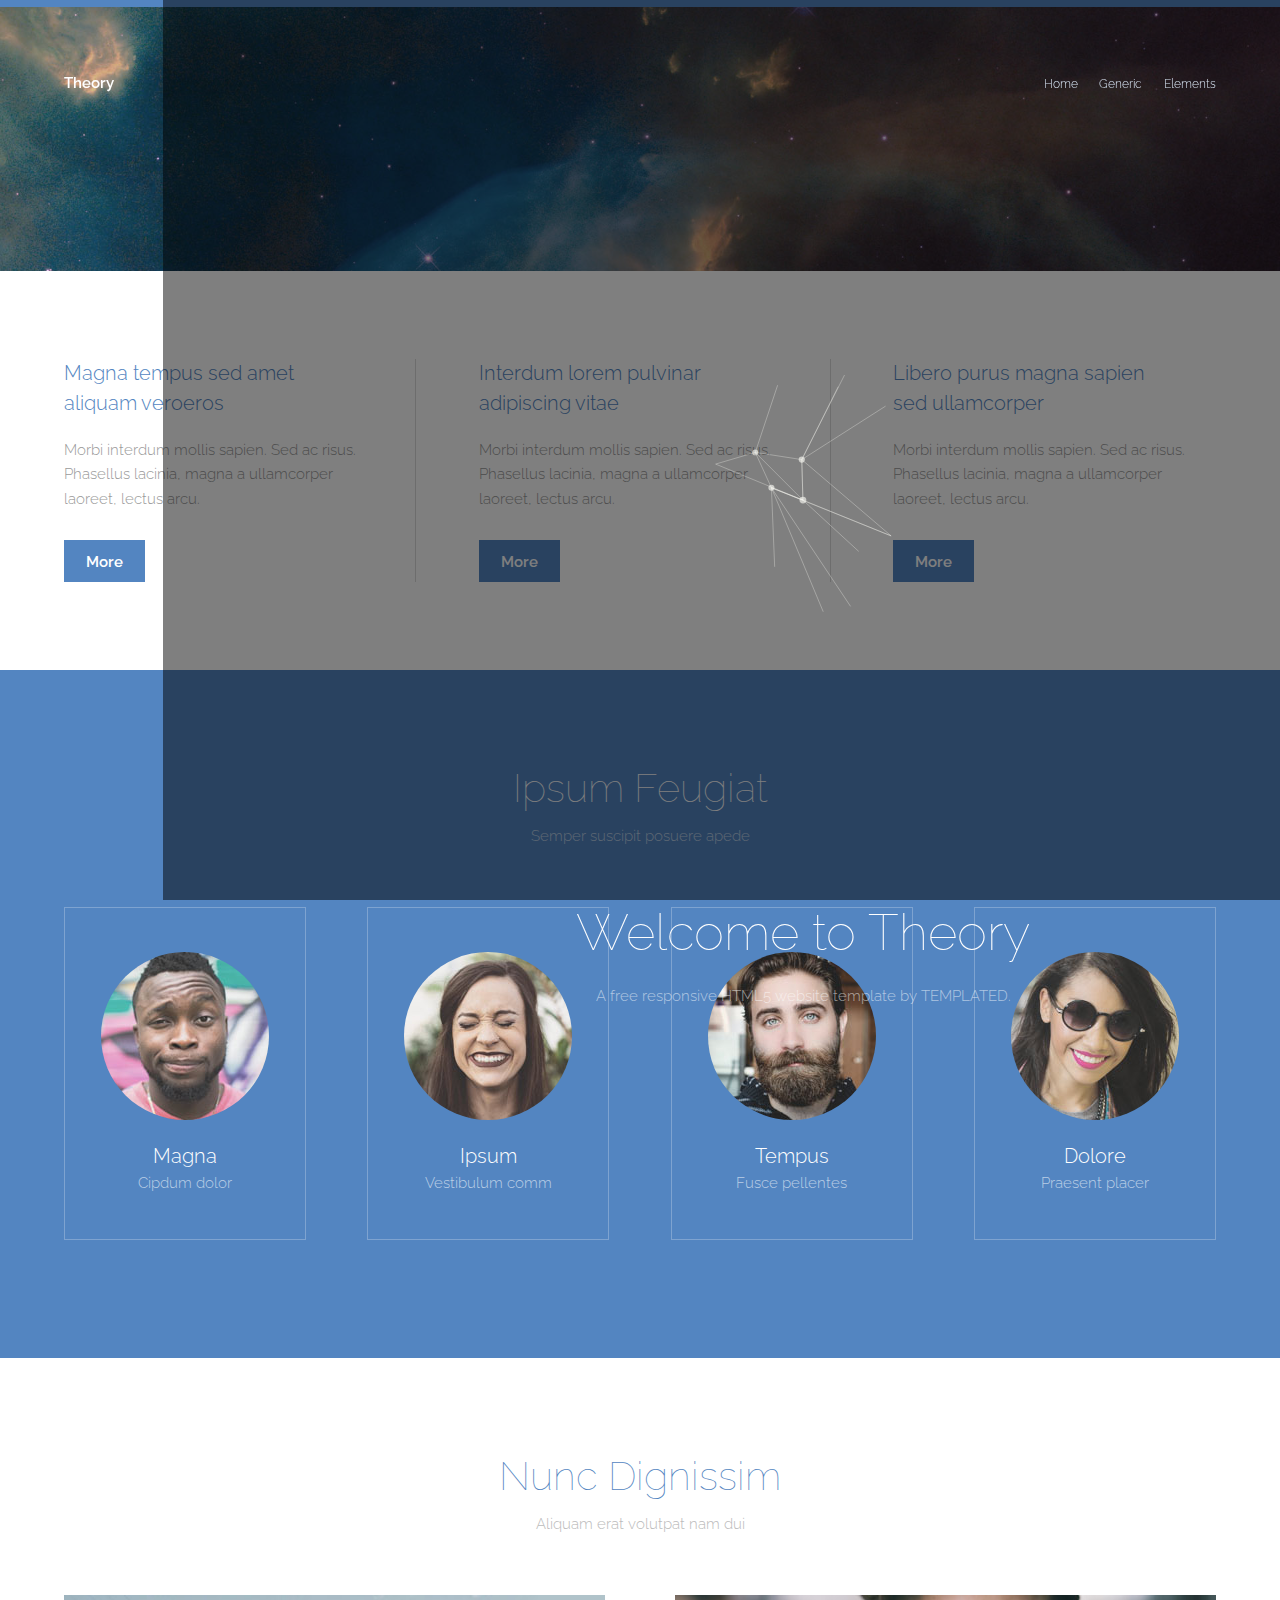
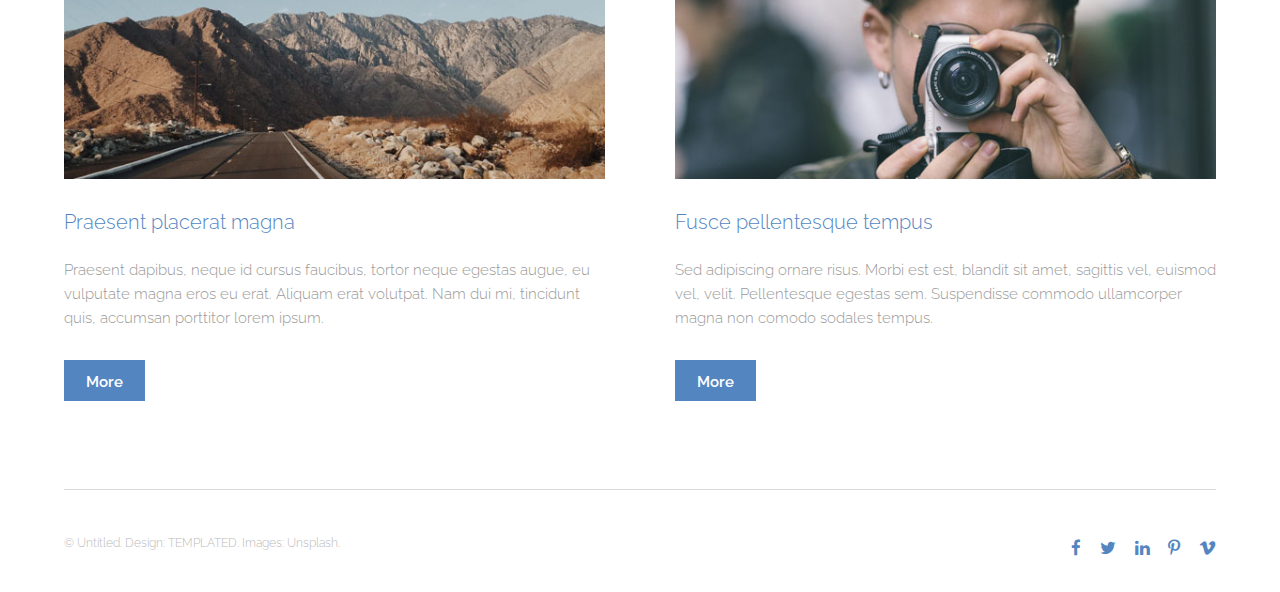
<file: design/templated-theory/index.html>
<!DOCTYPE HTML>
<!--
	Theory by TEMPLATED
	templated.co @templatedco
	Released for free under the Creative Commons Attribution 3.0 license (templated.co/license)
-->
<html>
	<head>
		<title>Theory by TEMPLATED</title>
		<meta charset="utf-8" />
		<meta name="viewport" content="width=device-width, initial-scale=1" />
		<link rel="stylesheet" href="assets/css/main.css" />
		<link rel="stylesheet" href="assets/css/component.css" />
	</head>
	<body>

		<!-- Header -->
			<header id="header">

						<div class="inner">
							<a href="index.html" class="logo">Theory</a>
							<nav id="nav">
								<a href="index.html">Home</a>
								<a href="generic.html">Generic</a>
								<a href="elements.html">Elements</a>
							</nav>
							<a href="#navPanel" class="navPanelToggle"><span class="fa fa-bars"></span></a>
						</div>

			</header>

		<!-- Banner -->




			<section id="banner">
				<div class="container demo-1">
					<div id="large-header" class="large-header">
                <canvas id="demo-canvas"></canvas>


								<h1>Welcome to Theory</h1>
								<p>A free responsive HTML5 website template by TEMPLATED.</p>

				  </div>
				</div>
			</section>


					<script src="assets/js/TweenLite.min.js"></script>
					<script src="assets/js/EasePack.min.js"></script>
					<script src="assets/js/rAF.js"></script>
					<script src="assets/js/demo-1.js"></script>

		<!-- One -->
			<section id="one" class="wrapper">
				<div class="inner">
					<div class="flex flex-3">
						<article>
							<header>
								<h3>Magna tempus sed amet<br /> aliquam veroeros</h3>
							</header>
							<p>Morbi interdum mollis sapien. Sed ac risus. Phasellus lacinia, magna a ullamcorper laoreet, lectus arcu.</p>
							<footer>
								<a href="#" class="button special">More</a>
							</footer>
						</article>
						<article>
							<header>
								<h3>Interdum lorem pulvinar<br /> adipiscing vitae</h3>
							</header>
							<p>Morbi interdum mollis sapien. Sed ac risus. Phasellus lacinia, magna a ullamcorper laoreet, lectus arcu.</p>
							<footer>
								<a href="#" class="button special">More</a>
							</footer>
						</article>
						<article>
							<header>
								<h3>Libero purus magna sapien<br /> sed ullamcorper</h3>
							</header>
							<p>Morbi interdum mollis sapien. Sed ac risus. Phasellus lacinia, magna a ullamcorper laoreet, lectus arcu.</p>
							<footer>
								<a href="#" class="button special">More</a>
							</footer>
						</article>
					</div>
				</div>
			</section>

		<!-- Two -->
			<section id="two" class="wrapper style1 special">
				<div class="inner">
					<header>
						<h2>Ipsum Feugiat</h2>
						<p>Semper suscipit posuere apede</p>
					</header>
					<div class="flex flex-4">
						<div class="box person">
							<div class="image round">
								<img src="images/pic03.jpg" alt="Person 1" />
							</div>
							<h3>Magna</h3>
							<p>Cipdum dolor</p>
						</div>
						<div class="box person">
							<div class="image round">
								<img src="images/pic04.jpg" alt="Person 2" />
							</div>
							<h3>Ipsum</h3>
							<p>Vestibulum comm</p>
						</div>
						<div class="box person">
							<div class="image round">
								<img src="images/pic05.jpg" alt="Person 3" />
							</div>
							<h3>Tempus</h3>
							<p>Fusce pellentes</p>
						</div>
						<div class="box person">
							<div class="image round">
								<img src="images/pic06.jpg" alt="Person 4" />
							</div>
							<h3>Dolore</h3>
							<p>Praesent placer</p>
						</div>
					</div>
				</div>
			</section>

		<!-- Three -->
			<section id="three" class="wrapper special">
				<div class="inner">
					<header class="align-center">
						<h2>Nunc Dignissim</h2>
						<p>Aliquam erat volutpat nam dui </p>
					</header>
					<div class="flex flex-2">
						<article>
							<div class="image fit">
								<img src="images/pic01.jpg" alt="Pic 01" />
							</div>
							<header>
								<h3>Praesent placerat magna</h3>
							</header>
							<p>Praesent dapibus, neque id cursus faucibus, tortor neque egestas augue, eu vulputate magna eros eu erat. Aliquam erat volutpat. Nam dui mi, tincidunt quis, accumsan porttitor lorem ipsum.</p>
							<footer>
								<a href="#" class="button special">More</a>
							</footer>
						</article>
						<article>
							<div class="image fit">
								<img src="images/pic02.jpg" alt="Pic 02" />
							</div>
							<header>
								<h3>Fusce pellentesque tempus</h3>
							</header>
							<p>Sed adipiscing ornare risus. Morbi est est, blandit sit amet, sagittis vel, euismod vel, velit. Pellentesque egestas sem. Suspendisse commodo ullamcorper magna non comodo sodales tempus.</p>
							<footer>
								<a href="#" class="button special">More</a>
							</footer>
						</article>
					</div>
				</div>
			</section>

		<!-- Footer -->
			<footer id="footer">
				<div class="inner">
					<div class="flex">
						<div class="copyright">
							&copy; Untitled. Design: <a href="https://templated.co">TEMPLATED</a>. Images: <a href="https://unsplash.com">Unsplash</a>.
						</div>
						<ul class="icons">
							<li><a href="#" class="icon fa-facebook"><span class="label">Facebook</span></a></li>
							<li><a href="#" class="icon fa-twitter"><span class="label">Twitter</span></a></li>
							<li><a href="#" class="icon fa-linkedin"><span class="label">linkedIn</span></a></li>
							<li><a href="#" class="icon fa-pinterest-p"><span class="label">Pinterest</span></a></li>
							<li><a href="#" class="icon fa-vimeo"><span class="label">Vimeo</span></a></li>
						</ul>
					</div>
				</div>
			</footer>

		<!-- Scripts -->
			<script src="assets/js/TweenLite.min.js"></script>
			<script src="assets/js/EasePack.min.js"></script>
			<script src="assets/js/rAF.js"></script>
			<script src="assets/js/demo-1.js"></script>
			<!--별자리  -->
			<script src="assets/js/jquery.min.js"></script>
			<script src="assets/js/skel.min.js"></script>
			<script src="assets/js/util.js"></script>
			<script src="assets/js/main.js"></script>

	</body>
</html>
</file>
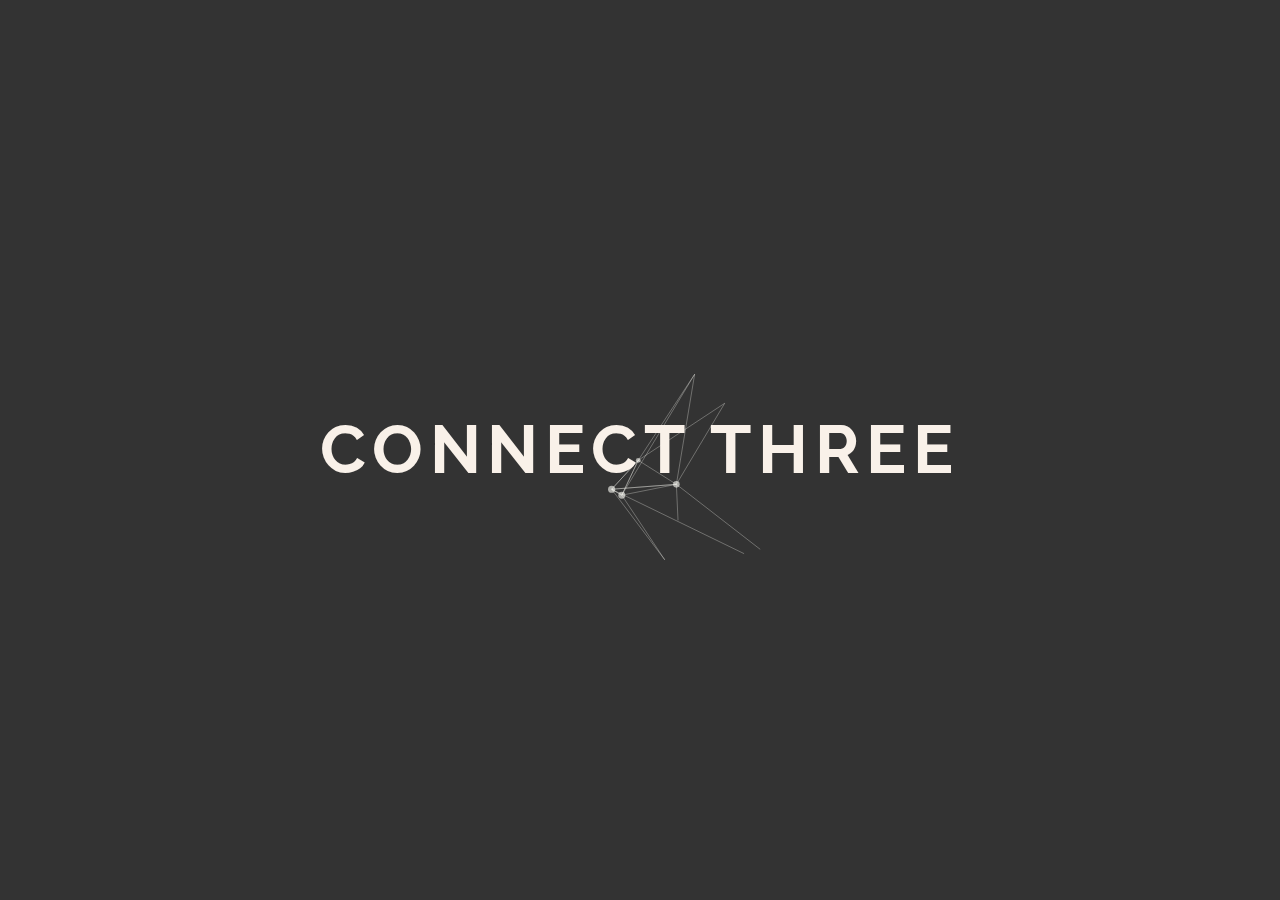
<file: design/자바스크립트/AnimatedHeaderBackgrounds/AnimatedHeaderBackgrounds/index.html>
<!DOCTYPE html>
<html lang="en" class="no-js">
	<head>
		<meta charset="UTF-8" />
		<meta http-equiv="X-UA-Compatible" content="IE=edge">
		<meta name="viewport" content="width=device-width, initial-scale=1">
		<title>Animated Background Headers | Demo 1</title>
		<meta name="description" content="Examples for creative website header animations using Canvas and JavaScript" />
		<meta name="keywords" content="header, canvas, animated, creative, inspiration, javascript" />
		<meta name="author" content="Codrops" />
		<link rel="shortcut icon" href="../favicon.ico">
		<link rel="stylesheet" type="text/css" href="css/normalize.css" />
		<link rel="stylesheet" type="text/css" href="css/demo.css" />
		<link rel="stylesheet" type="text/css" href="css/component.css" />
		<link href='http://fonts.googleapis.com/css?family=Raleway:200,400,800' rel='stylesheet' type='text/css'>
		<!--[if IE]>
		<script src="http://html5shiv.googlecode.com/svn/trunk/html5.js"></script>
		<![endif]-->
	</head>
	<body>
		<div class="container demo-1">
			<div class="content">

				<div id="large-header" class="large-header">

					<canvas id="demo-canvas"></canvas>

						<h1 class="main-title">Connect <span class="thin">Three</span></h1>
				</div>


			</div>
		</div><!-- /container -->
		<script src="js/TweenLite.min.js"></script>
		<script src="js/EasePack.min.js"></script>
		<script src="js/rAF.js"></script>
		<script src="js/demo-1.js"></script>
	</body>
</html>
</file>
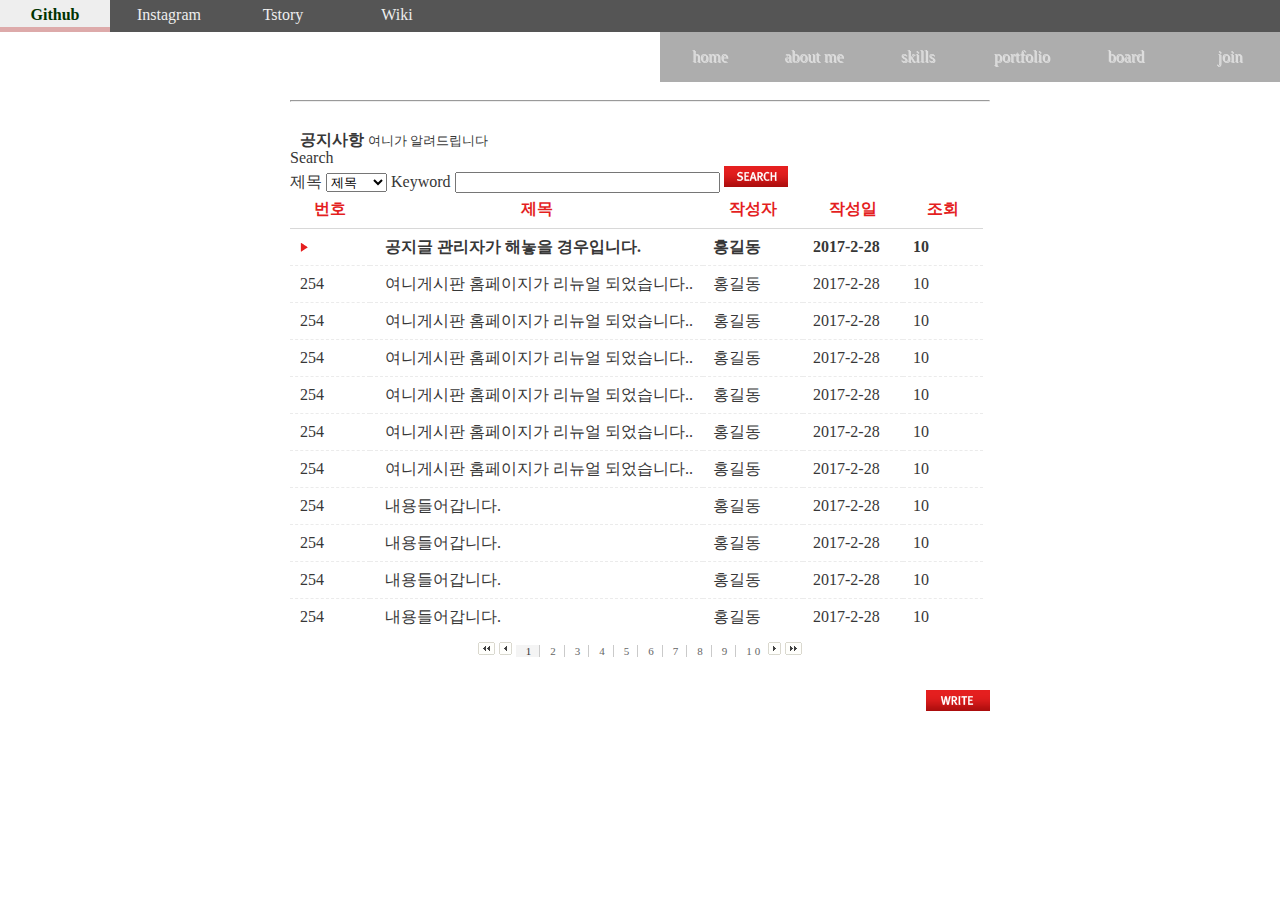
<file: board/board_list.html>
<!DOCTYPE html>
<html lang="en">
<head>
  <meta charset="UTF-8">
  <meta name="viewport" content="width=device-width, initial-scale=1.0">
  <meta http-equiv="X-UA-Compatible" content="ie=edge">
  <link rel="stylesheet" href="css/board_style.css">
  <title>board</title>
</head>
<body>
  <div class="header">
       <ul>
         <li>
           <a target="_blank" rel="noopener noreferrer" href="https://github.com/wooyeonhui">github</a>
         </li>
         <li>
           <a target="_blank" rel="noopener noreferrer" href="https://www.instagram.com/woo_yeon_hui/">instagram</a>
         </li>
         <li>
           <a target="_blank" rel="noopener noreferrer"  href="join.html">tstory</a>
           <!-- link 변경 -->
         </li>
         <li>
           <a target="_blank" rel="noopener noreferrer" href="https://github.com/wooyeonhui/SmartContents/wiki">wiki</a>
         </li>
       </ul>
   </div>
 <!-- header -->

   <div class="nav">
         <div class="nav_mobile">
           <span>main menu</span>
         </div>
      <div class="nav_web_tablet_view">
            <ul>
               <li>
                 <a href="index.html">home</a>
               </li>
               <li>
                 <a href="about_me.html">about me</a>
               </li>
               <!-- 짧은 경력 -->
               <li>
                 <a href="skills.html">skills</a>
               </li>
               <li>
                 <a href="portfolio.html">portfolio</a>
               </li>
               <li>
                 <a href="board.html">board</a>
               </li>
               <li>
                 <a href="join.html">join</a>
               </li>
            </ul>
      </div>
   </div>
 <!-- nav -->

<div class="article">  <!-- contentArea S -->
          <div id="contentArea">
            <hr />
            <!-- content S -->
            <div id="content" class="CTdef">

              <!-- pageTitle S -->
              <div id="pageTitle " class="pageTitle fl">

                <cite>공지사항</cite>
                <span>여니가 알려드립니다</span>

              </div>


              <!-- bbs header S -->
              <div class="bs">
                      <fieldset>
                        <legend class="desc">Search</legend>
                        <p>
                          <label for="target" class="desc">제목</label>
                          <select id="target">
                            <option value="subject">제목</option>
                            <option value="writer">작성자</option>
                            <!-- 작성자 추가 -->
                          </select>
                          <label for="keyword" class="desc">Keyword</label>
                          <input type="text" id="keyword" class="keyword" size="30" /> <input type="image" class="submit" src="images/bbs/btn_search.gif" value="Search" />
                        </p>

                      </fieldset>
              </div>
              <!-- bbs header E -->

              <!-- bbs default list S -->
                  <table cellspacing="0" summary="[게시판명 프로그램입력]의 게시물 목록 입니다." class="bdl">
                      <caption class="desc">[게시판명 프로그램입력] 목록</caption>
                      <colgroup><col width="80px" /><col width="*" /><col width="100px" span="2"/><col width="80px" /></colgroup>

                              <thead>
                                <tr>
                                  <th scope="col" class="first">번호</th>
                                  <th scope="col">제목</th>
                                  <th scope="col">작성자</th>
                                  <th scope="col">작성일</th>
                                  <th scope="col">조회</th>
                                </tr>
                              </thead>

                              <tbody>
                      <tr class="gong">
                        <td><img src="images/bbs/icon_gong.gif" alt="공지사항" /></td>
                        <td class="list"><a href="#">공지글 관리자가 해놓을 경우입니다.</a></td>
                        <td>홍길동</td>
                        <td>2017-2-28</td>
                        <td>10</td>
                      </tr>
                      <tr>
                        <td>254</td>
                        <td class="list"><a href="#">여니게시판 홈페이지가 리뉴얼 되었습니다..</a></td>
                        <td>홍길동</td>
                        <td>2017-2-28</td>
                        <td>10</td>
                      </tr>
                      <tr>
                        <td>254</td>
                        <td class="list"><a href="#">여니게시판 홈페이지가 리뉴얼 되었습니다..</a></td>
                        <td>홍길동</td>
                        <td>2017-2-28</td>
                        <td>10</td>
                      </tr>
                      <tr>
                        <td>254</td>
                        <td class="list"><a href="#">여니게시판 홈페이지가 리뉴얼 되었습니다..</a></td>
                        <td>홍길동</td>
                        <td>2017-2-28</td>
                        <td>10</td>
                      </tr>
                      <tr>
                        <td>254</td>
                        <td class="list"><a href="#">여니게시판 홈페이지가 리뉴얼 되었습니다..</a></td>
                        <td>홍길동</td>
                        <td>2017-2-28</td>
                        <td>10</td>
                      </tr>
                      <tr>
                        <td>254</td>
                        <td class="list"><a href="#">여니게시판 홈페이지가 리뉴얼 되었습니다..</a></td>
                        <td>홍길동</td>
                        <td>2017-2-28</td>
                        <td>10</td>
                      </tr>
                      <tr>
                        <td>254</td>
                        <td class="list"><a href="#">여니게시판 홈페이지가 리뉴얼 되었습니다..</a></td>
                        <td>홍길동</td>
                        <td>2017-2-28</td>
                        <td>10</td>
                      </tr>
                      <tr>
                        <td>254</td>
                        <td class="list"><a href="#">내용들어갑니다.</a></td>
                        <td>홍길동</td>
                        <td>2017-2-28</td>
                        <td>10</td>
                      </tr>
                      <tr>
                        <td>254</td>
                        <td class="list"><a href="#">내용들어갑니다.</a></td>
                        <td>홍길동</td>
                        <td>2017-2-28</td>
                        <td>10</td>
                      </tr>
                      <tr>
                        <td>254</td>
                        <td class="list"><a href="#">내용들어갑니다.</a></td>
                        <td>홍길동</td>
                        <td>2017-2-28</td>
                        <td>10</td>
                      </tr>
                      <tr class="end">
                        <td>254</td>
                        <td class="list end"><a href="#">내용들어갑니다.</a></td>
                        <td>홍길동</td>
                        <td>2017-2-28</td>
                        <td>10</td>
                      </tr>
                    </tbody>

                  </table>
              <!-- bbs default list E -->

              <!-- bbs footer S -->
              <div class="bft">

                <!-- pagination S -->
                <div class="pg">

                  <a href="#" class="f"><img src="images/bbs/pg_first.gif" alt="첫 페이지" /></a>
                  <a href="#" class="p"><img src="images/bbs/pg_prev.gif" alt="이전 페이지" /></a>
                  <ul>
                    <li class="on"><strong>1</strong></li>
                    <li><a href="#">2</a></li>
                    <li><a href="#">3</a></li>
                    <li><a href="#">4</a></li>
                    <li><a href="#">5</a></li>
                    <li><a href="#">6</a></li>
                    <li><a href="#">7</a></li>
                    <li><a href="#">8</a></li>
                    <li><a href="#">9</a></li>
                    <li class="last"><a href="#">10</a></li>
                  </ul>
                  <a href="#" class="n"><img src="images/bbs/pg_next.gif" alt="다음 페이지" /></a>
                  <a href="#" class="l"><img src="images/bbs/pg_last.gif" alt="마지막 페이지" /></a>

                </div>
                <!-- pagination E -->

                <div class="bb fr">
                  <ul>
                    <li><a href="#"><img src="images/bbs/btn_write.gif" alt="글쓰기" /></a></li>
                  </ul>
                </div>
              </div>

            </div>
            <!-- content E -->

          </div>
          <!-- contentArea E -->
</div>
<!-- article -->

</body>
</html>
</file>
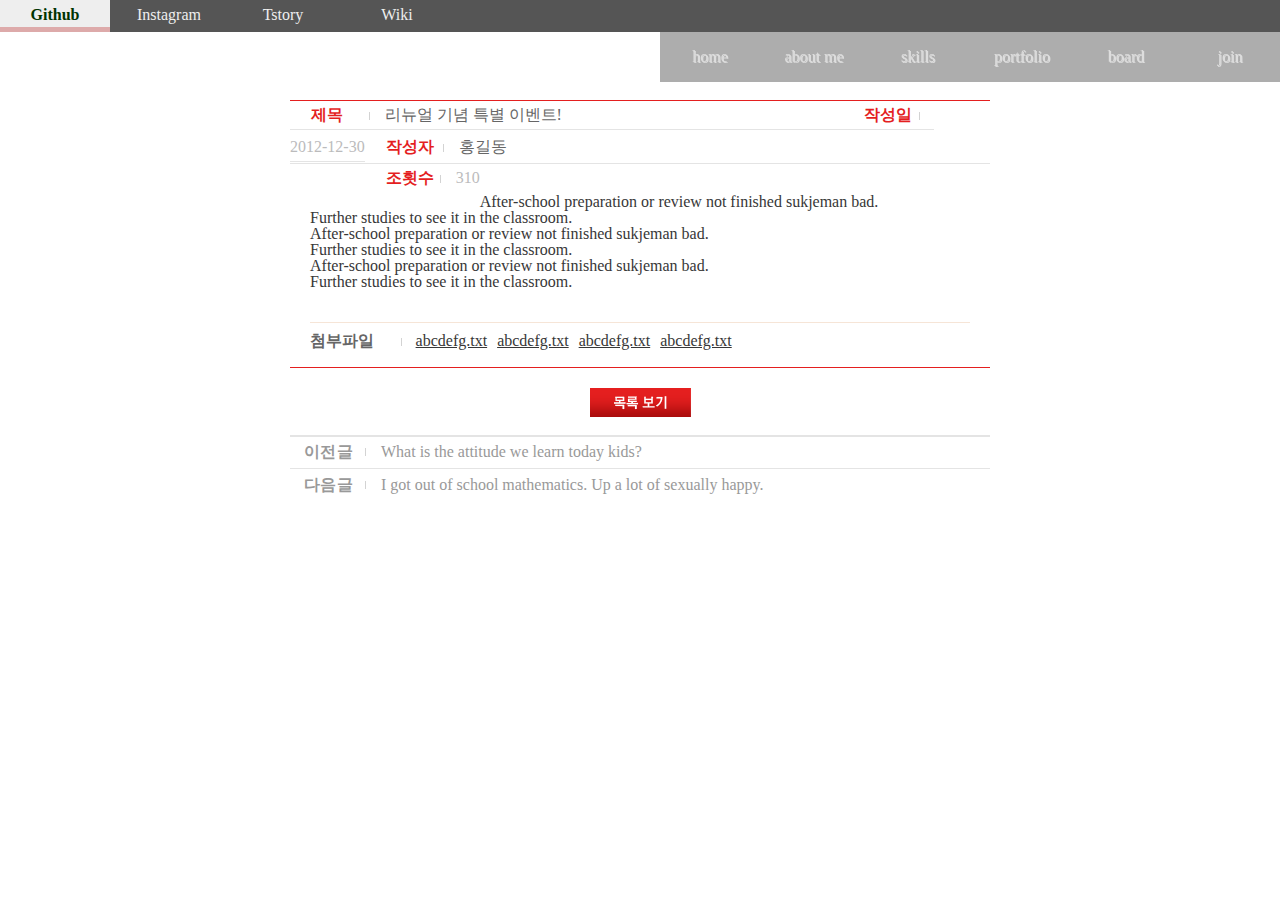
<file: board/board_view.html>
<!DOCTYPE html>
<html lang="en">
<head>
  <meta charset="UTF-8">
  <meta name="viewport" content="width=device-width, initial-scale=1.0">
  <meta http-equiv="X-UA-Compatible" content="ie=edge">
  <link rel="stylesheet" href="css/board_style.css">
  <title>board_view</title>
</head>
<body>
  <div class="header">
       <ul>
         <li>
           <a target="_blank" rel="noopener noreferrer" href="https://github.com/wooyeonhui">github</a>
         </li>
         <li>
           <a target="_blank" rel="noopener noreferrer" href="https://www.instagram.com/woo_yeon_hui/">instagram</a>
         </li>
         <li>
           <a target="_blank" rel="noopener noreferrer"  href="join.html">tstory</a>
           <!-- link 변경 -->
         </li>
         <li>
           <a target="_blank" rel="noopener noreferrer" href="https://github.com/wooyeonhui/SmartContents/wiki">wiki</a>
         </li>
       </ul>
   </div>
 <!-- header -->

   <div class="nav">
         <div class="nav_mobile">
           <span>main menu</span>
         </div>
      <div class="nav_web_tablet_view">
            <ul>
               <li>
                 <a href="index.html">home</a>
               </li>
               <li>
                 <a href="about_me.html">about me</a>
               </li>
               <!-- 짧은 경력 -->
               <li>
                 <a href="skills.html">skills</a>
               </li>
               <li>
                 <a href="portfolio.html">portfolio</a>
               </li>
               <li>
                 <a href="board.html">board</a>
               </li>
               <li>
                 <a href="join.html">join</a>
               </li>
            </ul>
      </div>
   </div>
 <!-- nav -->
   <div class="article">

     <div class="bvhd dbline">
       <dl>
         <dt class="subject">제목</dt>
           <dd class="subject">리뉴얼 기념 특별 이벤트!</dd>
         <dt class="date">작성일</dt>
           <dd class="date">2012-12-30</dd>
         <dt class="country none">작성자</dt>
           <dd class="country none">홍길동</dd>
         <dt class="hits none">조횟수</dt>
           <dd class="hits none">310</dd>
       </dl>
     </div>

     <div class="bvc">
      <p>
        After-school preparation or review not finished sukjeman bad.<br />Further studies to see it in the classroom.
      </p>
      <p>
        After-school preparation or review not finished sukjeman bad.<br />Further studies to see it in the classroom.
      </p>
      <p>
        After-school preparation or review not finished sukjeman bad.<br />Further studies to see it in the classroom.
      </p>

      <dl class="files">
        <dt>첨부파일</dt>
        <dd><a href="#">abcdefg.txt</a></dd>
        <dd><a href="#">abcdefg.txt</a></dd>
        <dd><a href="#">abcdefg.txt</a></dd>
        <dd><a href="#">abcdefg.txt</a></dd>
      </dl>
    </div>

    <!-- bbsbtn s -->
    <div class="bb">
      <ul>
        <li><a href="#"><img src="images/bbs/btn_list.gif" alt="목록으로" /></a></li>
      </ul>
    </div>
    <!-- bbs footer E -->

    <!-- other list S -->
    <div class="otl">
      <dl>
        <dt class="prev">이전글</dt>
        <dd class="prev"><a href="#">What is the attitude we learn today kids?</a></dd>
        <dt class="next">다음글</dt>
        <dd class="next"><a href="#">I got out of school mathematics. Up a lot of sexually happy.</a></dd>
      </dl>
    </div>
    <!-- other list E -->

   </div>

</body>
</html>
</file>
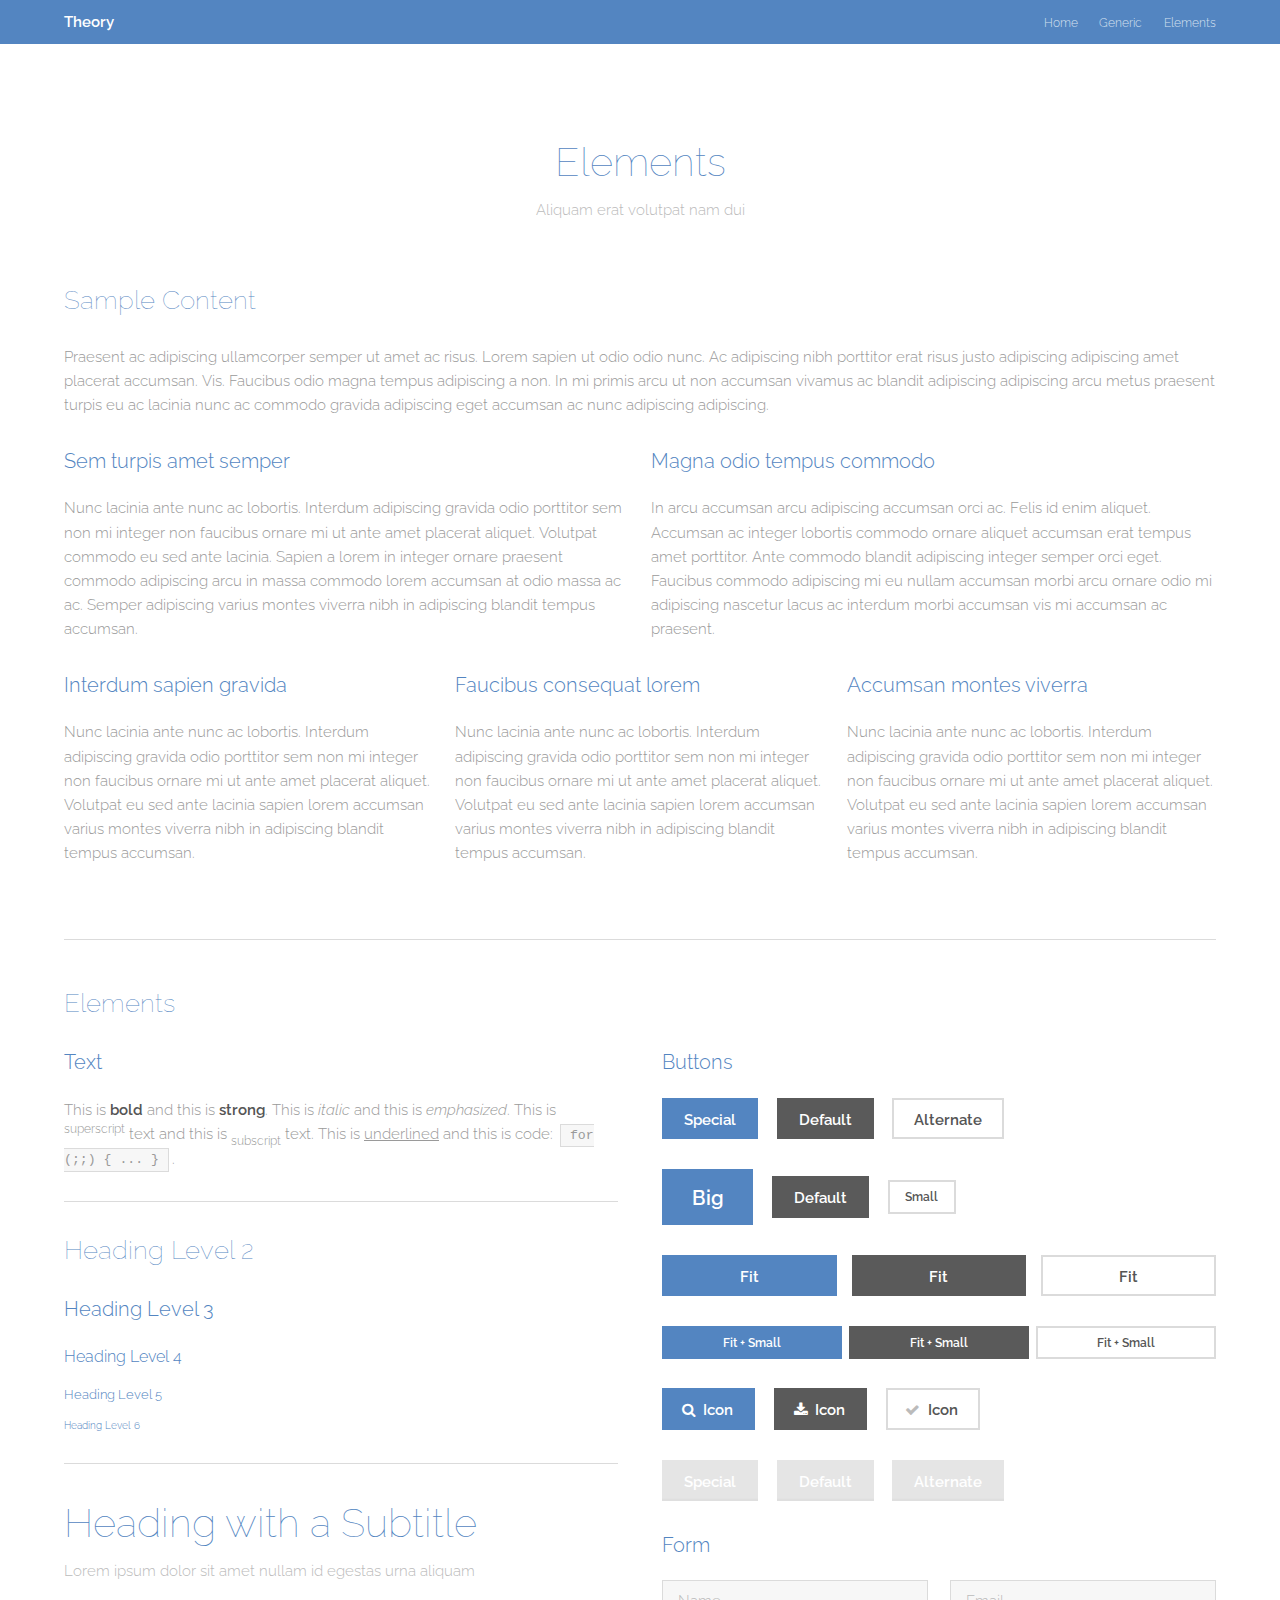
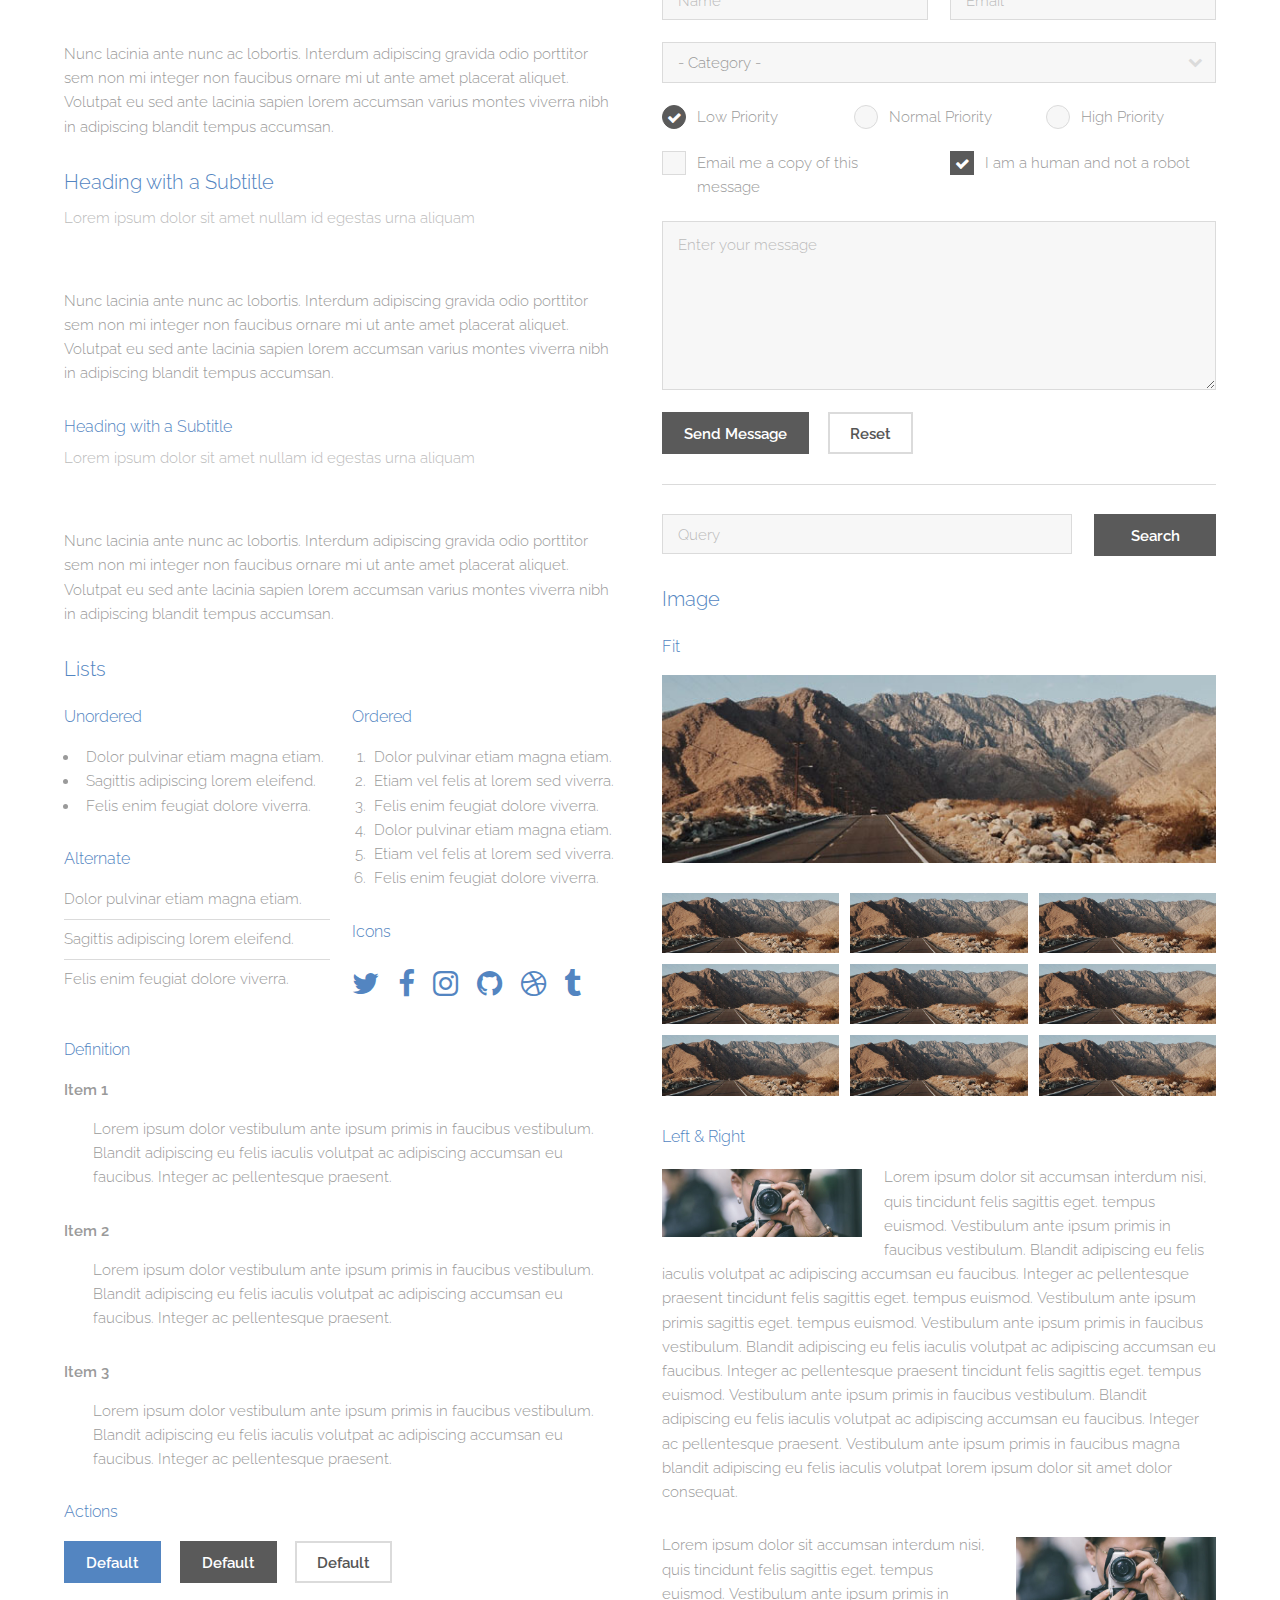
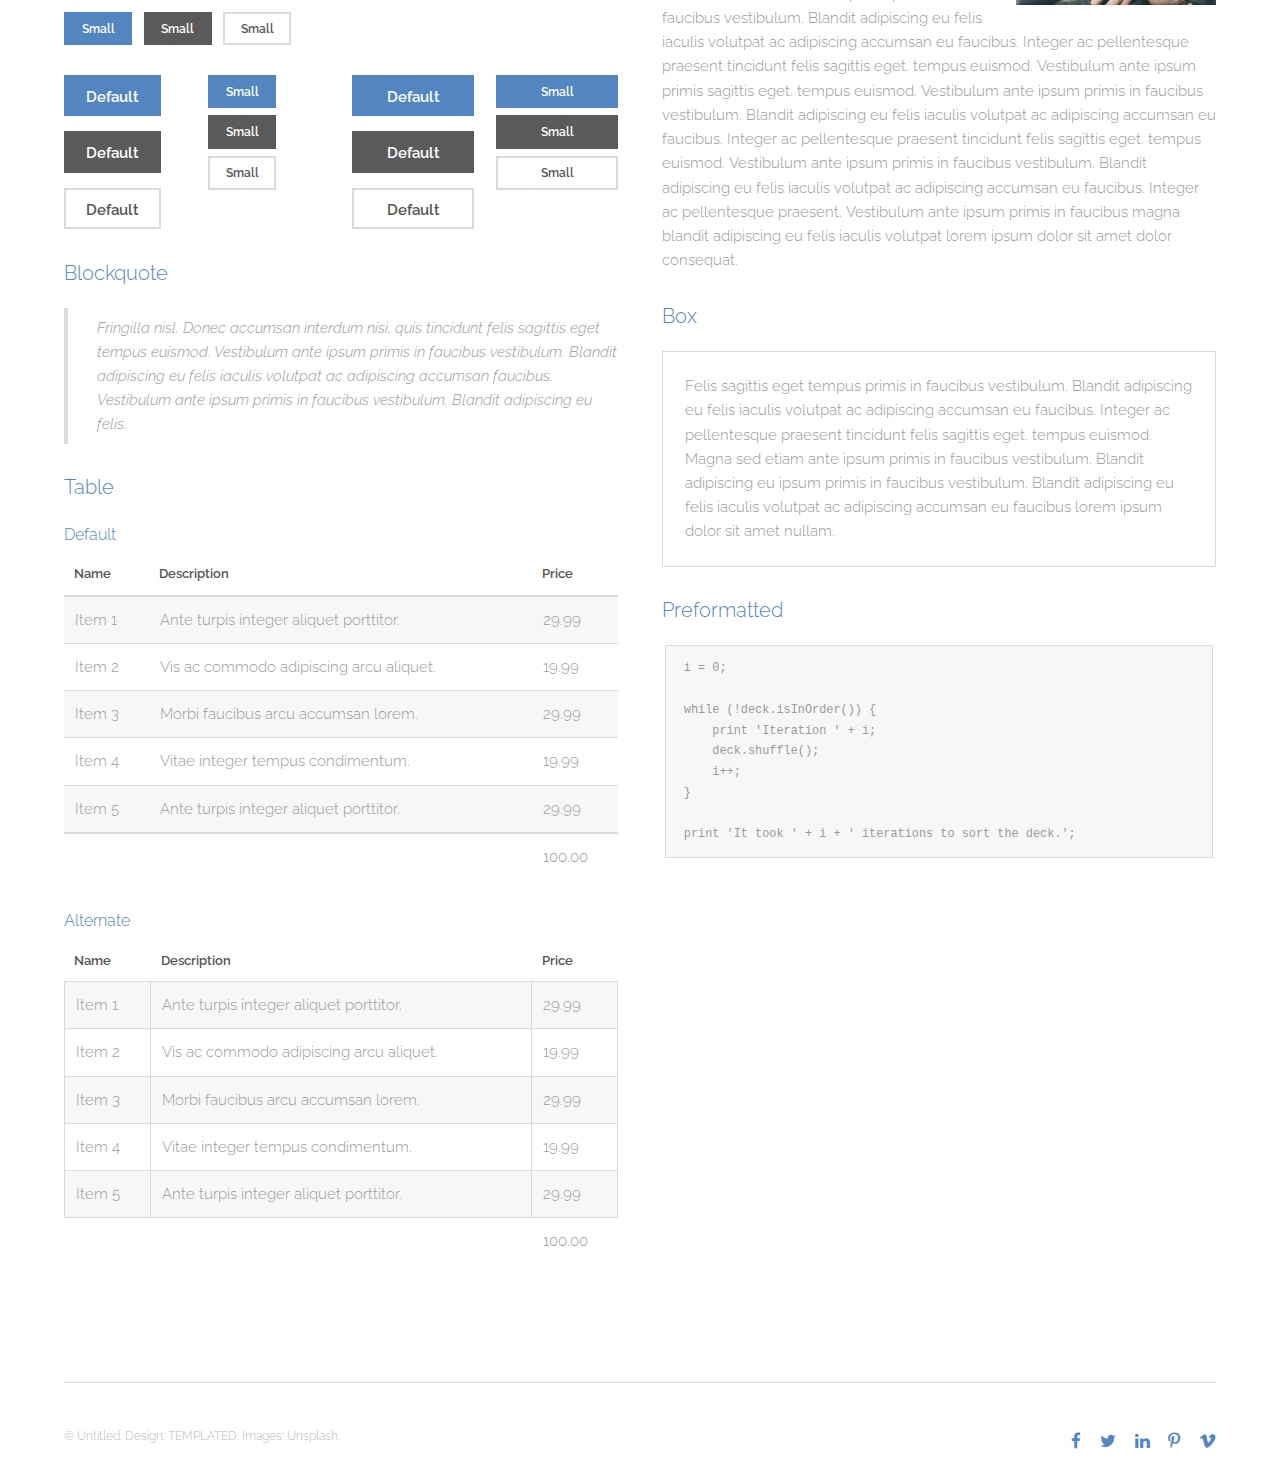
<file: design/templated-theory/elements.html>
<!DOCTYPE HTML>
<!--
	Theory by TEMPLATED
	templated.co @templatedco
	Released for free under the Creative Commons Attribution 3.0 license (templated.co/license)
-->
<html>
	<head>
		<title>Elements - Theory by TEMPLATED</title>
		<meta charset="utf-8" />
		<meta name="viewport" content="width=device-width, initial-scale=1" />
		<link rel="stylesheet" href="assets/css/main.css" />
	</head>
	<body class="subpage">

		<!-- Header -->
			<header id="header">
				<div class="inner">
					<a href="index.html" class="logo">Theory</a>
					<nav id="nav">
						<a href="index.html">Home</a>
						<a href="generic.html">Generic</a>
						<a href="elements.html">Elements</a>
					</nav>
					<a href="#navPanel" class="navPanelToggle"><span class="fa fa-bars"></span></a>
				</div>
			</header>

		<!-- Main -->
			<section id="main" class="wrapper">
				<div class="inner">
					<header class="align-center">
						<h2>Elements</h2>
						<p>Aliquam erat volutpat nam dui </p>
					</header>

				<!-- Content -->
					<h2 id="content">Sample Content</h2>
					<p>Praesent ac adipiscing ullamcorper semper ut amet ac risus. Lorem sapien ut odio odio nunc. Ac adipiscing nibh porttitor erat risus justo adipiscing adipiscing amet placerat accumsan. Vis. Faucibus odio magna tempus adipiscing a non. In mi primis arcu ut non accumsan vivamus ac blandit adipiscing adipiscing arcu metus praesent turpis eu ac lacinia nunc ac commodo gravida adipiscing eget accumsan ac nunc adipiscing adipiscing.</p>
					<div class="row">
						<div class="6u 12u$(small)">
							<h3>Sem turpis amet semper</h3>
							<p>Nunc lacinia ante nunc ac lobortis. Interdum adipiscing gravida odio porttitor sem non mi integer non faucibus ornare mi ut ante amet placerat aliquet. Volutpat commodo eu sed ante lacinia. Sapien a lorem in integer ornare praesent commodo adipiscing arcu in massa commodo lorem accumsan at odio massa ac ac. Semper adipiscing varius montes viverra nibh in adipiscing blandit tempus accumsan.</p>
						</div>
						<div class="6u$ 12u$(small)">
							<h3>Magna odio tempus commodo</h3>
							<p>In arcu accumsan arcu adipiscing accumsan orci ac. Felis id enim aliquet. Accumsan ac integer lobortis commodo ornare aliquet accumsan erat tempus amet porttitor. Ante commodo blandit adipiscing integer semper orci eget. Faucibus commodo adipiscing mi eu nullam accumsan morbi arcu ornare odio mi adipiscing nascetur lacus ac interdum morbi accumsan vis mi accumsan ac praesent.</p>
						</div>
						<!-- Break -->
						<div class="4u 12u$(medium)">
							<h3>Interdum sapien gravida</h3>
							<p>Nunc lacinia ante nunc ac lobortis. Interdum adipiscing gravida odio porttitor sem non mi integer non faucibus ornare mi ut ante amet placerat aliquet. Volutpat eu sed ante lacinia sapien lorem accumsan varius montes viverra nibh in adipiscing blandit tempus accumsan.</p>
						</div>
						<div class="4u 12u$(medium)">
							<h3>Faucibus consequat lorem</h3>
							<p>Nunc lacinia ante nunc ac lobortis. Interdum adipiscing gravida odio porttitor sem non mi integer non faucibus ornare mi ut ante amet placerat aliquet. Volutpat eu sed ante lacinia sapien lorem accumsan varius montes viverra nibh in adipiscing blandit tempus accumsan.</p>
						</div>
						<div class="4u$ 12u$(medium)">
							<h3>Accumsan montes viverra</h3>
							<p>Nunc lacinia ante nunc ac lobortis. Interdum adipiscing gravida odio porttitor sem non mi integer non faucibus ornare mi ut ante amet placerat aliquet. Volutpat eu sed ante lacinia sapien lorem accumsan varius montes viverra nibh in adipiscing blandit tempus accumsan.</p>
						</div>
					</div>

				<hr class="major" />

				<!-- Elements -->
					<h2 id="elements">Elements</h2>
					<div class="row 200%">
						<div class="6u 12u$(medium)">

							<!-- Text stuff -->
								<h3>Text</h3>
								<p>This is <b>bold</b> and this is <strong>strong</strong>. This is <i>italic</i> and this is <em>emphasized</em>.
								This is <sup>superscript</sup> text and this is <sub>subscript</sub> text.
								This is <u>underlined</u> and this is code: <code>for (;;) { ... }</code>.</p>
								<hr />
								<h2>Heading Level 2</h2>
								<h3>Heading Level 3</h3>
								<h4>Heading Level 4</h4>
								<h5>Heading Level 5</h5>
								<h6>Heading Level 6</h6>
								<hr />
								<header>
									<h2>Heading with a Subtitle</h2>
									<p>Lorem ipsum dolor sit amet nullam id egestas urna aliquam</p>
								</header>
								<p>Nunc lacinia ante nunc ac lobortis. Interdum adipiscing gravida odio porttitor sem non mi integer non faucibus ornare mi ut ante amet placerat aliquet. Volutpat eu sed ante lacinia sapien lorem accumsan varius montes viverra nibh in adipiscing blandit tempus accumsan.</p>
								<header>
									<h3>Heading with a Subtitle</h3>
									<p>Lorem ipsum dolor sit amet nullam id egestas urna aliquam</p>
								</header>
								<p>Nunc lacinia ante nunc ac lobortis. Interdum adipiscing gravida odio porttitor sem non mi integer non faucibus ornare mi ut ante amet placerat aliquet. Volutpat eu sed ante lacinia sapien lorem accumsan varius montes viverra nibh in adipiscing blandit tempus accumsan.</p>
								<header>
									<h4>Heading with a Subtitle</h4>
									<p>Lorem ipsum dolor sit amet nullam id egestas urna aliquam</p>
								</header>
								<p>Nunc lacinia ante nunc ac lobortis. Interdum adipiscing gravida odio porttitor sem non mi integer non faucibus ornare mi ut ante amet placerat aliquet. Volutpat eu sed ante lacinia sapien lorem accumsan varius montes viverra nibh in adipiscing blandit tempus accumsan.</p>

							<!-- Lists -->
								<h3>Lists</h3>
								<div class="row">
									<div class="6u 12u$(small)">

										<h4>Unordered</h4>
										<ul>
											<li>Dolor pulvinar etiam magna etiam.</li>
											<li>Sagittis adipiscing lorem eleifend.</li>
											<li>Felis enim feugiat dolore viverra.</li>
										</ul>

										<h4>Alternate</h4>
										<ul class="alt">
											<li>Dolor pulvinar etiam magna etiam.</li>
											<li>Sagittis adipiscing lorem eleifend.</li>
											<li>Felis enim feugiat dolore viverra.</li>
										</ul>

									</div>
									<div class="6u$ 12u$(small)">

										<h4>Ordered</h4>
										<ol>
											<li>Dolor pulvinar etiam magna etiam.</li>
											<li>Etiam vel felis at lorem sed viverra.</li>
											<li>Felis enim feugiat dolore viverra.</li>
											<li>Dolor pulvinar etiam magna etiam.</li>
											<li>Etiam vel felis at lorem sed viverra.</li>
											<li>Felis enim feugiat dolore viverra.</li>
										</ol>

										<h4>Icons</h4>
										<ul class="icons">
											<li><a href="#" class="icon fa-twitter"><span class="label">Twitter</span></a></li>
											<li><a href="#" class="icon fa-facebook"><span class="label">Facebook</span></a></li>
											<li><a href="#" class="icon fa-instagram"><span class="label">Instagram</span></a></li>
											<li><a href="#" class="icon fa-github"><span class="label">Github</span></a></li>
											<li><a href="#" class="icon fa-dribbble"><span class="label">Dribbble</span></a></li>
											<li><a href="#" class="icon fa-tumblr"><span class="label">Tumblr</span></a></li>
										</ul>

									</div>
								</div>
								<h4>Definition</h4>
								<dl>
									<dt>Item 1</dt>
									<dd>
										<p>Lorem ipsum dolor vestibulum ante ipsum primis in faucibus vestibulum. Blandit adipiscing eu felis iaculis volutpat ac adipiscing accumsan eu faucibus. Integer ac pellentesque praesent.</p>
									</dd>
									<dt>Item 2</dt>
									<dd>
										<p>Lorem ipsum dolor vestibulum ante ipsum primis in faucibus vestibulum. Blandit adipiscing eu felis iaculis volutpat ac adipiscing accumsan eu faucibus. Integer ac pellentesque praesent.</p>
									</dd>
									<dt>Item 3</dt>
									<dd>
										<p>Lorem ipsum dolor vestibulum ante ipsum primis in faucibus vestibulum. Blandit adipiscing eu felis iaculis volutpat ac adipiscing accumsan eu faucibus. Integer ac pellentesque praesent.</p>
									</dd>
								</dl>

								<h4>Actions</h4>
								<ul class="actions">
									<li><a href="#" class="button special">Default</a></li>
									<li><a href="#" class="button">Default</a></li>
									<li><a href="#" class="button alt">Default</a></li>
								</ul>
								<ul class="actions small">
									<li><a href="#" class="button special small">Small</a></li>
									<li><a href="#" class="button small">Small</a></li>
									<li><a href="#" class="button alt small">Small</a></li>
								</ul>
								<div class="row">
									<div class="3u 12u$(small)">
										<ul class="actions vertical">
											<li><a href="#" class="button special">Default</a></li>
											<li><a href="#" class="button">Default</a></li>
											<li><a href="#" class="button alt">Default</a></li>
										</ul>
									</div>
									<div class="3u 12u$(small)">
										<ul class="actions vertical small">
											<li><a href="#" class="button special small">Small</a></li>
											<li><a href="#" class="button small">Small</a></li>
											<li><a href="#" class="button alt small">Small</a></li>
										</ul>
									</div>
									<div class="3u 12u$(small)">
										<ul class="actions vertical">
											<li><a href="#" class="button special fit">Default</a></li>
											<li><a href="#" class="button fit">Default</a></li>
											<li><a href="#" class="button alt fit">Default</a></li>
										</ul>
									</div>
									<div class="3u$ 12u$(small)">
										<ul class="actions vertical small">
											<li><a href="#" class="button special small fit">Small</a></li>
											<li><a href="#" class="button small fit">Small</a></li>
											<li><a href="#" class="button alt small fit">Small</a></li>
										</ul>
									</div>
								</div>

							<!-- Blockquote -->
								<h3>Blockquote</h3>
								<blockquote>Fringilla nisl. Donec accumsan interdum nisi, quis tincidunt felis sagittis eget tempus euismod. Vestibulum ante ipsum primis in faucibus vestibulum. Blandit adipiscing eu felis iaculis volutpat ac adipiscing accumsan faucibus. Vestibulum ante ipsum primis in faucibus vestibulum. Blandit adipiscing eu felis.</blockquote>

							<!-- Table -->
								<h3>Table</h3>

								<h4>Default</h4>
								<div class="table-wrapper">
									<table>
										<thead>
											<tr>
												<th>Name</th>
												<th>Description</th>
												<th>Price</th>
											</tr>
										</thead>
										<tbody>
											<tr>
												<td>Item 1</td>
												<td>Ante turpis integer aliquet porttitor.</td>
												<td>29.99</td>
											</tr>
											<tr>
												<td>Item 2</td>
												<td>Vis ac commodo adipiscing arcu aliquet.</td>
												<td>19.99</td>
											</tr>
											<tr>
												<td>Item 3</td>
												<td> Morbi faucibus arcu accumsan lorem.</td>
												<td>29.99</td>
											</tr>
											<tr>
												<td>Item 4</td>
												<td>Vitae integer tempus condimentum.</td>
												<td>19.99</td>
											</tr>
											<tr>
												<td>Item 5</td>
												<td>Ante turpis integer aliquet porttitor.</td>
												<td>29.99</td>
											</tr>
										</tbody>
										<tfoot>
											<tr>
												<td colspan="2"></td>
												<td>100.00</td>
											</tr>
										</tfoot>
									</table>
								</div>

								<h4>Alternate</h4>
								<div class="table-wrapper">
									<table class="alt">
										<thead>
											<tr>
												<th>Name</th>
												<th>Description</th>
												<th>Price</th>
											</tr>
										</thead>
										<tbody>
											<tr>
												<td>Item 1</td>
												<td>Ante turpis integer aliquet porttitor.</td>
												<td>29.99</td>
											</tr>
											<tr>
												<td>Item 2</td>
												<td>Vis ac commodo adipiscing arcu aliquet.</td>
												<td>19.99</td>
											</tr>
											<tr>
												<td>Item 3</td>
												<td> Morbi faucibus arcu accumsan lorem.</td>
												<td>29.99</td>
											</tr>
											<tr>
												<td>Item 4</td>
												<td>Vitae integer tempus condimentum.</td>
												<td>19.99</td>
											</tr>
											<tr>
												<td>Item 5</td>
												<td>Ante turpis integer aliquet porttitor.</td>
												<td>29.99</td>
											</tr>
										</tbody>
										<tfoot>
											<tr>
												<td colspan="2"></td>
												<td>100.00</td>
											</tr>
										</tfoot>
									</table>
								</div>

						</div>
						<div class="6u$ 12u$(medium)">

							<!-- Buttons -->
								<h3>Buttons</h3>
								<ul class="actions">
									<li><a href="#" class="button special">Special</a></li>
									<li><a href="#" class="button">Default</a></li>
									<li><a href="#" class="button alt">Alternate</a></li>
								</ul>
								<ul class="actions">
									<li><a href="#" class="button special big">Big</a></li>
									<li><a href="#" class="button">Default</a></li>
									<li><a href="#" class="button alt small">Small</a></li>
								</ul>
								<ul class="actions fit">
									<li><a href="#" class="button special fit">Fit</a></li>
									<li><a href="#" class="button fit">Fit</a></li>
									<li><a href="#" class="button alt fit">Fit</a></li>
								</ul>
								<ul class="actions fit small">
									<li><a href="#" class="button special fit small">Fit + Small</a></li>
									<li><a href="#" class="button fit small">Fit + Small</a></li>
									<li><a href="#" class="button alt fit small">Fit + Small</a></li>
								</ul>
								<ul class="actions">
									<li><a href="#" class="button special icon fa-search">Icon</a></li>
									<li><a href="#" class="button icon fa-download">Icon</a></li>
									<li><a href="#" class="button alt icon fa-check">Icon</a></li>
								</ul>
								<ul class="actions">
									<li><span class="button special disabled">Special</span></li>
									<li><span class="button disabled">Default</span></li>
									<li><span class="button alt disabled">Alternate</span></li>
								</ul>

							<!-- Form -->
								<h3>Form</h3>

								<form method="post" action="#">
									<div class="row uniform">
										<div class="6u 12u$(xsmall)">
											<input type="text" name="name" id="name" value="" placeholder="Name" />
										</div>
										<div class="6u$ 12u$(xsmall)">
											<input type="email" name="email" id="email" value="" placeholder="Email" />
										</div>
										<!-- Break -->
										<div class="12u$">
											<div class="select-wrapper">
												<select name="category" id="category">
													<option value="">- Category -</option>
													<option value="1">Manufacturing</option>
													<option value="1">Shipping</option>
													<option value="1">Administration</option>
													<option value="1">Human Resources</option>
												</select>
											</div>
										</div>
										<!-- Break -->
										<div class="4u 12u$(small)">
											<input type="radio" id="priority-low" name="priority" checked>
											<label for="priority-low">Low Priority</label>
										</div>
										<div class="4u 12u$(small)">
											<input type="radio" id="priority-normal" name="priority">
											<label for="priority-normal">Normal Priority</label>
										</div>
										<div class="4u$ 12u$(small)">
											<input type="radio" id="priority-high" name="priority">
											<label for="priority-high">High Priority</label>
										</div>
										<!-- Break -->
										<div class="6u 12u$(small)">
											<input type="checkbox" id="copy" name="copy">
											<label for="copy">Email me a copy of this message</label>
										</div>
										<div class="6u$ 12u$(small)">
											<input type="checkbox" id="human" name="human" checked>
											<label for="human">I am a human and not a robot</label>
										</div>
										<!-- Break -->
										<div class="12u$">
											<textarea name="message" id="message" placeholder="Enter your message" rows="6"></textarea>
										</div>
										<!-- Break -->
										<div class="12u$">
											<ul class="actions">
												<li><input type="submit" value="Send Message" /></li>
												<li><input type="reset" value="Reset" class="alt" /></li>
											</ul>
										</div>
									</div>
								</form>

								<hr />

								<form method="post" action="#">
									<div class="row uniform">
										<div class="9u 12u$(small)">
											<input type="text" name="query" id="query" value="" placeholder="Query" />
										</div>
										<div class="3u$ 12u$(small)">
											<input type="submit" value="Search" class="fit" />
										</div>
									</div>
								</form>

							<!-- Image -->
								<h3>Image</h3>

								<h4>Fit</h4>
								<span class="image fit"><img src="images/pic01.jpg" alt="" /></span>
								<div class="box alt">
									<div class="row 50% uniform">
										<div class="4u"><span class="image fit"><img src="images/pic01.jpg" alt="" /></span></div>
										<div class="4u"><span class="image fit"><img src="images/pic01.jpg" alt="" /></span></div>
										<div class="4u$"><span class="image fit"><img src="images/pic01.jpg" alt="" /></span></div>
										<!-- Break -->
										<div class="4u"><span class="image fit"><img src="images/pic01.jpg" alt="" /></span></div>
										<div class="4u"><span class="image fit"><img src="images/pic01.jpg" alt="" /></span></div>
										<div class="4u$"><span class="image fit"><img src="images/pic01.jpg" alt="" /></span></div>
										<!-- Break -->
										<div class="4u"><span class="image fit"><img src="images/pic01.jpg" alt="" /></span></div>
										<div class="4u"><span class="image fit"><img src="images/pic01.jpg" alt="" /></span></div>
										<div class="4u$"><span class="image fit"><img src="images/pic01.jpg" alt="" /></span></div>
									</div>
								</div>

								<h4>Left &amp; Right</h4>
								<p><span class="image left"><img src="images/pic02.jpg" alt="" /></span>Lorem ipsum dolor sit accumsan interdum nisi, quis tincidunt felis sagittis eget. tempus euismod. Vestibulum ante ipsum primis in faucibus vestibulum. Blandit adipiscing eu felis iaculis volutpat ac adipiscing accumsan eu faucibus. Integer ac pellentesque praesent tincidunt felis sagittis eget. tempus euismod. Vestibulum ante ipsum primis sagittis eget. tempus euismod. Vestibulum ante ipsum primis in faucibus vestibulum. Blandit adipiscing eu felis iaculis volutpat ac adipiscing accumsan eu faucibus. Integer ac pellentesque praesent tincidunt felis sagittis eget. tempus euismod. Vestibulum ante ipsum primis in faucibus vestibulum. Blandit adipiscing eu felis iaculis volutpat ac adipiscing accumsan eu faucibus. Integer ac pellentesque praesent. Vestibulum ante ipsum primis in faucibus magna blandit adipiscing eu felis iaculis volutpat lorem ipsum dolor sit amet dolor consequat.</p>
								<p><span class="image right"><img src="images/pic02.jpg" alt="" /></span>Lorem ipsum dolor sit accumsan interdum nisi, quis tincidunt felis sagittis eget. tempus euismod. Vestibulum ante ipsum primis in faucibus vestibulum. Blandit adipiscing eu felis iaculis volutpat ac adipiscing accumsan eu faucibus. Integer ac pellentesque praesent tincidunt felis sagittis eget. tempus euismod. Vestibulum ante ipsum primis sagittis eget. tempus euismod. Vestibulum ante ipsum primis in faucibus vestibulum. Blandit adipiscing eu felis iaculis volutpat ac adipiscing accumsan eu faucibus. Integer ac pellentesque praesent tincidunt felis sagittis eget. tempus euismod. Vestibulum ante ipsum primis in faucibus vestibulum. Blandit adipiscing eu felis iaculis volutpat ac adipiscing accumsan eu faucibus. Integer ac pellentesque praesent. Vestibulum ante ipsum primis in faucibus magna blandit adipiscing eu felis iaculis volutpat lorem ipsum dolor sit amet dolor consequat.</p>

							<!-- Box -->
								<h3>Box</h3>
								<div class="box">
									<p>Felis sagittis eget tempus primis in faucibus vestibulum. Blandit adipiscing eu felis iaculis volutpat ac adipiscing accumsan eu faucibus. Integer ac pellentesque praesent tincidunt felis sagittis eget. tempus euismod. Magna sed etiam ante ipsum primis in faucibus vestibulum. Blandit adipiscing eu ipsum primis in faucibus vestibulum. Blandit adipiscing eu felis iaculis volutpat ac adipiscing accumsan eu faucibus lorem ipsum dolor sit amet nullam.</p>
								</div>

							<!-- Preformatted Code -->
								<h3>Preformatted</h3>
								<pre><code>i = 0;

while (!deck.isInOrder()) {
    print 'Iteration ' + i;
    deck.shuffle();
    i++;
}

print 'It took ' + i + ' iterations to sort the deck.';
</code></pre>

						</div>
					</div>

				</div>
			</section>

		<!-- Footer -->
			<footer id="footer">
				<div class="inner">
					<div class="flex">
						<div class="copyright">
							&copy; Untitled. Design: <a href="https://templated.co">TEMPLATED</a>. Images: <a href="https://unsplash.com">Unsplash</a>.
						</div>
						<ul class="icons">
							<li><a href="#" class="icon fa-facebook"><span class="label">Facebook</span></a></li>
							<li><a href="#" class="icon fa-twitter"><span class="label">Twitter</span></a></li>
							<li><a href="#" class="icon fa-linkedin"><span class="label">linkedIn</span></a></li>
							<li><a href="#" class="icon fa-pinterest-p"><span class="label">Pinterest</span></a></li>
							<li><a href="#" class="icon fa-vimeo"><span class="label">Vimeo</span></a></li>
						</ul>
					</div>
				</div>
			</footer>

		<!-- Scripts -->
			<script src="assets/js/jquery.min.js"></script>
			<script src="assets/js/skel.min.js"></script>
			<script src="assets/js/util.js"></script>
			<script src="assets/js/main.js"></script>

	</body>
</html>
</file>
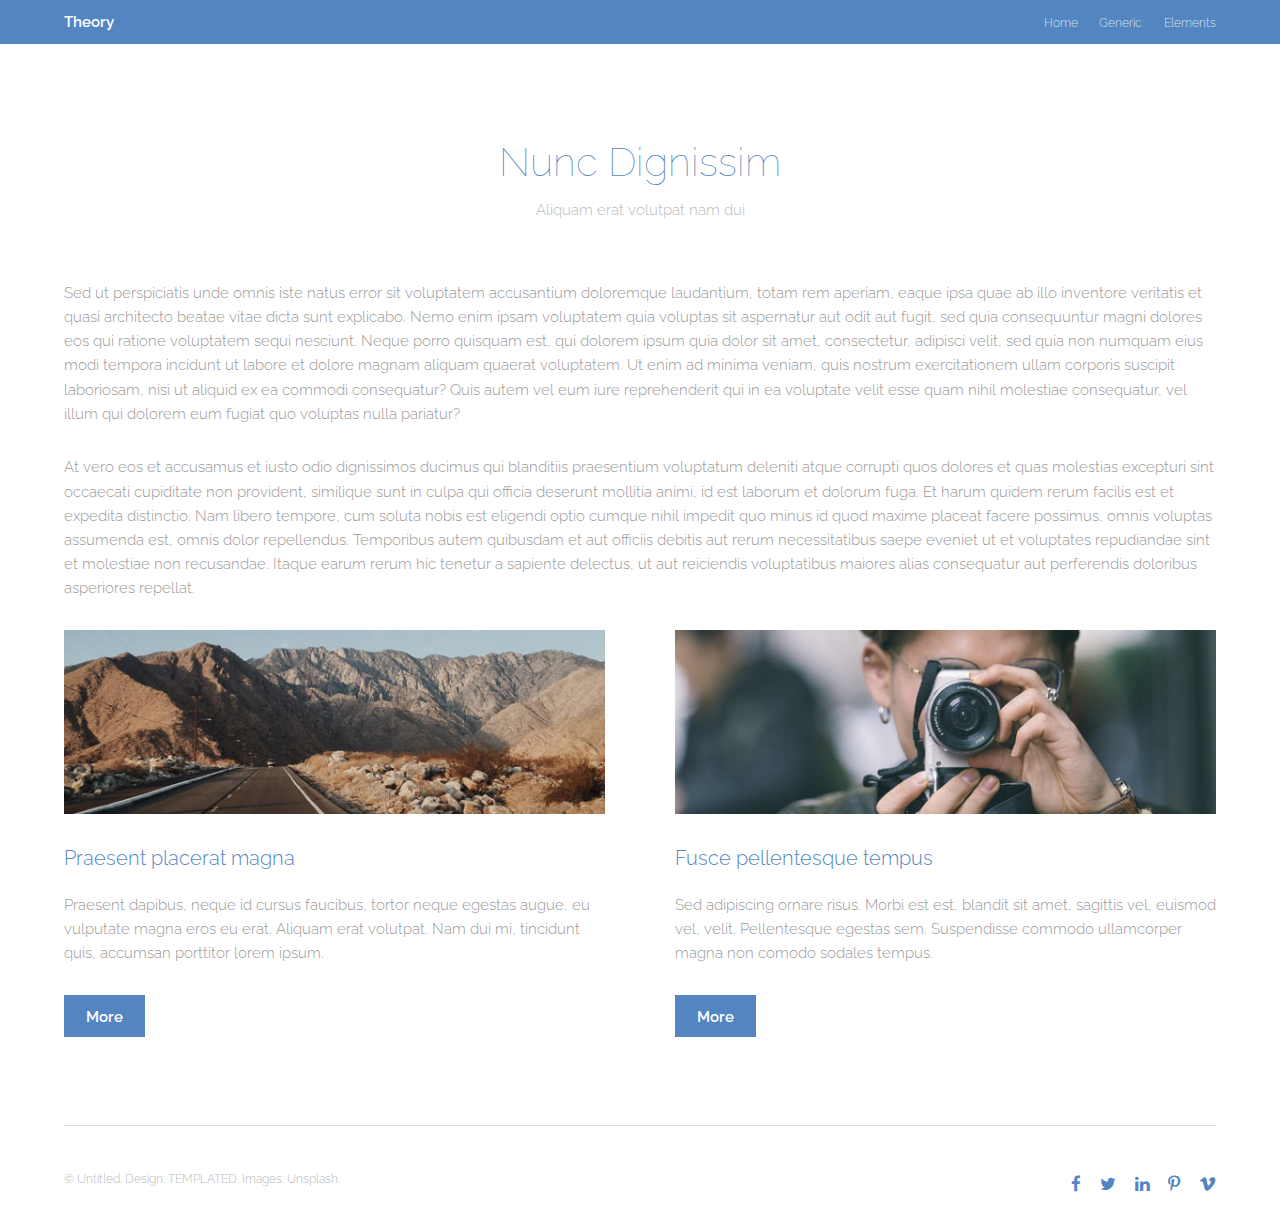
<file: design/templated-theory/generic.html>
<!DOCTYPE HTML>
<!--
	Theory by TEMPLATED
	templated.co @templatedco
	Released for free under the Creative Commons Attribution 3.0 license (templated.co/license)
-->
<html>
	<head>
		<title>Generic - Theory by TEMPLATED</title>
		<meta charset="utf-8" />
		<meta name="viewport" content="width=device-width, initial-scale=1" />
		<link rel="stylesheet" href="assets/css/main.css" />
	</head>
	<body class="subpage">

		<!-- Header -->
			<header id="header">
				<div class="inner">
					<a href="index.html" class="logo">Theory</a>
					<nav id="nav">
						<a href="index.html">Home</a>
						<a href="generic.html">Generic</a>
						<a href="elements.html">Elements</a>
					</nav>
					<a href="#navPanel" class="navPanelToggle"><span class="fa fa-bars"></span></a>
				</div>
			</header>

		<!-- Three -->
			<section id="three" class="wrapper">
				<div class="inner">
					<header class="align-center">
						<h2>Nunc Dignissim</h2>
						<p>Aliquam erat volutpat nam dui </p>
					</header>
					<p>Sed ut perspiciatis unde omnis iste natus error sit voluptatem accusantium doloremque laudantium, totam rem aperiam, eaque ipsa quae ab illo inventore veritatis et quasi architecto beatae vitae dicta sunt explicabo. Nemo enim ipsam voluptatem quia voluptas sit aspernatur aut odit aut fugit, sed quia consequuntur magni dolores eos qui ratione voluptatem sequi nesciunt. Neque porro quisquam est, qui dolorem ipsum quia dolor sit amet, consectetur, adipisci velit, sed quia non numquam eius modi tempora incidunt ut labore et dolore magnam aliquam quaerat voluptatem. Ut enim ad minima veniam, quis nostrum exercitationem ullam corporis suscipit laboriosam, nisi ut aliquid ex ea commodi consequatur? Quis autem vel eum iure reprehenderit qui in ea voluptate velit esse quam nihil molestiae consequatur, vel illum qui dolorem eum fugiat quo voluptas nulla pariatur?</p>
					<p>At vero eos et accusamus et iusto odio dignissimos ducimus qui blanditiis praesentium voluptatum deleniti atque corrupti quos dolores et quas molestias excepturi sint occaecati cupiditate non provident, similique sunt in culpa qui officia deserunt mollitia animi, id est laborum et dolorum fuga. Et harum quidem rerum facilis est et expedita distinctio. Nam libero tempore, cum soluta nobis est eligendi optio cumque nihil impedit quo minus id quod maxime placeat facere possimus, omnis voluptas assumenda est, omnis dolor repellendus. Temporibus autem quibusdam et aut officiis debitis aut rerum necessitatibus saepe eveniet ut et voluptates repudiandae sint et molestiae non recusandae. Itaque earum rerum hic tenetur a sapiente delectus, ut aut reiciendis voluptatibus maiores alias consequatur aut perferendis doloribus asperiores repellat.</p>
					<div class="flex flex-2">
						<article>
							<div class="image fit">
								<img src="images/pic01.jpg" alt="Pic 01" />
							</div>
							<header>
								<h3>Praesent placerat magna</h3>
							</header>
							<p>Praesent dapibus, neque id cursus faucibus, tortor neque egestas augue, eu vulputate magna eros eu erat. Aliquam erat volutpat. Nam dui mi, tincidunt quis, accumsan porttitor lorem ipsum.</p>
							<footer>
								<a href="#" class="button special">More</a>
							</footer>
						</article>
						<article>
							<div class="image fit">
								<img src="images/pic02.jpg" alt="Pic 02" />
							</div>
							<header>
								<h3>Fusce pellentesque tempus</h3>
							</header>
							<p>Sed adipiscing ornare risus. Morbi est est, blandit sit amet, sagittis vel, euismod vel, velit. Pellentesque egestas sem. Suspendisse commodo ullamcorper magna non comodo sodales tempus.</p>
							<footer>
								<a href="#" class="button special">More</a>
							</footer>
						</article>
					</div>
				</div>
			</section>

		<!-- Footer -->
			<footer id="footer">
				<div class="inner">
					<div class="flex">
						<div class="copyright">
							&copy; Untitled. Design: <a href="https://templated.co">TEMPLATED</a>. Images: <a href="https://unsplash.com">Unsplash</a>.
						</div>
						<ul class="icons">
							<li><a href="#" class="icon fa-facebook"><span class="label">Facebook</span></a></li>
							<li><a href="#" class="icon fa-twitter"><span class="label">Twitter</span></a></li>
							<li><a href="#" class="icon fa-linkedin"><span class="label">linkedIn</span></a></li>
							<li><a href="#" class="icon fa-pinterest-p"><span class="label">Pinterest</span></a></li>
							<li><a href="#" class="icon fa-vimeo"><span class="label">Vimeo</span></a></li>
						</ul>
					</div>
				</div>
			</footer>

		<!-- Scripts -->
			<script src="assets/js/jquery.min.js"></script>
			<script src="assets/js/skel.min.js"></script>
			<script src="assets/js/util.js"></script>
			<script src="assets/js/main.js"></script>

	</body>
</html>
</file>
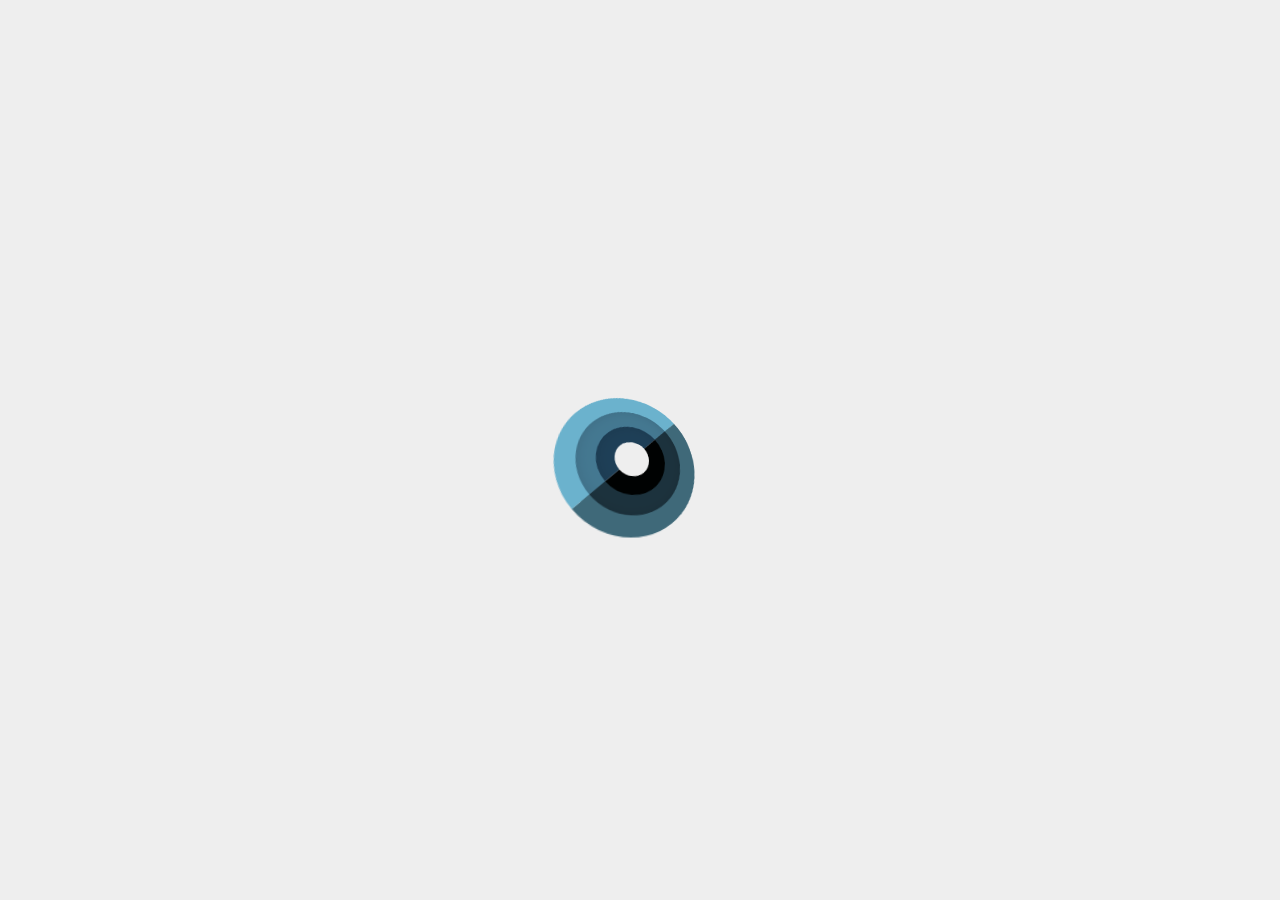
<file: design/디자인/audio_ani.html>
<!DOCTYPE html>
<html lang="en">
<head>
  <meta charset="UTF-8">
  <meta name="viewport" content="width=device-width, initial-scale=1.0">
  <meta http-equiv="X-UA-Compatible" content="ie=edge">
  <style>/**
 * Document defaults
 */
body {
  text-align: center;
  background-color: #eee;

  overflow: hidden;
}

* {
  -webkit-box-sizing: border-box;
     -moz-box-sizing: border-box;
          box-sizing: border-box;
}


/* The loader container */
.loader {
  position: absolute;
  top: 50%;
  left: 50%;

  width: 200px;
  height: 200px;

  margin-top: -100px;
  margin-left: -100px;

  perspective: 200px;
  transform-type: preserve-3d;
 }


/* The dot */
.dot {
  position: absolute;
  top: 50%;
  left: 50%;

  width: 120px;
  height: 120px;

  margin-top: -60px;
  margin-left: -60px;

  border-radius: 100px;
  border: 40px outset #1e3f57;

  transform-type: preserve-3d;
  transform-origin: 50% 50%;

  transform: rotateX(24deg) rotateY(20deg) rotateZ(0deg) translateZ(-25px);

  background-color: transparent;

  animation: dot1 1000ms cubic-bezier(.49,.06,.43,.85) infinite;
}

.dot:nth-child(2) {
  width: 140px;
  height: 140px;

  margin-top: -70px;
  margin-left: -70px;

  border-width: 30px;
  border-color: #447891;

  animation-name: dot2;
  animation-delay: 75ms;

  box-shadow: inset 0 0 15px 0 rgba(0, 0, 0, 0.1);
  transform: rotateX(24deg) rotateY(20deg) rotateZ(0deg) translateZ(-25px);
}

.dot:nth-child(3) {
  width: 160px;
  height: 160px;

  margin-top: -80px;
  margin-left: -80px;

  border-width: 20px;
  border-color: #6bb2cd;

  animation-name: dot3;
  animation-delay: 150ms;

  box-shadow: inset 0 0 15px 0 rgba(0, 0, 0, 0.1);
  transform: rotateX(24deg) rotateY(20deg) rotateZ(0deg) translateZ(-25px);
}

@keyframes dot1 {
  0% {
    border-color: #1e3f57;
    transform: rotateX(24deg) rotateY(20deg) rotateZ(0deg) translateZ(-25px);
  }
  50% {
    border-color: #1e574f;
    transform: rotateX(20deg) rotateY(20deg) rotateZ(50deg) translateZ(0px);
  }
  100% {
    border-color: #1e3f57;
    transform: rotateX(24deg) rotateY(20deg) rotateZ(0deg) translateZ(-25px);
  }
}

@keyframes dot2 {
  0% {
    border-color: #447891;
    box-shadow: inset 0 0 15px 0 rgba(255, 255, 255, 0.2);
    transform: rotateX(24deg) rotateY(20deg) rotateZ(0deg) translateZ(-25px);
  }
  50% {
    border-color: #449180;
    box-shadow: inset 0 0 15px 0 rgba(0, 0, 0, 0.8);
    transform: rotateX(20deg) rotateY(20deg) rotateZ(50deg) translateZ(0px);
  }
  100% {
    border-color: #447891;
    box-shadow: inset 0 0 15px 0 rgba(255, 255, 255, 0.2);
    transform: rotateX(24deg) rotateY(20deg) rotateZ(0deg) translateZ(-25px);
  }
}

@keyframes dot3 {
  0% {
    border-color: #6bb2cd;
    box-shadow: inset 0 0 15px 0 rgba(0, 0, 0, 0.1);
    transform: rotateX(24deg) rotateY(20deg) rotateZ(0deg) translateZ(-25px);
  }
  50% {
    border-color: #6bcdb2;
    box-shadow: inset 0 0 15px 0 rgba(0, 0, 0, 0.8);
    transform: rotateX(20deg) rotateY(20deg) rotateZ(50deg) translateZ(0px);
  }
  100% {
    border-color: #6bb2cd;
    box-shadow: inset 0 0 15px 0 rgba(0, 0, 0, 0.1);
    transform: rotateX(24deg) rotateY(20deg) rotateZ(0deg) translateZ(-25px);
  }
}</style>
  <title>Document</title>
</head>
<body>

 <div class="loader">
  <div class="dot"></div>
  <div class="dot"></div>
  <div class="dot"></div>
</div>

</body>
</html>
</file>
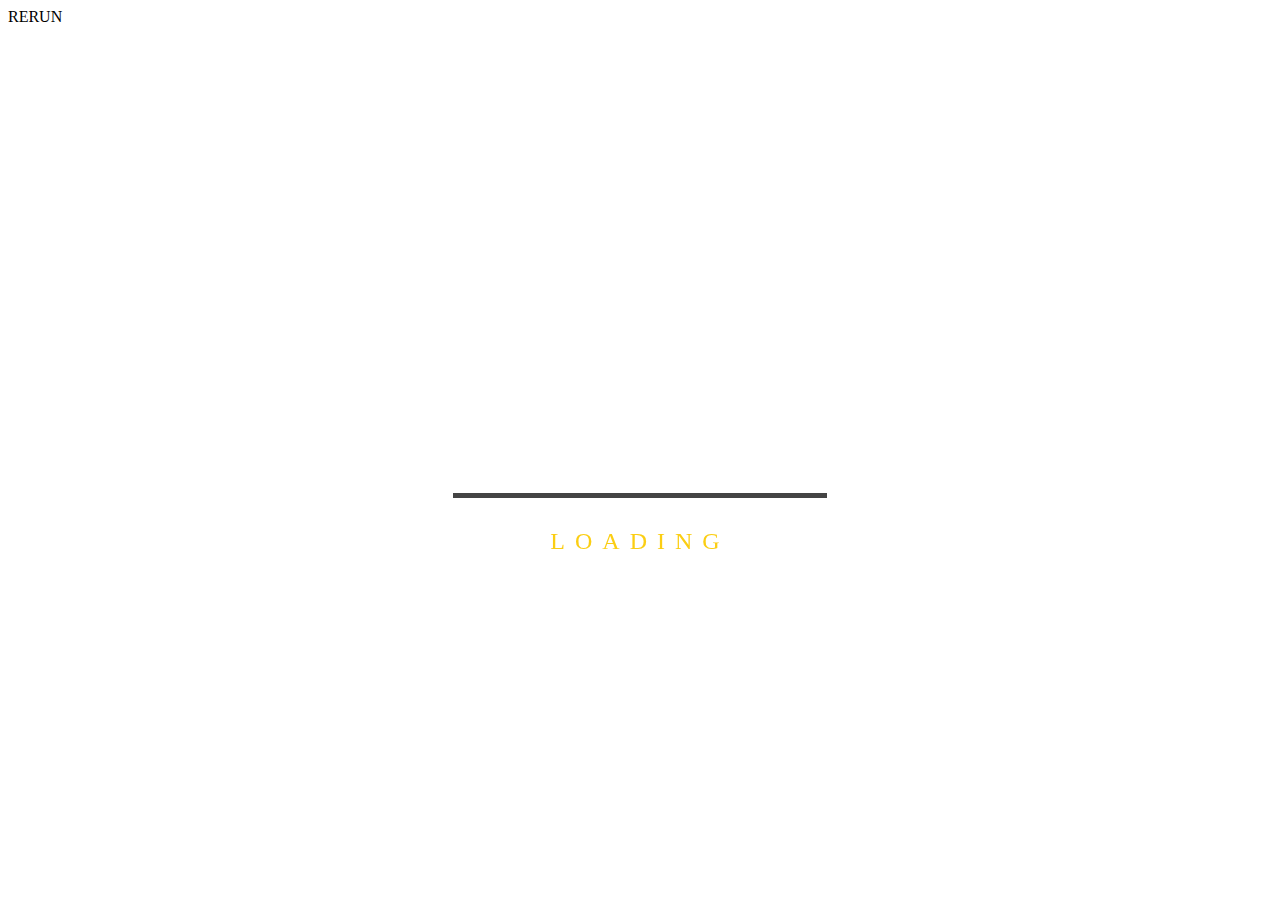
<file: design/디자인/loarding.html>
<!DOCTYPE html>
<html lang="en">
<head>
  <meta charset="UTF-8">
  <meta name="viewport" content="width=device-width, initial-scale=1.0">
  <meta http-equiv="X-UA-Compatible" content="ie=edge">
  <style>
  HTML  CSS  Result
EDIT ON
 body{
    margin:0;
    color:#444;
    background-color:#141414;
    font:300 18px/18px Roboto, sans-serif;
}
*,:after,:before{box-sizing:border-box}
.pull-left{float:left}
.pull-right{float:right}
.clearfix:after,.clearfix:before{content:'';display:table}
.clearfix:after{clear:both;display:block}

.loader-wrap{
    top:50%;
    left:50%;
    width:374px;
    height:194px;
    position:fixed;
    margin-top:-97px;
    margin-left:-187px;
}
.bar{
    height:5px;
    width:100%;
    margin:30px 0;
    position:relative;
    background-color:#444;
}
.bar:before{
    top:0;
    left:0;
    width:0;
    content:'';
    height:inherit;
    position:absolute;
    background-color:#FBCE13;
    animation:bar 2500ms linear infinite;
}
.text{
    color:#FBCE13;
    font-size:24px;
    font-weight:500;
    text-align:center;
    letter-spacing:10px;
    text-transform:uppercase;
}
.cap{
    left:0;
    right:0;
    top:-15px;
    z-index:1;
    width:100%;
    position:absolute;
}
.cap>i{
    opacity:0;
    height:3px;
    width:16px;
    margin-left:12px;
    border-radius:3px;
    position:absolute;
    background-color:#FBCE13;
    animation:move-cap 2500ms linear infinite;
}
.bottle-fill{
    animation:waves 2500ms infinite linear, fill 2500ms infinite forwards;
}
.bottle-wrap{
    height:110px;
    position:relative;
}
.bottle{
    bottom:0;
    opacity:0;
    width:40px;
    text-align:center;
    position: absolute;
    display:inline-block;
    vertical-align:bottom;
    transform-origin:bottom right;
    transform:translateX(-300px);
    animation:move 2500ms linear infinite;
}
.bottle:before,
.bottle:after{
    left:50%;
    opacity:0;
    content:'';
    position:absolute;
    background-color:#FBCE13;
}
.bottle:before{
    opacity:1;
    width:4px;
    top:-40px;
    height:14px;
    margin-left:-2px;
    animation:lock-cap 2500ms linear infinite;
}
.bottle:after{
    top:0;
    height:4px;
    width:16px;
    margin-left:-8px;
    border-radius:4px;
    animation:show-cap 2500ms linear infinite;
}
.cap>i:nth-child(2),
.bottle:nth-child(2),
.bottle:nth-child(2):before,
.bottle:nth-child(2):after,
.bottle:nth-child(2) .bottle-fill{
    animation-delay:625ms;
}
.cap>i:nth-child(3),
.bottle:nth-child(3),
.bottle:nth-child(3):before,
.bottle:nth-child(3):after,
.bottle:nth-child(3) .bottle-fill{
    animation-delay:1250ms;
}
.cap>i:nth-child(4),
.bottle:nth-child(4),
.bottle:nth-child(4):before,
.bottle:nth-child(4):after,
.bottle:nth-child(4) .bottle-fill{
    animation-delay:1875ms;
}
.bottle svg{vertical-align:bottom;display:block;margin:auto}

@keyframes waves{
    0%{ x:-200px }
    25%{ x:-100px }
    50%{ x:-200px }
    75%,
    100%{ x:-40px }
}
@keyframes fill{
    0%{ height:0; y:125px}
    30%,
    100%{ height:100px; y:25px}
}

@keyframes move{
    0%{
        opacity:0;
        transform:translateX(0);
    }
    25%{
        opacity:1;
        transform:translateX(75px);
    }
    48%{transform:translateX(144px) translateY(0);}
    50%{
        transform:translateX(150px) translateY(-10px);
    }
    52%{transform:translateX(156px) translateY(0);}
    75%{
        opacity:1;
        transform:translateX(225px);
    }
    100%{
        opacity:0;
        transform:translateX(300px);
    }
}
@keyframes move-cap{
    0%{
        opacity:0;
        transform:translate(0,0);
    }
    25%{
        opacity:1;
        transform:translate(75px,0);
    }
    45%{opacity:1}
    48%{transform:translate(144px, 0)}
    50%{
        transform:translate(150px,10px);
    }
    52%{opacity:0}
    75%{
        transform:translate(225px,0);
    }
    100%{
        opacity:0;
        transform:translate(300px,0);
    }
}
@keyframes show-cap{
    0%,45%{opacity:0}
    48%,90%{opacity:1}
}
@keyframes lock-cap{
    0%,45%,48%,100%{opacity:0;transform:translateY(-10px)}
    46%,47%{opacity:1;;transform:translateY(0)}
}
@keyframes bar{
    0%{width:0}
    100%{width:100%}
}
RERUN</style>
  <title>Document</title>
</head>
<body>

 <div class="loader-wrap">
<div class="bottle-wrap">
<div class="cap"><i></i><i></i><i></i><i></i></div>
<div class="bottle">
<svg version="1.1" xmlns="http://www.w3.org/2000/svg" xmlns:xlink="http://www.w3.org/1999/xlink" x="0px" y="0px"
    width="26.81px" height="106.124px" viewBox="0 0.5 26.81 106.124" enable-background="new 0 0.5 26.81 106.124" xml:space="preserve">
    <defs>
    <pattern id="water_fill" width=".25" height="1.1" patternContentUnits="objectBoundingBox">
    <path fill="#FBCE13" d="M0.25,1H0c0,0,0-0.659,0-0.916c0.083-0.303,0.158,0.334,0.25,0C0.25,0.327,0.25,1,0.25,1z"/>
    </pattern>
    <path id="bottle" d="M17.905,38.109V9.734c0,0,1.75-3.125,1.375-5.5s-5.875-2.232-5.875-2.232s-5.5-0.143-5.875,2.232
    s1.375,5.5,1.375,5.5v28.375c0,0-7.405,1.311-7.405,16.03s0,40.72,0,45.47s5.515,5.515,5.515,5.515h6.39h6.39
    c0,0,5.515-0.765,5.515-5.515s0-30.75,0-45.47S17.905,38.109,17.905,38.109z"/>
    <mask id="bottle_mask">
    <use x="0" y="0" xlink:href="#bottle" opacity="1" fill="#ffffff"/>
    </mask>
    </defs>
    <rect class="bottle-fill" mask="url(#bottle_mask)" fill="url(#water_fill)" x="-400" y="0" width="1600" height="120"/>
    <path id="btl-out" fill="none" stroke="#FCE480" stroke-width="3" stroke-miterlimit="10" d="M17.905,38.109V9.734
    c0,0,1.75-3.125,1.375-5.5s-5.875-2.232-5.875-2.232s-5.5-0.143-5.875,2.232s1.375,5.5,1.375,5.5v28.375
    c0,0-7.405,1.311-7.405,16.03s0,40.72,0,45.47s5.515,5.515,5.515,5.515h6.39h6.39c0,0,5.515-0.765,5.515-5.515s0-30.75,0-45.47
    S17.905,38.109,17.905,38.109z"/>
</svg>
</div>
<div class="bottle">
<svg version="1.1" xmlns="http://www.w3.org/2000/svg" xmlns:xlink="http://www.w3.org/1999/xlink" x="0px" y="0px"
    width="32.339px" height="105.586px" viewBox="0 0 32.339 105.586" enable-background="new 0 0 32.339 105.586" xml:space="preserve">
    <defs>
    <pattern id="water_fill" width=".25" height="1.1" patternContentUnits="objectBoundingBox">
    <path fill="#FBCE13" d="M0.25,1H0c0,0,0-0.659,0-0.916c0.083-0.303,0.158,0.334,0.25,0C0.25,0.327,0.25,1,0.25,1z"/>
    </pattern>
    <path id="bottle_2" d="M30.836,48.086c-0.083-3.417-3.167-7.583-3.167-7.583s-3-15.5-4-19.667s-1.417-13.25-0.167-14.583
    s0-3.083-1.667-4.083s-5.667-0.583-5.667-0.583s-4-0.417-5.667,0.583S7.584,4.92,8.834,6.253S9.667,16.67,8.667,20.836
    s-4,19.667-4,19.667S1.584,44.67,1.5,48.086c-0.083,3.417,1.833,34.833,1.667,37.917C3,89.086,2.25,96.586,2.834,99.67
    c0.583,3.083,5.5,4.417,5.5,4.417h7.833H24c0,0,4.917-1.333,5.5-4.417c0.583-3.083-0.167-10.583-0.333-13.667
    C29.003,82.919,30.919,51.503,30.836,48.086z"/>
    <mask id="bottle_mask_2">
    <use x="0" y="0" xlink:href="#bottle_2" opacity="1" fill="#ffffff"/>
    </mask>
    </defs>
    <rect class="bottle-fill" mask="url(#bottle_mask_2)" fill="url(#water_fill)" x="-400" y="0" width="1600" height="120"/>
    <path id="btl-out" fill="none" stroke="#FCE480" stroke-width="3" stroke-miterlimit="10" d="M30.836,48.086
    c-0.083-3.417-3.167-7.583-3.167-7.583s-3-15.5-4-19.667s-1.417-13.25-0.167-14.583c1.25-1.333,0-3.083-1.667-4.083
    c-1.667-1-5.667-0.583-5.667-0.583s-4-0.417-5.667,0.583c-1.667,1-2.917,2.75-1.667,4.083c1.25,1.333,0.833,10.417-0.167,14.583
    s-4,19.667-4,19.667s-3.083,4.167-3.167,7.583c-0.083,3.417,1.833,34.833,1.667,37.917c-0.167,3.083-0.917,10.583-0.333,13.667
    c0.583,3.083,5.5,4.417,5.5,4.417h7.833h7.833c0,0,4.917-1.333,5.5-4.417c0.583-3.083-0.167-10.583-0.333-13.667
    C29.003,82.919,30.919,51.503,30.836,48.086z"/>
</svg>
</div>
<div class="bottle">
<svg version="1.1" xmlns="http://www.w3.org/2000/svg" xmlns:xlink="http://www.w3.org/1999/xlink" x="0px" y="0px"
    width="31.314px" height="102.629px" viewBox="0 0 31.314 102.629" enable-background="new 0 0 31.314 102.629" xml:space="preserve">
    <defs>
    <pattern id="water_fill" width=".25" height="1.1" patternContentUnits="objectBoundingBox">
    <path fill="#FBCE13" d="M0.25,1H0c0,0,0-0.659,0-0.916c0.083-0.303,0.158,0.334,0.25,0C0.25,0.327,0.25,1,0.25,1z"/>
    </pattern>
    <path id="bottle_3" d="M29.157,53.497c-2-10.757-6.688-36.18-7.375-40.493s0.688-1.688,0.25-6.75s-6.375-4.75-6.375-4.75
    S9.72,1.191,9.282,6.254s0.938,2.438,0.25,6.75S4.157,42.74,2.157,53.497s1.25,22.757,0.75,29.507s-1.917,12.333,1.333,15.5
    c3.25,3.167,8.583,2.583,8.583,2.583h2.833h2.833c0,0,5.333,0.583,8.583-2.583c3.25-3.167,1.833-8.75,1.333-15.5
    S31.157,64.254,29.157,53.497z"/>
    <mask id="bottle_mask_3">
    <use x="0" y="0" xlink:href="#bottle_3" opacity="1" fill="#ffffff"/>
    </mask>
    </defs>
    <rect class="bottle-fill" mask="url(#bottle_mask_3)" fill="url(#water_fill)" x="-400" y="0" width="1600" height="120"/>
    <path id="btl-out" fill="none" stroke="#FCE480" stroke-width="3" stroke-miterlimit="10" d="M29.157,53.497c-2-10.757-6.688-36.18-7.375-40.493
    s0.688-1.688,0.25-6.75s-6.375-4.75-6.375-4.75S9.72,1.191,9.282,6.254s0.938,2.438,0.25,6.75S4.157,42.74,2.157,53.497
    s1.25,22.757,0.75,29.507s-1.917,12.333,1.333,15.5c3.25,3.167,8.583,2.583,8.583,2.583h2.833h2.833c0,0,5.333,0.583,8.583-2.583
    c3.25-3.167,1.833-8.75,1.333-15.5S31.157,64.254,29.157,53.497z"/>
</svg>
</div>
<div class="bottle">
<svg version="1.1" xmlns="http://www.w3.org/2000/svg" xmlns:xlink="http://www.w3.org/1999/xlink" x="0px" y="0px"
    width="27.071px" height="100.378px" viewBox="0 0 27.071 100.378" enable-background="new 0 0 27.071 100.378" xml:space="preserve">
    <defs>
    <pattern id="water_fill" width=".25" height="1.1" patternContentUnits="objectBoundingBox">
    <path fill="#FBCE13" d="M0.25,1H0c0,0,0-0.659,0-0.916c0.083-0.303,0.158,0.334,0.25,0C0.25,0.327,0.25,1,0.25,1z"/>
    </pattern>
    <path id="bottle_4" d="M25.474,44.253c-0.564-8.625-3.189-12-5.189-20s-2.5-16-2.5-16s0.438-3.125-0.313-4.625
    c-0.706-1.413-2.247-2.15-3.937-2.128c-1.691-0.022-3.231,0.715-3.938,2.128c-0.75,1.5-0.313,4.625-0.313,4.625s-0.5,8-2.5,16
    s-4.625,11.375-5.189,20c-0.564,8.625,1.564,35.25,0.626,40.625s-1.375,14,2.813,14c3.029,0,6.375,0,8,0c0,0,0.378,0,1,0
    c1.625,0,4.971,0,8,0c4.188,0,3.75-8.625,2.813-14S26.038,52.878,25.474,44.253z"/>
    <mask id="bottle_mask_4">
    <use x="0" y="0" xlink:href="#bottle_4" opacity="1" fill="#ffffff"/>
    </mask>
    </defs>
    <rect class="bottle-fill" mask="url(#bottle_mask_4)" fill="url(#water_fill)" x="-400" y="0" width="1600" height="120"/>
    <path id="btl-out" fill="none" stroke="#FCE480" stroke-width="3" stroke-miterlimit="10" d="M25.474,44.253c-0.564-8.625-3.189-12-5.189-20
    s-2.5-16-2.5-16s0.438-3.125-0.313-4.625c-0.706-1.413-2.247-2.15-3.937-2.128c-1.691-0.022-3.231,0.715-3.938,2.128
    c-0.75,1.5-0.313,4.625-0.313,4.625s-0.5,8-2.5,16s-4.625,11.375-5.189,20c-0.564,8.625,1.564,35.25,0.626,40.625
    s-1.375,14,2.813,14c3.029,0,6.375,0,8,0c0,0,0.378,0,1,0c1.625,0,4.971,0,8,0c4.188,0,3.75-8.625,2.813-14
    S26.038,52.878,25.474,44.253z"/>
</svg>
</div>
</div>
<div class="bar"></div>
<div class="text">loading</div>
</div>
RERUN
</body>
</html>
</file>
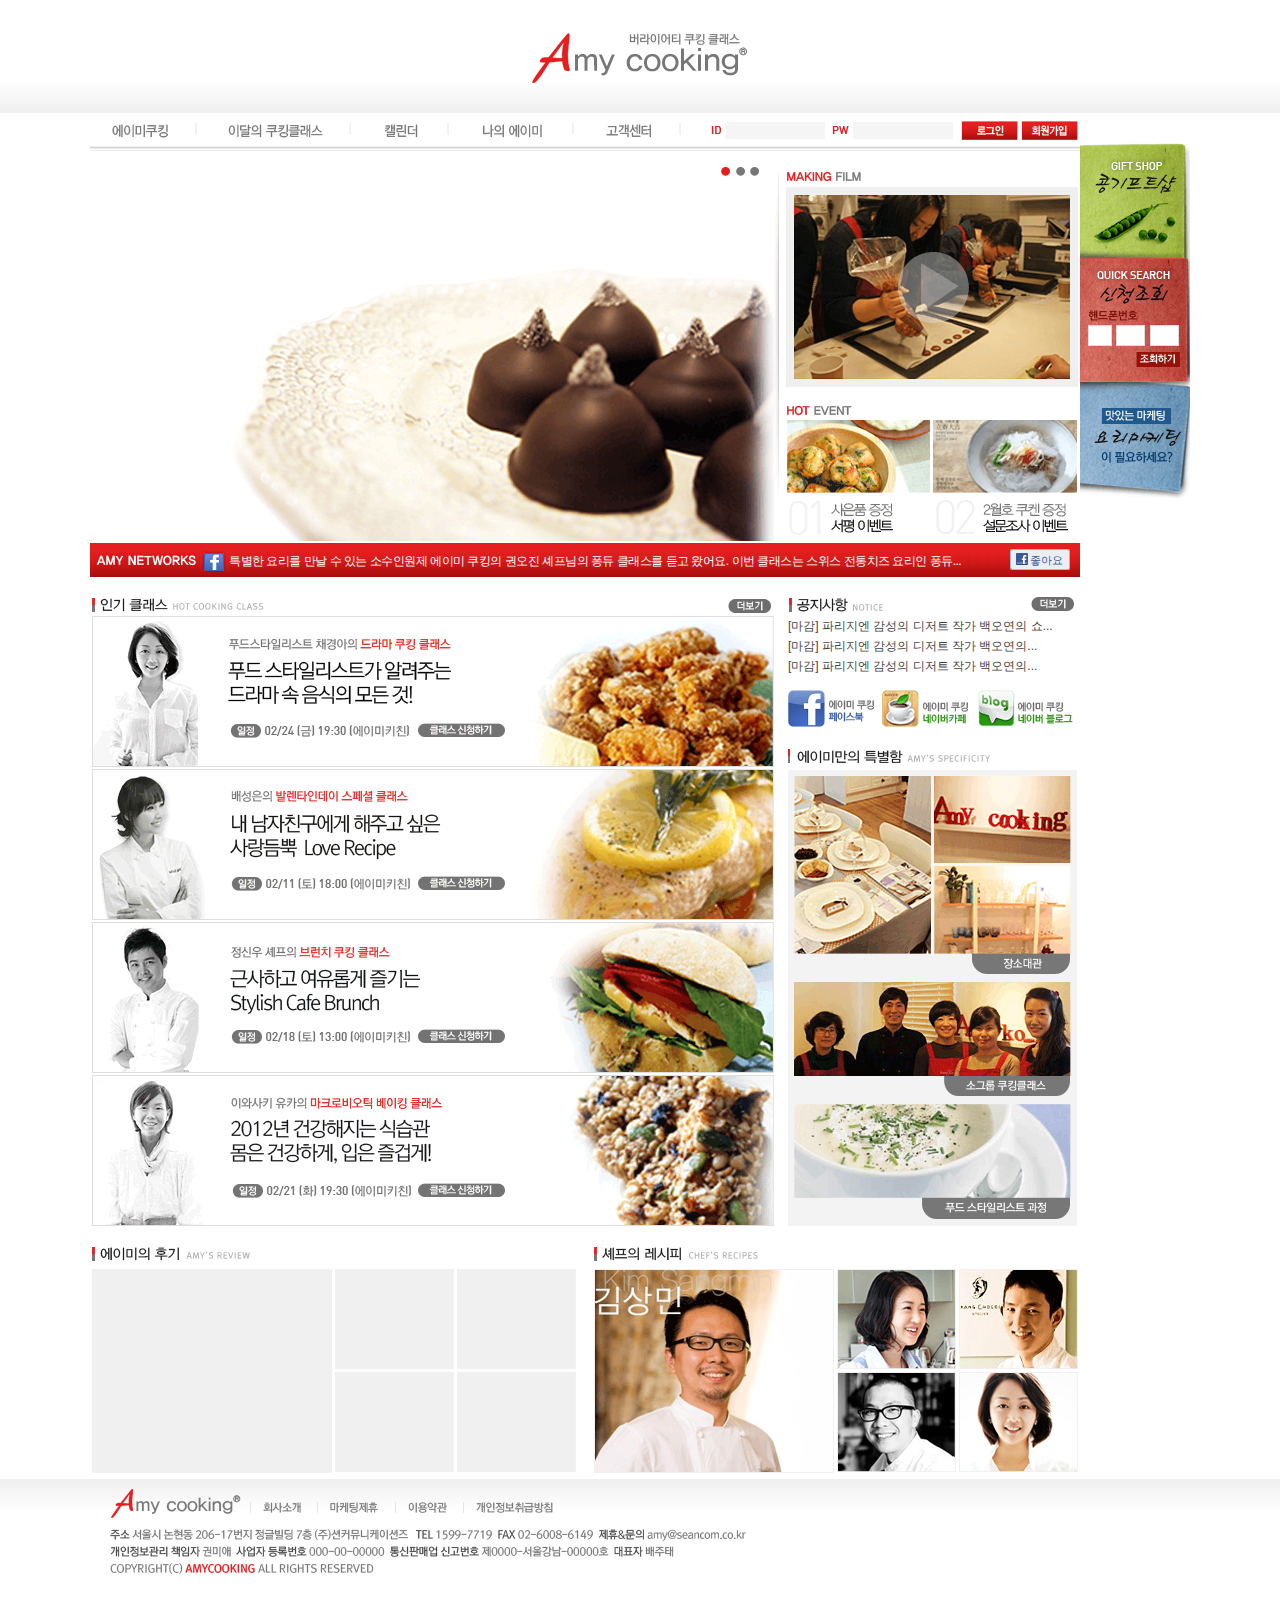
<file: jsp/0310_에이미쿠킹_html/layout/main.html>
<!DOCTYPE html PUBLIC "-//W3C//DTD XHTML 1.0 Transitional//EN" "http://www.w3.org/TR/xhtml1/DTD/xhtml1-transitional.dtd">

<html xmlns="http://www.w3.org/1999/xhtml">
<head>
	<meta http-equiv="Content-Type" content="text/html; charset=UTF-8" />
	<title>프로그램 입력</title>
	<meta http-equiv="Content-Script-Type" content="text/javascript" />
	<meta http-equiv="Content-Style-Type" content="text/css" />
	<meta http-equiv="X-UA-Compatible" content="IE=edge" />
	<link href="../css/style_main.css" rel="stylesheet" type="text/css" />
	<script src="../js/common_group.js" language="Javascript" type="text/javascript"></script>
</head>

<body class="main">

<!--skip S-->
<ul class="skip">
	<li><a href="#nav">주메뉴 바로가기</a></li>
	<li><a href="#quickArea">메인내용 바로가기</a></li>
	<li><a href="#slide_top">퀵메뉴 바로가기</a></li>
	<li><a href="#footer">하단 바로가기</a></li>
</ul>
<!--skip E-->

<!-- siteAlign S -->
<div id="siteAlign">

	<!-- header S -->
	<div id="header">

			<h1><a href="/"><img src="../images/common/logo.gif" alt="버라이어티 쿠킹 클래스 Amy Cooking" /></a></h1>

	</div>

	<hr />

	<!-- navi S -->
	<div id="nav">

		<h2 class="desc">사이트 메뉴</h2>

		<ul>
			<li><a href="#"><img src="../images/common/navi_01.gif" alt="에이미쿠킹" /></a></li>
			<li><a href="#"><img src="../images/common/navi_02.gif" alt="이달의 쿠킹클래스" /></a></li>
			<li><a href="#"><img src="../images/common/navi_03.gif" alt="캘린더" /></a></li>
			<li><a href="#"><img src="../images/common/navi_04.gif" alt="나의 에이미" /></a></li>
			<li><a href="#"><img src="../images/common/navi_05.gif" alt="고객센터" /></a></li>
		</ul>


		<div class="topsearch">
		

		<fieldset>
			<label for="id"><img src="../images/common/log_text01.gif" alt="ID" /></label>
			<input type="text" id="id" class="Keyword" value="" />
			<label for="password"><img src="../images/common/log_text02.gif" alt="PW" /></label>
			<input type="password" id="password" class="Keyword" value="" />
			<input type="image" src="../images/common/btn_login.gif" class="submit" alt="로그인" />
			<a href="#"><img src="../images/common/btn_join.gif" alt="회원가입" /></a>
		</fieldset>
		

		<!--
		<!--로그인 후 S --
			안녕하세요! <b class="name">오나경</b> 님 [콩 보유개수 : <b class="soy">1209</b>개]&nbsp;
			<a href="#"><img src="../images/common/btn_logout.gif" alt="로그아웃" /></a>			
			<a href="#"><img src="../images/common/btn_modify.gif" alt="정보수정" /></a>
		<!--로그인후 E --

		-->
		
		</div>


	</div>
	<!-- nav E -->

	<hr />

	<!-- quickArea S -->
	<div id="quickArea">

		<div id="main_1">

			<div id="visual">

				<div class="num">
					<a href="#" onmouseover="javascript:visual(1);" onfocus="javascript:visual(1);"><img src="../images/main/icon_on.gif" id="visual_btn_01" alt="1" /></a>
					<a href="#" onmouseover="javascript:visual(2);" onfocus="javascript:visual(2);"><img src="../images/main/icon_off.gif" id="visual_btn_02" alt="2" /></a>
					<a href="#" onmouseover="javascript:visual(3);" onfocus="javascript:visual(3);"><img src="../images/main/icon_off.gif" id="visual_btn_03" alt="3" /></a>
				</div>
				
				<a href="#"><img src="../images/main/visual_01.gif" id="visual_img_01" alt="visual1"/></a>
				<a href="#"><img src="../images/main/visual_02.gif" id="visual_img_02" alt="visual2" class="hidden"/></a>
				<a href="#"><img src="../images/main/visual_03.gif" id="visual_img_03" alt="visual3" class="hidden"/></a>

			</div>

			<div id="film">

				<h2><a href="#"><img src="../images/main/film_title.gif" alt="Making film"/></a></h2>
				<p><img src="../images/main/film_img.gif" alt="플레이어가 떠야합니다."/></p>

			</div>

			<div id="event">

				<h2><a href="#"><img src="../images/main/event_title.gif" alt="Hot event"/></a></h2>

				<ul>
					<li><a href="#"><img src="../images/main/event_img1.gif" alt="01 사은품 증정 서평 이벤트"/></a></li>
					<li><a href="#"><img src="../images/main/event_img2.gif" alt="02 2월호 쿠켄 증정 설문조사 이벤트"/></a></li>
				</ul>

			</div>


		</div>

		<div id="comulink">

			<h2><a href="#"><img src="../images/main/comulink_title.gif" alt="Amy NETWORKS"/></a></h2>
			<p><img src="../images/main/comulink_icon01.gif" alt="Face Book"/><a href="#">특별한 요리를 만날 수 있는 소수인원제 에이미 쿠킹의 권오진  셰프님의 퐁듀 클래스를 듣고 왔어요. 이번 클래스는 스위스 전통치즈 요리인 퐁듀...</a></p>

			<div class="reface">
				<span>좋아요</span>
			</div>

		</div>

		<div id="main_2">


			<div id="favclass">

				<h2><a href="#"><img src="../images/main/favclass_title.gif" alt="인기 클래스"/></a></h2>
				<a href="#"><img src="../images/main/icon_more.gif" class="more" alt="더보기"/></a>

				<ul>
					<li><a href="#"><img src="../images/main/favclass_img01.gif" alt="인기 클래스01"/></a></li>
					<li><a href="#"><img src="../images/main/favclass_img02.gif" alt="인기 클래스02"/></a></li>
					<li><a href="#"><img src="../images/main/favclass_img03.gif" alt="인기 클래스03"/></a></li>
					<li class="last"><a href="#"><img src="../images/main/favclass_img04.gif" alt="인기 클래스04"/></a></li>
				</ul>


			</div>


			<div id="bbs">

				<h2><a href="#"><img src="../images/main/bbs_title.gif" alt="공지사항"/></a></h2>
				<a href="#"><img src="../images/main/icon_more.gif" class="more" alt="더보기"/></a>

				<ul>
					<li><a href="#">[마감] 파리지엔 감성의 디저트 작가 백오연의 쇼...</a></li>
					<li><a href="#">[마감] 파리지엔 감성의 디저트 작가 백오연의...</a></li>
					<li><a href="#">[마감] 파리지엔 감성의 디저트 작가 백오연의...</a></li>
				</ul>

			</div>

			<div id="commu">
				<ul>
					<li><a href="#"><img src="../images/main/commu_img01.gif" alt="에이미 쿠킹 페이스북"/></a></li>
					<li><a href="#"><img src="../images/main/commu_img02.gif" alt="에이미 쿠킹 네이버카페"/></a></li>
					<li><a href="#"><img src="../images/main/commu_img03.gif" alt="에이미 쿠킹 네이버블로그"/></a></li>
				</ul>
			</div>

			<div id="special">

				<h2><a href="#"><img src="../images/main/special_title.gif" alt="에이미만의 특별함"/></a></h2>

				<ul>
					<li><a href="#"><img src="../images/main/special_img01.gif" alt="장소대관"/></a></li>
					<li><h3><a href="#"><img src="../images/main/special_h301.gif" alt="장소대관"/></a></h3></li>

					<li><a href="#"><img src="../images/main/special_img02.gif" alt="소그룹 쿠킹클래스"/></a></li>
					<li><h3><a href="#"><img src="../images/main/special_h302.gif" alt="소그룹 쿠킹클래스"/></a></h3></li>

					<li><a href="#"><img src="../images/main/special_img03.gif" alt="푸드 스타일리스트 과정"/></a></li>
					<li><h3><a href="#"><img src="../images/main/special_h303.gif" alt="푸드 스타일리스트 과정"/></a></h3></li>
				</ul>


			</div>

		</div>

		<div id="main_3">

			<div id="amypost">

				<h2><a href="#"><img src="../images/main/amypost_title.gif" alt="에이미의 후기"/></a></h2>

				<ul>
					<li><a href="#"><img src="../images/main/amypost_img01.gif" alt="에이미의 후기01"/></a></li>
					<li class="end1"><a href="#"><img src="../images/main/amypost_img02.gif" alt="에이미의 후기02"/></a></li>
					<li class="end end1"><a href="#"><img src="../images/main/amypost_img03.gif" alt="에이미의 후기03"/></a></li>
					<li><a href="#"><img src="../images/main/amypost_img04.gif" alt="에이미의 후기04"/></a></li>
					<li class="end "><a href="#"><img src="../images/main/amypost_img05.gif" alt="에이미의 후기05"/></a></li>
				</ul>

			</div>


			<div id="chef">

				<h2><a href="#"><img src="../images/main/chef_title.gif" alt="셰프의 레시피"/></a></h2>

				<ul>
					<li><a href="#"><img src="../images/main/chef_img01.gif" alt="김상민 셰프"/></a></li>
					<li class="end1"><a href="#"><img src="../images/main/chef_img02.gif" alt="셰프의 레시피01"/></a></li>
					<li class="end end1"><a href="#"><img src="../images/main/chef_img03.gif" alt="셰프의 레시피02"/></a></li>
					<li><a href="#"><img src="../images/main/chef_img04.gif" alt="셰프의 레시피03"/></a></li>
					<li class="end "><a href="#"><img src="../images/main/chef_img05.gif" alt="셰프의 레시피04"/></a></li>
				</ul>

			</div>

		</div>


		<!-- slide_top S -->
		<div id="slide_top">

			<ul>
				<li><a href="#"><img src="../images/main/slide_top01.gif" alt="콩기프트샵"/></a></li>
				<li>

					<div id="quicksearch">

						<h2><a href="#"><img src="../images/main/slide_top02_img01.gif" alt="신청 조회"/></a></h2>
		
						<fieldset>
							<label for="phone"><img src="../images/main/slide_top02_img02.gif" alt="핸드폰 번호" /></label><br />
							<input type="text" id="phone" class="input1" value="" />
							<input type="text" id="phone" class="input" value="" />
							<input type="text" id="phone" class="input" value="" />
							<input type="image" src="../images/main/btn_search.gif" class="submit" alt="조회하기" />
						</fieldset>


					</div>	
				
				</li>
				<li><a href="#"><img src="../images/main/slide_top03.gif" alt="맛있는 마케팅 요리마케팅이 필요하세요?"/></a></li>
			</ul>


			<script type="text/javascript">imgRollover('slide_top');</script>

		</div>
		<!-- slide_top E -->

	</div>
	<!-- quickArea E -->

</div>
<!-- # siteAlign S -->



<hr />
<!-- # footer S -->
<div id="footer">

	<div class="fooimg">

		<img src="../images/common/logo_bottom.gif" class="logo" alt="버라이어티 쿠킹 클래스 Amy Cooking"/>

		<ul>
			<li><a href="#"><img src="../images/common/bo_text01.gif" alt="회사소개"/></a></li>
			<li><a href="#"><img src="../images/common/bo_text02.gif" alt="마케팅 제휴"/></a></li>
			<li><a href="#"><img src="../images/common/bo_text03.gif" alt="이용약관"/></a></li>
			<li><a href="#"><img src="../images/common/bo_text04.gif" alt="개인정보취급방침"/></a></li>
		</ul>


		<div class="copy">
			<p>
				<img src="../images/common/add_01.gif" alt="주소 서울시 논현동 206-17번지 정글빌딩 7층 (주)션커뮤니케이션즈   Tel 1599-7719  Fax 02-6008-6149  제휴&문의 amy@seancom.co.kr"/><br />
				<img src="../images/common/add_02.gif" alt="개인정보관리 책임자 권미애  사업자 등록번호 000-00-00000  통신판매업 신고번호 제0000-서울강남-00000호  대표자 배주태"/><br />
				<img src="../images/common/add_03.gif" alt="copyright(c) amycooking all rights reserved"/>
			</p>
		</div>


	</div>



</div>
<!-- # footer E -->

</body>
</html>
</file>
<file: design/templated-theory/assets/css/component.css>
/* Header */
body{width:100%;}
.large-header {
	position: absolute; top:0;
	width: 100%;height:0;
	background: rgba(0,0,0,.5);
	z-index: 1;
}
.main-title {
	position: absolute;
	margin: 0;
	padding: 0;
	color: #f9f1e9;
	text-align: center;
	top: 50%;
	left: 50%;
	-webkit-transform: translate3d(-50%,-50%,0);
	transform: translate3d(-50%,-50%,0);
}

.demo-1 .main-title {
	text-transform: uppercase;
	font-size: 4.2em;
	letter-spacing: 0.1em;
}
@font-face {
	font-weight: normal;
	font-style: normal;
	font-family: 'codropsicons';
	src:url('../fonts/codropsicons/codropsicons.eot');
	src:url('../fonts/codropsicons/codropsicons.eot?#iefix') format('embedded-opentype'),
		url('../fonts/codropsicons/codropsicons.woff') format('woff'),
		url('../fonts/codropsicons/codropsicons.ttf') format('truetype'),
		url('../fonts/codropsicons/codropsicons.svg#codropsicons') format('svg');
}

*, *:after, *:before { -webkit-box-sizing: border-box; box-sizing: border-box; }
.clearfix:before, .clearfix:after { content: ''; display: table; }
.clearfix:after { clear: both; }

a:hover, a:focus {
	color: #34495e;
}

/* Header */
.codrops-header {
	margin: 0 auto;
	padding: 2em;
	text-align: center;
	max-width: 900px;
}

.codrops-header h1 {
	margin: 0;
	font-size: 4.5em;
	line-height: 1;
	font-weight: 200;
}

.codrops-header h1 span {
	display: block;
	padding: 1em 0 1.5em;
	font-size: 36%;
	color: #95a5a6;
	line-height: 1.4;
}

/* To Navigation Style */
.codrops-top {
	width: 100%;
	text-transform: uppercase;
	font-weight: 700;
	font-size: 0.69em;
	text-align: center;
	padding: 3em 0;
}

.codrops-top a {
	display: inline-block;
	padding: 1.5em;
	text-decoration: none;
	letter-spacing: 1px;
}

.codrops-icon:before {
	margin: 0 4px;
	text-transform: none;
	font-weight: normal;
	font-style: normal;
	font-variant: normal;
	font-family: 'codropsicons';
	line-height: 1;
	speak: none;
	-webkit-font-smoothing: antialiased;
}

.codrops-icon-drop:before {
	content: "\e001";
}

.codrops-icon-prev:before {
	content: "\e004";
}

/* Demo Buttons Style */
.codrops-demos {
	padding-top: 1em;
	font-size: 0.8em;
}

.codrops-demos a {
	display: inline-block;
	margin: 0.35em 0.1em;
	padding: 0.5em 1.2em;
	outline: none;
	text-decoration: none;
	text-transform: uppercase;
	letter-spacing: 1px;
	font-weight: 700;
	border-radius: 2px;
	font-size: 110%;
	border: 2px solid transparent;
}

.codrops-demos a:hover,
.codrops-demos a.current-demo {
	border-color: #383a3c;
}

.codrops-demos h3 {
	margin: 0;
	padding: 1em 0 0.5em 0;
	font-size: 0.9em;
	float: left;
	min-width: 90px;
	clear: left;
}

.codrops-demos div:not(:first-child) h3 {
	padding-top: 2em;
}

.codrops-demos a:hover,
.codrops-demos a.current-demo {
	color: inherit;
	border-color: initial;
}

@media screen and (max-width: 40em) {

	.codrops-header h1 {
		font-size: 2.5em;
	}
}


@media only screen and (max-width : 768px) {
	.demo-1 .main-title {
		font-size: 3em;
	}

}
</file>
<file: design/자바스크립트/AnimatedHeaderBackgrounds/AnimatedHeaderBackgrounds/css/demo.css>
@font-face {
	font-weight: normal;
	font-style: normal;
	font-family: 'codropsicons';
	src:url('../fonts/codropsicons/codropsicons.eot');
	src:url('../fonts/codropsicons/codropsicons.eot?#iefix') format('embedded-opentype'),
		url('../fonts/codropsicons/codropsicons.woff') format('woff'),
		url('../fonts/codropsicons/codropsicons.ttf') format('truetype'),
		url('../fonts/codropsicons/codropsicons.svg#codropsicons') format('svg');
}

*, *:after, *:before { -webkit-box-sizing: border-box; box-sizing: border-box; }
.clearfix:before, .clearfix:after { content: ''; display: table; }
.clearfix:after { clear: both; }

body {
	background: #fff;
	color: #383a3c;
	font-weight: 400;
	font-size: 1em;
	line-height: 1.25;
	font-family: 'Raleway', Calibri, Arial, sans-serif;
}

a, button {
	outline: none;
}

a {
	color: #566473;
	text-decoration: none;
}

a:hover, a:focus {
	color: #34495e;
}

section {
	padding: 1em;
	text-align: center;
}

p.ref {
	text-align: center;
	padding: 2em 1em;
}

/* Header */
.codrops-header {
	margin: 0 auto;
	padding: 2em;
	text-align: center;
	max-width: 900px;
}

.codrops-header h1 {
	margin: 0;
	font-size: 4.5em;
	line-height: 1;
	font-weight: 200;
}

.codrops-header h1 span {
	display: block;
	padding: 1em 0 1.5em;
	font-size: 36%;
	color: #95a5a6;
	line-height: 1.4;
}

/* To Navigation Style */
.codrops-top {
	width: 100%;
	text-transform: uppercase;
	font-weight: 700;
	font-size: 0.69em;
	text-align: center;
	padding: 3em 0;
}

.codrops-top a {
	display: inline-block;
	padding: 1.5em;
	text-decoration: none;
	letter-spacing: 1px;
}

.codrops-icon:before {
	margin: 0 4px;
	text-transform: none;
	font-weight: normal;
	font-style: normal;
	font-variant: normal;
	font-family: 'codropsicons';
	line-height: 1;
	speak: none;
	-webkit-font-smoothing: antialiased;
}

.codrops-icon-drop:before {
	content: "\e001";
}

.codrops-icon-prev:before {
	content: "\e004";
}

/* Demo Buttons Style */
.codrops-demos {
	padding-top: 1em;
	font-size: 0.8em;
}

.codrops-demos a {
	display: inline-block;
	margin: 0.35em 0.1em;
	padding: 0.5em 1.2em;
	outline: none;
	text-decoration: none;
	text-transform: uppercase;
	letter-spacing: 1px;
	font-weight: 700;
	border-radius: 2px;
	font-size: 110%;
	border: 2px solid transparent;
}

.codrops-demos a:hover,
.codrops-demos a.current-demo {
	border-color: #383a3c;
}

.codrops-demos h3 {
	margin: 0;
	padding: 1em 0 0.5em 0;
	font-size: 0.9em;
	float: left;
	min-width: 90px;
	clear: left;
}

.codrops-demos div:not(:first-child) h3 {
	padding-top: 2em;
}

.codrops-demos a:hover,
.codrops-demos a.current-demo {
	color: inherit;
	border-color: initial;
}

@media screen and (max-width: 40em) {

	.codrops-header h1 {
		font-size: 2.5em;
	}
}
</file>
<file: design/자바스크립트/AnimatedHeaderBackgrounds/AnimatedHeaderBackgrounds/css/component.css>
article,aside,details,figcaption,figure,footer,header,hgroup,main,nav,section,summary{display:block;}audio,canvas,video{display:inline-block;}audio:not([controls]){display:none;height:0;}[hidden]{display:none;}html{font-family:sans-serif;-ms-text-size-adjust:100%;-webkit-text-size-adjust:100%;}body{margin:0;}a:focus{outline:thin dotted;}a:active,a:hover{outline:0;}h1{font-size:2em;margin:0.67em 0;}abbr[title]{border-bottom:1px dotted;}b,strong{font-weight:bold;}dfn{font-style:italic;}hr{-moz-box-sizing:content-box;box-sizing:content-box;height:0;}mark{background:#ff0;color:#000;}code,kbd,pre,samp{font-family:monospace,serif;font-size:1em;}pre{white-space:pre-wrap;}q{quotes:"\201C" "\201D" "\2018" "\2019";}small{font-size:80%;}sub,sup{font-size:75%;line-height:0;position:relative;vertical-align:baseline;}sup{top:-0.5em;}sub{bottom:-0.25em;}img{border:0;}svg:not(:root){overflow:hidden;}figure{margin:0;}fieldset{border:1px solid #c0c0c0;margin:0 2px;padding:0.35em 0.625em 0.75em;}legend{border:0;padding:0;}button,input,select,textarea{font-family:inherit;font-size:100%;margin:0;}button,input{line-height:normal;}button,select{text-transform:none;}button,html input[type="button"],input[type="reset"],input[type="submit"]{-webkit-appearance:button;cursor:pointer;}button[disabled],html input[disabled]{cursor:default;}input[type="checkbox"],input[type="radio"]{box-sizing:border-box;padding:0;}input[type="search"]{-webkit-appearance:textfield;-moz-box-sizing:content-box;-webkit-box-sizing:content-box;box-sizing:content-box;}input[type="search"]::-webkit-search-cancel-button,input[type="search"]::-webkit-search-decoration{-webkit-appearance:none;}button::-moz-focus-inner,input::-moz-focus-inner{border:0;padding:0;}textarea{overflow:auto;vertical-align:top;}table{border-collapse:collapse;border-spacing:0;}
/* Header */
.large-header {
	position: relative;
	width: 100%;
	background: #333;
	overflow: hidden;
	background-size: cover;
	background-position: center center;
	z-index: 1;
}

.demo-1 .large-header {

}


.main-title {
	position: absolute;
	margin: 0;
	padding: 0;
	color: #f9f1e9;
	text-align: center;
	top: 50%;
	left: 50%;
	-webkit-transform: translate3d(-50%,-50%,0);
	transform: translate3d(-50%,-50%,0);
}

.demo-1 .main-title {
	text-transform: uppercase;
	font-size: 4.2em;
	letter-spacing: 0.1em;
}
@font-face {
	font-weight: normal;
	font-style: normal;
	font-family: 'codropsicons';
	src:url('../fonts/codropsicons/codropsicons.eot');
	src:url('../fonts/codropsicons/codropsicons.eot?#iefix') format('embedded-opentype'),
		url('../fonts/codropsicons/codropsicons.woff') format('woff'),
		url('../fonts/codropsicons/codropsicons.ttf') format('truetype'),
		url('../fonts/codropsicons/codropsicons.svg#codropsicons') format('svg');
}

*, *:after, *:before { -webkit-box-sizing: border-box; box-sizing: border-box; }
.clearfix:before, .clearfix:after { content: ''; display: table; }
.clearfix:after { clear: both; }

body {
	background: #fff;
	color: #383a3c;
	font-weight: 400;
	font-size: 1em;
	line-height: 1.25;
	font-family: 'Raleway', Calibri, Arial, sans-serif;
}

a, button {
	outline: none;
}

a {
	color: #566473;
	text-decoration: none;
}

a:hover, a:focus {
	color: #34495e;
}

section {
	padding: 1em;
	text-align: center;
}

p.ref {
	text-align: center;
	padding: 2em 1em;
}

/* Header */
.codrops-header {
	margin: 0 auto;
	padding: 2em;
	text-align: center;
	max-width: 900px;
}

.codrops-header h1 {
	margin: 0;
	font-size: 4.5em;
	line-height: 1;
	font-weight: 200;
}

.codrops-header h1 span {
	display: block;
	padding: 1em 0 1.5em;
	font-size: 36%;
	color: #95a5a6;
	line-height: 1.4;
}

/* To Navigation Style */
.codrops-top {
	width: 100%;
	text-transform: uppercase;
	font-weight: 700;
	font-size: 0.69em;
	text-align: center;
	padding: 3em 0;
}

.codrops-top a {
	display: inline-block;
	padding: 1.5em;
	text-decoration: none;
	letter-spacing: 1px;
}

.codrops-icon:before {
	margin: 0 4px;
	text-transform: none;
	font-weight: normal;
	font-style: normal;
	font-variant: normal;
	font-family: 'codropsicons';
	line-height: 1;
	speak: none;
	-webkit-font-smoothing: antialiased;
}

.codrops-icon-drop:before {
	content: "\e001";
}

.codrops-icon-prev:before {
	content: "\e004";
}

/* Demo Buttons Style */
.codrops-demos {
	padding-top: 1em;
	font-size: 0.8em;
}

.codrops-demos a {
	display: inline-block;
	margin: 0.35em 0.1em;
	padding: 0.5em 1.2em;
	outline: none;
	text-decoration: none;
	text-transform: uppercase;
	letter-spacing: 1px;
	font-weight: 700;
	border-radius: 2px;
	font-size: 110%;
	border: 2px solid transparent;
}

.codrops-demos a:hover,
.codrops-demos a.current-demo {
	border-color: #383a3c;
}

.codrops-demos h3 {
	margin: 0;
	padding: 1em 0 0.5em 0;
	font-size: 0.9em;
	float: left;
	min-width: 90px;
	clear: left;
}

.codrops-demos div:not(:first-child) h3 {
	padding-top: 2em;
}

.codrops-demos a:hover,
.codrops-demos a.current-demo {
	color: inherit;
	border-color: initial;
}

@media screen and (max-width: 40em) {

	.codrops-header h1 {
		font-size: 2.5em;
	}
}


@media only screen and (max-width : 768px) {
	.demo-1 .main-title {
		font-size: 3em;
	}

}
</file>
<file: board/css/board_style.css>
@charset "UTF-8";
@import url("common.css");
@import url("board_sub.css");
</file>
<file: jsp/0310_에이미쿠킹_html/css/style_main.css>
@charset "UTF-8"; 
/**********************************************************************
Amycooking main Style Sheet

version : 0.0.1
email : quftns@nate.com
**********************************************************************/


/**********************************************************************
# 
**********************************************************************/

body			{ margin:0; padding:0px; font-family: "����", Dotum, sans-serif; font-size:12px; color:#777777; line-height:1.4em; letter-spacing:0; background:url("../images/common/bg_top.gif") repeat-x; }
td, th, textarea	{ font-size:12px; }
ul, dl, ol				{ margin:0; padding:0px; list-style:none; }
li, dt, dd, p, fieldset, h1, h2, h3, form, button, input			{ margin:0px; padding:0px; }
h1, h2, h3, h4		{ font-size:12px; letter-spacing:-0.05em; }
input			{ height:18px; font-family:dotum; color:#666; line-height:18px; vertical-align:middle; border:1px solid #cccccc; }
select			{ height:20px; font-size:12px; color:#666; letter-spacing:0; vertical-align:middle; border:1px solid #cccccc; }
select option	{ padding-right:20px; }
input.radio, input.checkbox, input.submit	{ width:auto !important; height:auto; border:none; }
/*input.submit			{ width:auto !important; height:auto !important; }*/
input.file			{ height:22px; border:1px solid #999; display:inline; }
textarea	{ letter-spacing:-0.5px; border:solid 1px #cccccc; }
file	{  border:solid 1px #cccccc; }
img			{ border:0; vertical-align:middle; }
a				{ color:#333; text-decoration: none; }
a:hover		{ color:#144391; }
/*table.nowrap th, table.nowrap td		{ white-space:nowrap; }*/
.clear, .clear:after, .clear:before	{ clear:both; }



/**********************************************************************
# Fieldset
**********************************************************************/
/* common */
fieldset		{ border:none; }
fieldset p				{ padding-top:0; }
fieldset input		{ /*border-color:#999;*/ }

/**********************************************************************
# Web Accessibillity
**********************************************************************/
/*.skip, .desc	{ position:absolute; width:0; height:0; margin:0 !important; padding:0 !important; font-size:0; line-height:0; text-indent:-3000px; border:none; overflow:hidden; }*/
a.url				{ padding-right:10px; background:url("../images/icon/blank.gif") no-repeat 100% 0; }
.skip, .desc, caption, legend	{ position:absolute; width:0; height:0; margin:0 !important; padding:0 !important; font-size:0; line-height:0; text-indent:-3000px; border:none; overflow:hidden; }

.hide	{ display:none; }
hr	{ display:none; }


/**********************************************************************
# 
**********************************************************************/
div#siteAlign	{ z-index:100; position:relative; width:1100px; margin:0 auto;}
div#header		{ z-index:50; position:relative; top:32px; height:93px; text-align:center;}

div#nav			{z-index:50; position:relative;left:0; top:28px; height:30px;background:url("../images/common/navi_bg.gif") repeat-x 0 25px;width:990px; }
div#nav ul		{margin-left:-6px;}
div#nav li		{background:url("../images/common/navi_bar.gif") no-repeat right 0;padding:0 26px;display:inline;}

div#nav div.topsearch	{z-index:60; position:absolute; left:612px; top:0;width:376px; height:19px;text-align:right;letter-spacing:-0.5px;}
div#nav div.topsearch label	{width:18px; }
div#nav div.topsearch .Keyword	{border:none; background:#f5f5f5; height:17px;margin-right:5px;width:100px;}
div#nav div.topsearch .name	{color:#1c1c1c;}
div#nav div.topsearch .soy	{color:#e51f1f;}

/* div#quickArea */
div#quickArea{ position:relative; margin-top:40px;width:990px;}
div#quickArea div#main_1	{ position:relative;width:990px; height:380px;}
div#quickArea div#main_1 div#visual	{ position:absolute;width:689px; height:380px;}
div#quickArea div#main_1 div#visual div.num	{ z-index:100; position:absolute;width:670px; text-align:right;}
div#quickArea div#main_1 div#visual .hidden	{ position:absolute; left:-3000px; }

div#quickArea div#main_1 div#film	{ position:absolute;left:696px; top:7px;width:294px; height:234px;}
div#quickArea div#main_1 div#film h2	{ margin:0;}
div#quickArea div#main_1 div#film p img	{ margin-top:5px; border:8px solid #f0f0f0;}

div#quickArea div#main_1 div#event	{ position:absolute;left:696px; top:241px;width:294px; height:139px;}
div#quickArea div#main_1 div#event ul	{ margin-top:4px;}
div#quickArea div#main_1 div#event li	{ display:inline;}

div#quickArea div#comulink	{ position:relative;width:990px; height:34px;background:url("../images/main/comulink_bg.gif") repeat-x;}
div#quickArea div#comulink a	{color:white;}
div#quickArea div#comulink a:hover	{color:#fb8989; text-decoration: underline;}
div#quickArea div#comulink h2	{position:absolute;left:5px;top:10px;}
div#quickArea div#comulink p	{position:absolute;left:110px;top:3px;line-height:30px;width:800px;overflow:hidden;letter-spacing:-0.5px;}
div#quickArea div#comulink div.reface	{position:absolute;left:920px;top:6px;width:60px;height:21px;background:url("../images/main/comulink_bg1.gif") no-repeat;}
div#quickArea div#comulink div.reface span	{margin-left:20px;line-height:22px;width:40px;overflow:hidden;color:#3b5998;font-size:11px;}

div#quickArea div#main_2	{ position:relative;margin-top:20px;width:990px; height:629px;}

div#quickArea div#main_2 div#favclass	{ position:absolute;left:2px;width:682px;height:629px;}
div#quickArea div#main_2 div#favclass .more	{ position:absolute;left:636px; top:2px;}
div#quickArea div#main_2 div#favclass ul	{ position:absolute;top:19px;}
div#quickArea div#main_2 div#favclass li	{display:block;margin-bottom:2px;}
div#quickArea div#main_2 div#favclass li.last	{margin-bottom:0px;}

div#quickArea div#main_2 div#bbs	{ position:absolute;left:698px;width:289px;height:85px;}
div#quickArea div#main_2 div#bbs .more	{ position:absolute;left:243px; top:0;}
div#quickArea div#main_2 div#bbs ul	{position:absolute;top:19px;width:285px;overflow:hidden;}
div#quickArea div#main_2 div#bbs li	{line-height:20px;}
div#quickArea div#main_2 div#bbs li a	{color:#444444;}
div#quickArea div#main_2 div#bbs li a:hover	{color:black; text-decoration: underline;}

div#quickArea div#main_2 div#commu	{ position:absolute;left:698px;top:93px;width:289px;height:37px;}
div#quickArea div#main_2 div#commu li	{float:left;}

div#quickArea div#main_2 div#special	{ position:absolute;left:698px;top:152px;width:289px;height:477px;background:#f3f3f3;}
div#quickArea div#main_2 div#special h2	{ height:21px;width:289px; background:white;}
div#quickArea div#main_2 div#special ul	{position:absolute;left:6px;margin-top:6px;width:277px;}
div#quickArea div#main_2 div#special h3	{height:28px; text-align:right;}

div#quickArea div#main_3	{ position:relative;margin-top:20px;width:990px; height:233px;}

div#quickArea div#main_3 div#amypost	{ position:absolute;left:2px;width:484px;height:227px;}
div#quickArea div#main_3 div#amypost ul	{position:absolute;top:23px;width:484px;}
div#quickArea div#main_3 div#amypost li	{float:left;margin-right:3px;}
div#quickArea div#main_3 div#amypost li.end	{margin-right:0px;}
div#quickArea div#main_3 div#amypost li.end1{margin-bottom:3px;}

div#quickArea div#main_3 div#chef	{ position:absolute;left:504px;width:486px;height:227px;}
div#quickArea div#main_3 div#chef ul	{position:absolute;top:23px;width:486px;}
div#quickArea div#main_3 div#chef li	{float:left;margin-right:3px;}
div#quickArea div#main_3 div#chef li.end	{margin-right:0px;}
div#quickArea div#main_3 div#chef li.end1{margin-bottom:3px;}


div#quickArea div#slide_top     {z-index:1; position:absolute; left:990px; top:130px; width:110px;}
div#quickArea div#slide_top #quicksearch     { position:relative; width:110px; height:123px;background:url("../images/main/slide_top02_bg.gif") no-repeat;}
div#quickArea div#slide_top #quicksearch h2     { position:absolute; left:12px; top:9px;}
div#quickArea div#slide_top #quicksearch fieldset	{ position:absolute; left:8px; top:50px; }
div#quickArea div#slide_top #quicksearch label	{width:52px;}
div#quickArea div#slide_top #quicksearch .input	{border:1px solid #dcdcdc; background:white; height:19px;margin:3px 1px 6px 0;width:27px;}
div#quickArea div#slide_top #quicksearch .input1	{border:1px solid #dcdcdc; background:white; height:19px;margin:3px 1px 6px 0;width:22px;}
div#quickArea div#slide_top #quicksearch .submit	{float:right; margin-right:10px;}



div#footer	{ position:relative;width:100%;height:118px;background:url("../images/common/bg_bottom.gif") repeat-x;}
div#footer div.fooimg	{  position:relative; width:1100px; margin:0 auto;}
div#footer div.fooimg .logo	{ position:absolute; left:20px; top:10px;}
div#footer div.fooimg ul	{ position:absolute; left:160px; top:20px;}
div#footer div.fooimg li	{ background:url("../images/common/bottom_bar.gif") no-repeat 0 2px;padding:0 12px;display:inline;}
div#footer div.fooimg div.copy	{ position:absolute; left:20px; top:50px;}
div#footer div.fooimg div.copy img	{margin-bottom:5px;}
</file>
<file: design/templated-theory/assets/css/main.css>
@charset "UTF-8";
@import url(font-awesome.min.css);
@import "https://fonts.googleapis.com/css?family=Raleway:100,300,600";

/*
	Theory by TEMPLATED
	templated.co @templatedco
	Released for free under the Creative Commons Attribution 3.0 license (templated.co/license)
*/

/* Reset */

	html, body, div, span, applet, object, iframe, h1, h2, h3, h4, h5, h6, p, blockquote, pre, a, abbr, acronym, address, big, cite, code, del, dfn, em, img, ins, kbd, q, s, samp, small, strike, strong, sub, sup, tt, var, b, u, i, center, dl, dt, dd, ol, ul, li, fieldset, form, label, legend, table, caption, tbody, tfoot, thead, tr, th, td, article, aside, canvas, details, embed, figure, figcaption, footer, header, hgroup, menu, nav, output, ruby, section, summary, time, mark, audio, video {
		margin: 0;
		padding: 0;
		border: 0;
		font-size: 100%;
		font: inherit;
		vertical-align: baseline;
	}

	article, aside, details, figcaption, figure, footer, header, hgroup, menu, nav, section {
		display: block;
	}

	body {
		line-height: 1;
	}

	ol, ul {
		list-style: none;
	}

	blockquote, q {
		quotes: none;
	}

	blockquote:before, blockquote:after, q:before, q:after {
		content: '';
		content: none;
	}

	table {
		border-collapse: collapse;
		border-spacing: 0;
	}

	body {
		-webkit-text-size-adjust: none;
	}

/* Box Model */

	*, *:before, *:after {
		-moz-box-sizing: border-box;
		-webkit-box-sizing: border-box;
		box-sizing: border-box;
	}

/* Containers */

	.container {
		margin-left: auto;
		margin-right: auto;
	}

	.container.\31 25\25 {
		width: 100%;
		max-width: 100em;
		min-width: 80em;
	}

	.container.\37 5\25 {
		width: 60em;
	}

	.container.\35 0\25 {
		width: 40em;
	}

	.container.\32 5\25 {
		width: 20em;
	}

	.container {
		width: 80em;
	}

	@media screen and (max-width: 1680px) {

		.container.\31 25\25 {
			width: 100%;
			max-width: 100em;
			min-width: 80em;
		}

		.container.\37 5\25 {
			width: 60em;
		}

		.container.\35 0\25 {
			width: 40em;
		}

		.container.\32 5\25 {
			width: 20em;
		}

		.container {
			width: 80em;
		}

	}

	@media screen and (max-width: 1280px) {

		.container.\31 25\25 {
			width: 100%;
			max-width: 81.25em;
			min-width: 65em;
		}

		.container.\37 5\25 {
			width: 48.75em;
		}

		.container.\35 0\25 {
			width: 32.5em;
		}

		.container.\32 5\25 {
			width: 16.25em;
		}

		.container {
			width: 65em;
		}

	}

	@media screen and (max-width: 980px) {

		.container.\31 25\25 {
			width: 100%;
			max-width: 112.5%;
			min-width: 90%;
		}

		.container.\37 5\25 {
			width: 67.5%;
		}

		.container.\35 0\25 {
			width: 45%;
		}

		.container.\32 5\25 {
			width: 22.5%;
		}

		.container {
			width: 90%;
		}

	}

	@media screen and (max-width: 736px) {

		.container.\31 25\25 {
			width: 100%;
			max-width: 112.5%;
			min-width: 90%;
		}

		.container.\37 5\25 {
			width: 67.5%;
		}

		.container.\35 0\25 {
			width: 45%;
		}

		.container.\32 5\25 {
			width: 22.5%;
		}

		.container {
			width: 90% !important;
		}

	}

	@media screen and (max-width: 480px) {

		.container.\31 25\25 {
			width: 100%;
			max-width: 112.5%;
			min-width: 90%;
		}

		.container.\37 5\25 {
			width: 67.5%;
		}

		.container.\35 0\25 {
			width: 45%;
		}

		.container.\32 5\25 {
			width: 22.5%;
		}

		.container {
			width: 90% !important;
		}

	}

/* Grid */

	.row {
		border-bottom: solid 1px transparent;
		-moz-box-sizing: border-box;
		-webkit-box-sizing: border-box;
		box-sizing: border-box;
	}

	.row > * {
		float: left;
		-moz-box-sizing: border-box;
		-webkit-box-sizing: border-box;
		box-sizing: border-box;
	}

	.row:after, .row:before {
		content: '';
		display: block;
		clear: both;
		height: 0;
	}

	.row.uniform > * > :first-child {
		margin-top: 0;
	}

	.row.uniform > * > :last-child {
		margin-bottom: 0;
	}

	.row.\30 \25 > * {
		padding: 0 0 0 0em;
	}

	.row.\30 \25 {
		margin: 0 0 -1px 0em;
	}

	.row.uniform.\30 \25 > * {
		padding: 0em 0 0 0em;
	}

	.row.uniform.\30 \25 {
		margin: 0em 0 -1px 0em;
	}

	.row > * {
		padding: 0 0 0 2em;
	}

	.row {
		margin: 0 0 -1px -2em;
	}

	.row.uniform > * {
		padding: 2em 0 0 2em;
	}

	.row.uniform {
		margin: -2em 0 -1px -2em;
	}

	.row.\32 00\25 > * {
		padding: 0 0 0 4em;
	}

	.row.\32 00\25 {
		margin: 0 0 -1px -4em;
	}

	.row.uniform.\32 00\25 > * {
		padding: 4em 0 0 4em;
	}

	.row.uniform.\32 00\25 {
		margin: -4em 0 -1px -4em;
	}

	.row.\31 50\25 > * {
		padding: 0 0 0 3em;
	}

	.row.\31 50\25 {
		margin: 0 0 -1px -3em;
	}

	.row.uniform.\31 50\25 > * {
		padding: 3em 0 0 3em;
	}

	.row.uniform.\31 50\25 {
		margin: -3em 0 -1px -3em;
	}

	.row.\35 0\25 > * {
		padding: 0 0 0 1em;
	}

	.row.\35 0\25 {
		margin: 0 0 -1px -1em;
	}

	.row.uniform.\35 0\25 > * {
		padding: 1em 0 0 1em;
	}

	.row.uniform.\35 0\25 {
		margin: -1em 0 -1px -1em;
	}

	.row.\32 5\25 > * {
		padding: 0 0 0 0.5em;
	}

	.row.\32 5\25 {
		margin: 0 0 -1px -0.5em;
	}

	.row.uniform.\32 5\25 > * {
		padding: 0.5em 0 0 0.5em;
	}

	.row.uniform.\32 5\25 {
		margin: -0.5em 0 -1px -0.5em;
	}

	.\31 2u, .\31 2u\24 {
		width: 100%;
		clear: none;
		margin-left: 0;
	}

	.\31 1u, .\31 1u\24 {
		width: 91.6666666667%;
		clear: none;
		margin-left: 0;
	}

	.\31 0u, .\31 0u\24 {
		width: 83.3333333333%;
		clear: none;
		margin-left: 0;
	}

	.\39 u, .\39 u\24 {
		width: 75%;
		clear: none;
		margin-left: 0;
	}

	.\38 u, .\38 u\24 {
		width: 66.6666666667%;
		clear: none;
		margin-left: 0;
	}

	.\37 u, .\37 u\24 {
		width: 58.3333333333%;
		clear: none;
		margin-left: 0;
	}

	.\36 u, .\36 u\24 {
		width: 50%;
		clear: none;
		margin-left: 0;
	}

	.\35 u, .\35 u\24 {
		width: 41.6666666667%;
		clear: none;
		margin-left: 0;
	}

	.\34 u, .\34 u\24 {
		width: 33.3333333333%;
		clear: none;
		margin-left: 0;
	}

	.\33 u, .\33 u\24 {
		width: 25%;
		clear: none;
		margin-left: 0;
	}

	.\32 u, .\32 u\24 {
		width: 16.6666666667%;
		clear: none;
		margin-left: 0;
	}

	.\31 u, .\31 u\24 {
		width: 8.3333333333%;
		clear: none;
		margin-left: 0;
	}

	.\31 2u\24 + *,
	.\31 1u\24 + *,
	.\31 0u\24 + *,
	.\39 u\24 + *,
	.\38 u\24 + *,
	.\37 u\24 + *,
	.\36 u\24 + *,
	.\35 u\24 + *,
	.\34 u\24 + *,
	.\33 u\24 + *,
	.\32 u\24 + *,
	.\31 u\24 + * {
		clear: left;
	}

	.\-11u {
		margin-left: 91.66667%;
	}

	.\-10u {
		margin-left: 83.33333%;
	}

	.\-9u {
		margin-left: 75%;
	}

	.\-8u {
		margin-left: 66.66667%;
	}

	.\-7u {
		margin-left: 58.33333%;
	}

	.\-6u {
		margin-left: 50%;
	}

	.\-5u {
		margin-left: 41.66667%;
	}

	.\-4u {
		margin-left: 33.33333%;
	}

	.\-3u {
		margin-left: 25%;
	}

	.\-2u {
		margin-left: 16.66667%;
	}

	.\-1u {
		margin-left: 8.33333%;
	}

	@media screen and (max-width: 1680px) {

		.row > * {
			padding: 0 0 0 2em;
		}

		.row {
			margin: 0 0 -1px -2em;
		}

		.row.uniform > * {
			padding: 2em 0 0 2em;
		}

		.row.uniform {
			margin: -2em 0 -1px -2em;
		}

		.row.\32 00\25 > * {
			padding: 0 0 0 4em;
		}

		.row.\32 00\25 {
			margin: 0 0 -1px -4em;
		}

		.row.uniform.\32 00\25 > * {
			padding: 4em 0 0 4em;
		}

		.row.uniform.\32 00\25 {
			margin: -4em 0 -1px -4em;
		}

		.row.\31 50\25 > * {
			padding: 0 0 0 3em;
		}

		.row.\31 50\25 {
			margin: 0 0 -1px -3em;
		}

		.row.uniform.\31 50\25 > * {
			padding: 3em 0 0 3em;
		}

		.row.uniform.\31 50\25 {
			margin: -3em 0 -1px -3em;
		}

		.row.\35 0\25 > * {
			padding: 0 0 0 1em;
		}

		.row.\35 0\25 {
			margin: 0 0 -1px -1em;
		}

		.row.uniform.\35 0\25 > * {
			padding: 1em 0 0 1em;
		}

		.row.uniform.\35 0\25 {
			margin: -1em 0 -1px -1em;
		}

		.row.\32 5\25 > * {
			padding: 0 0 0 0.5em;
		}

		.row.\32 5\25 {
			margin: 0 0 -1px -0.5em;
		}

		.row.uniform.\32 5\25 > * {
			padding: 0.5em 0 0 0.5em;
		}

		.row.uniform.\32 5\25 {
			margin: -0.5em 0 -1px -0.5em;
		}

		.\31 2u\28xlarge\29, .\31 2u\24\28xlarge\29 {
			width: 100%;
			clear: none;
			margin-left: 0;
		}

		.\31 1u\28xlarge\29, .\31 1u\24\28xlarge\29 {
			width: 91.6666666667%;
			clear: none;
			margin-left: 0;
		}

		.\31 0u\28xlarge\29, .\31 0u\24\28xlarge\29 {
			width: 83.3333333333%;
			clear: none;
			margin-left: 0;
		}

		.\39 u\28xlarge\29, .\39 u\24\28xlarge\29 {
			width: 75%;
			clear: none;
			margin-left: 0;
		}

		.\38 u\28xlarge\29, .\38 u\24\28xlarge\29 {
			width: 66.6666666667%;
			clear: none;
			margin-left: 0;
		}

		.\37 u\28xlarge\29, .\37 u\24\28xlarge\29 {
			width: 58.3333333333%;
			clear: none;
			margin-left: 0;
		}

		.\36 u\28xlarge\29, .\36 u\24\28xlarge\29 {
			width: 50%;
			clear: none;
			margin-left: 0;
		}

		.\35 u\28xlarge\29, .\35 u\24\28xlarge\29 {
			width: 41.6666666667%;
			clear: none;
			margin-left: 0;
		}

		.\34 u\28xlarge\29, .\34 u\24\28xlarge\29 {
			width: 33.3333333333%;
			clear: none;
			margin-left: 0;
		}

		.\33 u\28xlarge\29, .\33 u\24\28xlarge\29 {
			width: 25%;
			clear: none;
			margin-left: 0;
		}

		.\32 u\28xlarge\29, .\32 u\24\28xlarge\29 {
			width: 16.6666666667%;
			clear: none;
			margin-left: 0;
		}

		.\31 u\28xlarge\29, .\31 u\24\28xlarge\29 {
			width: 8.3333333333%;
			clear: none;
			margin-left: 0;
		}

		.\31 2u\24\28xlarge\29 + *,
		.\31 1u\24\28xlarge\29 + *,
		.\31 0u\24\28xlarge\29 + *,
		.\39 u\24\28xlarge\29 + *,
		.\38 u\24\28xlarge\29 + *,
		.\37 u\24\28xlarge\29 + *,
		.\36 u\24\28xlarge\29 + *,
		.\35 u\24\28xlarge\29 + *,
		.\34 u\24\28xlarge\29 + *,
		.\33 u\24\28xlarge\29 + *,
		.\32 u\24\28xlarge\29 + *,
		.\31 u\24\28xlarge\29 + * {
			clear: left;
		}

		.\-11u\28xlarge\29 {
			margin-left: 91.66667%;
		}

		.\-10u\28xlarge\29 {
			margin-left: 83.33333%;
		}

		.\-9u\28xlarge\29 {
			margin-left: 75%;
		}

		.\-8u\28xlarge\29 {
			margin-left: 66.66667%;
		}

		.\-7u\28xlarge\29 {
			margin-left: 58.33333%;
		}

		.\-6u\28xlarge\29 {
			margin-left: 50%;
		}

		.\-5u\28xlarge\29 {
			margin-left: 41.66667%;
		}

		.\-4u\28xlarge\29 {
			margin-left: 33.33333%;
		}

		.\-3u\28xlarge\29 {
			margin-left: 25%;
		}

		.\-2u\28xlarge\29 {
			margin-left: 16.66667%;
		}

		.\-1u\28xlarge\29 {
			margin-left: 8.33333%;
		}

	}

	@media screen and (max-width: 1280px) {

		.row > * {
			padding: 0 0 0 1.5em;
		}

		.row {
			margin: 0 0 -1px -1.5em;
		}

		.row.uniform > * {
			padding: 1.5em 0 0 1.5em;
		}

		.row.uniform {
			margin: -1.5em 0 -1px -1.5em;
		}

		.row.\32 00\25 > * {
			padding: 0 0 0 3em;
		}

		.row.\32 00\25 {
			margin: 0 0 -1px -3em;
		}

		.row.uniform.\32 00\25 > * {
			padding: 3em 0 0 3em;
		}

		.row.uniform.\32 00\25 {
			margin: -3em 0 -1px -3em;
		}

		.row.\31 50\25 > * {
			padding: 0 0 0 2.25em;
		}

		.row.\31 50\25 {
			margin: 0 0 -1px -2.25em;
		}

		.row.uniform.\31 50\25 > * {
			padding: 2.25em 0 0 2.25em;
		}

		.row.uniform.\31 50\25 {
			margin: -2.25em 0 -1px -2.25em;
		}

		.row.\35 0\25 > * {
			padding: 0 0 0 0.75em;
		}

		.row.\35 0\25 {
			margin: 0 0 -1px -0.75em;
		}

		.row.uniform.\35 0\25 > * {
			padding: 0.75em 0 0 0.75em;
		}

		.row.uniform.\35 0\25 {
			margin: -0.75em 0 -1px -0.75em;
		}

		.row.\32 5\25 > * {
			padding: 0 0 0 0.375em;
		}

		.row.\32 5\25 {
			margin: 0 0 -1px -0.375em;
		}

		.row.uniform.\32 5\25 > * {
			padding: 0.375em 0 0 0.375em;
		}

		.row.uniform.\32 5\25 {
			margin: -0.375em 0 -1px -0.375em;
		}

		.\31 2u\28large\29, .\31 2u\24\28large\29 {
			width: 100%;
			clear: none;
			margin-left: 0;
		}

		.\31 1u\28large\29, .\31 1u\24\28large\29 {
			width: 91.6666666667%;
			clear: none;
			margin-left: 0;
		}

		.\31 0u\28large\29, .\31 0u\24\28large\29 {
			width: 83.3333333333%;
			clear: none;
			margin-left: 0;
		}

		.\39 u\28large\29, .\39 u\24\28large\29 {
			width: 75%;
			clear: none;
			margin-left: 0;
		}

		.\38 u\28large\29, .\38 u\24\28large\29 {
			width: 66.6666666667%;
			clear: none;
			margin-left: 0;
		}

		.\37 u\28large\29, .\37 u\24\28large\29 {
			width: 58.3333333333%;
			clear: none;
			margin-left: 0;
		}

		.\36 u\28large\29, .\36 u\24\28large\29 {
			width: 50%;
			clear: none;
			margin-left: 0;
		}

		.\35 u\28large\29, .\35 u\24\28large\29 {
			width: 41.6666666667%;
			clear: none;
			margin-left: 0;
		}

		.\34 u\28large\29, .\34 u\24\28large\29 {
			width: 33.3333333333%;
			clear: none;
			margin-left: 0;
		}

		.\33 u\28large\29, .\33 u\24\28large\29 {
			width: 25%;
			clear: none;
			margin-left: 0;
		}

		.\32 u\28large\29, .\32 u\24\28large\29 {
			width: 16.6666666667%;
			clear: none;
			margin-left: 0;
		}

		.\31 u\28large\29, .\31 u\24\28large\29 {
			width: 8.3333333333%;
			clear: none;
			margin-left: 0;
		}

		.\31 2u\24\28large\29 + *,
		.\31 1u\24\28large\29 + *,
		.\31 0u\24\28large\29 + *,
		.\39 u\24\28large\29 + *,
		.\38 u\24\28large\29 + *,
		.\37 u\24\28large\29 + *,
		.\36 u\24\28large\29 + *,
		.\35 u\24\28large\29 + *,
		.\34 u\24\28large\29 + *,
		.\33 u\24\28large\29 + *,
		.\32 u\24\28large\29 + *,
		.\31 u\24\28large\29 + * {
			clear: left;
		}

		.\-11u\28large\29 {
			margin-left: 91.66667%;
		}

		.\-10u\28large\29 {
			margin-left: 83.33333%;
		}

		.\-9u\28large\29 {
			margin-left: 75%;
		}

		.\-8u\28large\29 {
			margin-left: 66.66667%;
		}

		.\-7u\28large\29 {
			margin-left: 58.33333%;
		}

		.\-6u\28large\29 {
			margin-left: 50%;
		}

		.\-5u\28large\29 {
			margin-left: 41.66667%;
		}

		.\-4u\28large\29 {
			margin-left: 33.33333%;
		}

		.\-3u\28large\29 {
			margin-left: 25%;
		}

		.\-2u\28large\29 {
			margin-left: 16.66667%;
		}

		.\-1u\28large\29 {
			margin-left: 8.33333%;
		}

	}

	@media screen and (max-width: 980px) {

		.row > * {
			padding: 0 0 0 1.5em;
		}

		.row {
			margin: 0 0 -1px -1.5em;
		}

		.row.uniform > * {
			padding: 1.5em 0 0 1.5em;
		}

		.row.uniform {
			margin: -1.5em 0 -1px -1.5em;
		}

		.row.\32 00\25 > * {
			padding: 0 0 0 3em;
		}

		.row.\32 00\25 {
			margin: 0 0 -1px -3em;
		}

		.row.uniform.\32 00\25 > * {
			padding: 3em 0 0 3em;
		}

		.row.uniform.\32 00\25 {
			margin: -3em 0 -1px -3em;
		}

		.row.\31 50\25 > * {
			padding: 0 0 0 2.25em;
		}

		.row.\31 50\25 {
			margin: 0 0 -1px -2.25em;
		}

		.row.uniform.\31 50\25 > * {
			padding: 2.25em 0 0 2.25em;
		}

		.row.uniform.\31 50\25 {
			margin: -2.25em 0 -1px -2.25em;
		}

		.row.\35 0\25 > * {
			padding: 0 0 0 0.75em;
		}

		.row.\35 0\25 {
			margin: 0 0 -1px -0.75em;
		}

		.row.uniform.\35 0\25 > * {
			padding: 0.75em 0 0 0.75em;
		}

		.row.uniform.\35 0\25 {
			margin: -0.75em 0 -1px -0.75em;
		}

		.row.\32 5\25 > * {
			padding: 0 0 0 0.375em;
		}

		.row.\32 5\25 {
			margin: 0 0 -1px -0.375em;
		}

		.row.uniform.\32 5\25 > * {
			padding: 0.375em 0 0 0.375em;
		}

		.row.uniform.\32 5\25 {
			margin: -0.375em 0 -1px -0.375em;
		}

		.\31 2u\28medium\29, .\31 2u\24\28medium\29 {
			width: 100%;
			clear: none;
			margin-left: 0;
		}

		.\31 1u\28medium\29, .\31 1u\24\28medium\29 {
			width: 91.6666666667%;
			clear: none;
			margin-left: 0;
		}

		.\31 0u\28medium\29, .\31 0u\24\28medium\29 {
			width: 83.3333333333%;
			clear: none;
			margin-left: 0;
		}

		.\39 u\28medium\29, .\39 u\24\28medium\29 {
			width: 75%;
			clear: none;
			margin-left: 0;
		}

		.\38 u\28medium\29, .\38 u\24\28medium\29 {
			width: 66.6666666667%;
			clear: none;
			margin-left: 0;
		}

		.\37 u\28medium\29, .\37 u\24\28medium\29 {
			width: 58.3333333333%;
			clear: none;
			margin-left: 0;
		}

		.\36 u\28medium\29, .\36 u\24\28medium\29 {
			width: 50%;
			clear: none;
			margin-left: 0;
		}

		.\35 u\28medium\29, .\35 u\24\28medium\29 {
			width: 41.6666666667%;
			clear: none;
			margin-left: 0;
		}

		.\34 u\28medium\29, .\34 u\24\28medium\29 {
			width: 33.3333333333%;
			clear: none;
			margin-left: 0;
		}

		.\33 u\28medium\29, .\33 u\24\28medium\29 {
			width: 25%;
			clear: none;
			margin-left: 0;
		}

		.\32 u\28medium\29, .\32 u\24\28medium\29 {
			width: 16.6666666667%;
			clear: none;
			margin-left: 0;
		}

		.\31 u\28medium\29, .\31 u\24\28medium\29 {
			width: 8.3333333333%;
			clear: none;
			margin-left: 0;
		}

		.\31 2u\24\28medium\29 + *,
		.\31 1u\24\28medium\29 + *,
		.\31 0u\24\28medium\29 + *,
		.\39 u\24\28medium\29 + *,
		.\38 u\24\28medium\29 + *,
		.\37 u\24\28medium\29 + *,
		.\36 u\24\28medium\29 + *,
		.\35 u\24\28medium\29 + *,
		.\34 u\24\28medium\29 + *,
		.\33 u\24\28medium\29 + *,
		.\32 u\24\28medium\29 + *,
		.\31 u\24\28medium\29 + * {
			clear: left;
		}

		.\-11u\28medium\29 {
			margin-left: 91.66667%;
		}

		.\-10u\28medium\29 {
			margin-left: 83.33333%;
		}

		.\-9u\28medium\29 {
			margin-left: 75%;
		}

		.\-8u\28medium\29 {
			margin-left: 66.66667%;
		}

		.\-7u\28medium\29 {
			margin-left: 58.33333%;
		}

		.\-6u\28medium\29 {
			margin-left: 50%;
		}

		.\-5u\28medium\29 {
			margin-left: 41.66667%;
		}

		.\-4u\28medium\29 {
			margin-left: 33.33333%;
		}

		.\-3u\28medium\29 {
			margin-left: 25%;
		}

		.\-2u\28medium\29 {
			margin-left: 16.66667%;
		}

		.\-1u\28medium\29 {
			margin-left: 8.33333%;
		}

	}

	@media screen and (max-width: 736px) {

		.row > * {
			padding: 0 0 0 1.25em;
		}

		.row {
			margin: 0 0 -1px -1.25em;
		}

		.row.uniform > * {
			padding: 1.25em 0 0 1.25em;
		}

		.row.uniform {
			margin: -1.25em 0 -1px -1.25em;
		}

		.row.\32 00\25 > * {
			padding: 0 0 0 2.5em;
		}

		.row.\32 00\25 {
			margin: 0 0 -1px -2.5em;
		}

		.row.uniform.\32 00\25 > * {
			padding: 2.5em 0 0 2.5em;
		}

		.row.uniform.\32 00\25 {
			margin: -2.5em 0 -1px -2.5em;
		}

		.row.\31 50\25 > * {
			padding: 0 0 0 1.875em;
		}

		.row.\31 50\25 {
			margin: 0 0 -1px -1.875em;
		}

		.row.uniform.\31 50\25 > * {
			padding: 1.875em 0 0 1.875em;
		}

		.row.uniform.\31 50\25 {
			margin: -1.875em 0 -1px -1.875em;
		}

		.row.\35 0\25 > * {
			padding: 0 0 0 0.625em;
		}

		.row.\35 0\25 {
			margin: 0 0 -1px -0.625em;
		}

		.row.uniform.\35 0\25 > * {
			padding: 0.625em 0 0 0.625em;
		}

		.row.uniform.\35 0\25 {
			margin: -0.625em 0 -1px -0.625em;
		}

		.row.\32 5\25 > * {
			padding: 0 0 0 0.3125em;
		}

		.row.\32 5\25 {
			margin: 0 0 -1px -0.3125em;
		}

		.row.uniform.\32 5\25 > * {
			padding: 0.3125em 0 0 0.3125em;
		}

		.row.uniform.\32 5\25 {
			margin: -0.3125em 0 -1px -0.3125em;
		}

		.\31 2u\28small\29, .\31 2u\24\28small\29 {
			width: 100%;
			clear: none;
			margin-left: 0;
		}

		.\31 1u\28small\29, .\31 1u\24\28small\29 {
			width: 91.6666666667%;
			clear: none;
			margin-left: 0;
		}

		.\31 0u\28small\29, .\31 0u\24\28small\29 {
			width: 83.3333333333%;
			clear: none;
			margin-left: 0;
		}

		.\39 u\28small\29, .\39 u\24\28small\29 {
			width: 75%;
			clear: none;
			margin-left: 0;
		}

		.\38 u\28small\29, .\38 u\24\28small\29 {
			width: 66.6666666667%;
			clear: none;
			margin-left: 0;
		}

		.\37 u\28small\29, .\37 u\24\28small\29 {
			width: 58.3333333333%;
			clear: none;
			margin-left: 0;
		}

		.\36 u\28small\29, .\36 u\24\28small\29 {
			width: 50%;
			clear: none;
			margin-left: 0;
		}

		.\35 u\28small\29, .\35 u\24\28small\29 {
			width: 41.6666666667%;
			clear: none;
			margin-left: 0;
		}

		.\34 u\28small\29, .\34 u\24\28small\29 {
			width: 33.3333333333%;
			clear: none;
			margin-left: 0;
		}

		.\33 u\28small\29, .\33 u\24\28small\29 {
			width: 25%;
			clear: none;
			margin-left: 0;
		}

		.\32 u\28small\29, .\32 u\24\28small\29 {
			width: 16.6666666667%;
			clear: none;
			margin-left: 0;
		}

		.\31 u\28small\29, .\31 u\24\28small\29 {
			width: 8.3333333333%;
			clear: none;
			margin-left: 0;
		}

		.\31 2u\24\28small\29 + *,
		.\31 1u\24\28small\29 + *,
		.\31 0u\24\28small\29 + *,
		.\39 u\24\28small\29 + *,
		.\38 u\24\28small\29 + *,
		.\37 u\24\28small\29 + *,
		.\36 u\24\28small\29 + *,
		.\35 u\24\28small\29 + *,
		.\34 u\24\28small\29 + *,
		.\33 u\24\28small\29 + *,
		.\32 u\24\28small\29 + *,
		.\31 u\24\28small\29 + * {
			clear: left;
		}

		.\-11u\28small\29 {
			margin-left: 91.66667%;
		}

		.\-10u\28small\29 {
			margin-left: 83.33333%;
		}

		.\-9u\28small\29 {
			margin-left: 75%;
		}

		.\-8u\28small\29 {
			margin-left: 66.66667%;
		}

		.\-7u\28small\29 {
			margin-left: 58.33333%;
		}

		.\-6u\28small\29 {
			margin-left: 50%;
		}

		.\-5u\28small\29 {
			margin-left: 41.66667%;
		}

		.\-4u\28small\29 {
			margin-left: 33.33333%;
		}

		.\-3u\28small\29 {
			margin-left: 25%;
		}

		.\-2u\28small\29 {
			margin-left: 16.66667%;
		}

		.\-1u\28small\29 {
			margin-left: 8.33333%;
		}

	}

	@media screen and (max-width: 480px) {

		.row > * {
			padding: 0 0 0 1.25em;
		}

		.row {
			margin: 0 0 -1px -1.25em;
		}

		.row.uniform > * {
			padding: 1.25em 0 0 1.25em;
		}

		.row.uniform {
			margin: -1.25em 0 -1px -1.25em;
		}

		.row.\32 00\25 > * {
			padding: 0 0 0 2.5em;
		}

		.row.\32 00\25 {
			margin: 0 0 -1px -2.5em;
		}

		.row.uniform.\32 00\25 > * {
			padding: 2.5em 0 0 2.5em;
		}

		.row.uniform.\32 00\25 {
			margin: -2.5em 0 -1px -2.5em;
		}

		.row.\31 50\25 > * {
			padding: 0 0 0 1.875em;
		}

		.row.\31 50\25 {
			margin: 0 0 -1px -1.875em;
		}

		.row.uniform.\31 50\25 > * {
			padding: 1.875em 0 0 1.875em;
		}

		.row.uniform.\31 50\25 {
			margin: -1.875em 0 -1px -1.875em;
		}

		.row.\35 0\25 > * {
			padding: 0 0 0 0.625em;
		}

		.row.\35 0\25 {
			margin: 0 0 -1px -0.625em;
		}

		.row.uniform.\35 0\25 > * {
			padding: 0.625em 0 0 0.625em;
		}

		.row.uniform.\35 0\25 {
			margin: -0.625em 0 -1px -0.625em;
		}

		.row.\32 5\25 > * {
			padding: 0 0 0 0.3125em;
		}

		.row.\32 5\25 {
			margin: 0 0 -1px -0.3125em;
		}

		.row.uniform.\32 5\25 > * {
			padding: 0.3125em 0 0 0.3125em;
		}

		.row.uniform.\32 5\25 {
			margin: -0.3125em 0 -1px -0.3125em;
		}

		.\31 2u\28xsmall\29, .\31 2u\24\28xsmall\29 {
			width: 100%;
			clear: none;
			margin-left: 0;
		}

		.\31 1u\28xsmall\29, .\31 1u\24\28xsmall\29 {
			width: 91.6666666667%;
			clear: none;
			margin-left: 0;
		}

		.\31 0u\28xsmall\29, .\31 0u\24\28xsmall\29 {
			width: 83.3333333333%;
			clear: none;
			margin-left: 0;
		}

		.\39 u\28xsmall\29, .\39 u\24\28xsmall\29 {
			width: 75%;
			clear: none;
			margin-left: 0;
		}

		.\38 u\28xsmall\29, .\38 u\24\28xsmall\29 {
			width: 66.6666666667%;
			clear: none;
			margin-left: 0;
		}

		.\37 u\28xsmall\29, .\37 u\24\28xsmall\29 {
			width: 58.3333333333%;
			clear: none;
			margin-left: 0;
		}

		.\36 u\28xsmall\29, .\36 u\24\28xsmall\29 {
			width: 50%;
			clear: none;
			margin-left: 0;
		}

		.\35 u\28xsmall\29, .\35 u\24\28xsmall\29 {
			width: 41.6666666667%;
			clear: none;
			margin-left: 0;
		}

		.\34 u\28xsmall\29, .\34 u\24\28xsmall\29 {
			width: 33.3333333333%;
			clear: none;
			margin-left: 0;
		}

		.\33 u\28xsmall\29, .\33 u\24\28xsmall\29 {
			width: 25%;
			clear: none;
			margin-left: 0;
		}

		.\32 u\28xsmall\29, .\32 u\24\28xsmall\29 {
			width: 16.6666666667%;
			clear: none;
			margin-left: 0;
		}

		.\31 u\28xsmall\29, .\31 u\24\28xsmall\29 {
			width: 8.3333333333%;
			clear: none;
			margin-left: 0;
		}

		.\31 2u\24\28xsmall\29 + *,
		.\31 1u\24\28xsmall\29 + *,
		.\31 0u\24\28xsmall\29 + *,
		.\39 u\24\28xsmall\29 + *,
		.\38 u\24\28xsmall\29 + *,
		.\37 u\24\28xsmall\29 + *,
		.\36 u\24\28xsmall\29 + *,
		.\35 u\24\28xsmall\29 + *,
		.\34 u\24\28xsmall\29 + *,
		.\33 u\24\28xsmall\29 + *,
		.\32 u\24\28xsmall\29 + *,
		.\31 u\24\28xsmall\29 + * {
			clear: left;
		}

		.\-11u\28xsmall\29 {
			margin-left: 91.66667%;
		}

		.\-10u\28xsmall\29 {
			margin-left: 83.33333%;
		}

		.\-9u\28xsmall\29 {
			margin-left: 75%;
		}

		.\-8u\28xsmall\29 {
			margin-left: 66.66667%;
		}

		.\-7u\28xsmall\29 {
			margin-left: 58.33333%;
		}

		.\-6u\28xsmall\29 {
			margin-left: 50%;
		}

		.\-5u\28xsmall\29 {
			margin-left: 41.66667%;
		}

		.\-4u\28xsmall\29 {
			margin-left: 33.33333%;
		}

		.\-3u\28xsmall\29 {
			margin-left: 25%;
		}

		.\-2u\28xsmall\29 {
			margin-left: 16.66667%;
		}

		.\-1u\28xsmall\29 {
			margin-left: 8.33333%;
		}

	}

/* Basic */

	@-ms-viewport {
		width: device-width;
	}

	body {
		-ms-overflow-style: scrollbar;
	}

	@media screen and (max-width: 480px) {

		html, body {
			min-width: 320px;
		}

	}

	body {
		background: #fff;
	}

		body.is-loading *, body.is-loading *:before, body.is-loading *:after {
			-moz-animation: none !important;
			-webkit-animation: none !important;
			-ms-animation: none !important;
			animation: none !important;
			-moz-transition: none !important;
			-webkit-transition: none !important;
			-ms-transition: none !important;
			transition: none !important;
		}

/* Type */

	body, input, select, textarea {
		color: #9a9a9a;
		font-family: "Raleway", Arial, Helvetica, sans-serif;
		font-size: 13pt;
		font-weight: 300;
		line-height: 1.65;
	}

		@media screen and (max-width: 1680px) {

			body, input, select, textarea {
				font-size: 11pt;
			}

		}

		@media screen and (max-width: 1280px) {

			body, input, select, textarea {
				font-size: 11pt;
			}

		}

		@media screen and (max-width: 980px) {

			body, input, select, textarea {
				font-size: 12pt;
			}

		}

		@media screen and (max-width: 736px) {

			body, input, select, textarea {
				font-size: 12pt;
			}

		}

		@media screen and (max-width: 480px) {

			body, input, select, textarea {
				font-size: 12pt;
			}

		}

	a {
		color: #5385c1;
		text-decoration: underline;
	}

		a:hover {
			text-decoration: none;
		}

	strong, b {
		color: #555;
		font-weight: 600;
	}

	em, i {
		font-style: italic;
	}

	p {
		margin: 0 0 2em 0;
	}

	h1, h2, h3, h4, h5, h6 {
		color: #5385c1;
		font-weight: 300;
		line-height: 1.5;
		margin: 0 0 1em 0;
	}

		h1 a, h2 a, h3 a, h4 a, h5 a, h6 a {
			color: inherit;
			text-decoration: none;
		}

	h2 {
		font-size: 1.75em;
		font-weight: 100;
	}

	h3 {
		font-size: 1.35em;
	}

	h4 {
		font-size: 1.1em;
	}

	h5 {
		font-size: 0.9em;
	}

	h6 {
		font-size: 0.7em;
	}

	sub {
		font-size: 0.8em;
		position: relative;
		top: 0.5em;
	}

	sup {
		font-size: 0.8em;
		position: relative;
		top: -0.5em;
	}

	blockquote {
		border-left: solid 4px #dbdbdb;
		font-style: italic;
		margin: 0 0 2em 0;
		padding: 0.5em 0 0.5em 2em;
	}

	code {
		background: rgba(144, 144, 144, 0.075);
		border-radius: 0;
		border: solid 1px #dbdbdb;
		font-family: "Courier New", monospace;
		font-size: 0.9em;
		margin: 0 0.25em;
		padding: 0.25em 0.65em;
	}

	pre {
		-webkit-overflow-scrolling: touch;
		font-family: "Courier New", monospace;
		font-size: 0.9em;
		margin: 0 0 2em 0;
	}

		pre code {
			display: block;
			line-height: 1.75;
			padding: 1em 1.5em;
			overflow-x: auto;
		}

	hr {
		border: 0;
		border-bottom: solid 1px #dbdbdb;
		margin: 2em 0;
	}

		hr.major {
			margin: 3em 0;
		}

	.align-left {
		text-align: left;
	}

	.align-center {
		text-align: center;
	}

	.align-right {
		text-align: right;
	}

	.inner {
		max-width: 75em;
		margin: 0 auto;
	}

		@media screen and (max-width: 1280px) {

			.inner {
				max-width: 90%;
			}

		}

		@media screen and (max-width: 480px) {

			.inner {
				max-width: 85%;
			}

		}

/* Section/Article */

	section.special, article.special {
		text-align: center;
	}

		section.special article, article.special article {
			text-align: left;
		}

	section.wrapper, article.wrapper {
		padding: 6em 0;
	}

		section.wrapper header, article.wrapper header {
			margin-bottom: 4em;
		}

			section.wrapper header h2, article.wrapper header h2 {
				font-size: 2.75em;
				margin: 0 0 .5em 0;
			}

			section.wrapper header p, article.wrapper header p {
				font-size: 1em;
			}

		section.wrapper article header, article.wrapper article header {
			margin: 0;
		}

		section.wrapper.style1, article.wrapper.style1 {
			background: #5385c1;
			color: #bacee6;
		}

			section.wrapper.style1 header h2, article.wrapper.style1 header h2 {
				color: #fff;
			}

			section.wrapper.style1 header p, article.wrapper.style1 header p {
				color: #bacee6;
			}

			section.wrapper.style1 h3, article.wrapper.style1 h3 {
				color: #FFF;
			}

		@media screen and (max-width: 980px) {

			section.wrapper, article.wrapper {
				padding: 2em 0;
			}

		}

		@media screen and (max-width: 736px) {

			section.wrapper header, article.wrapper header {
				margin-bottom: 2em;
			}

				section.wrapper header h2, article.wrapper header h2 {
					font-size: 2em;
				}

				section.wrapper header p, article.wrapper header p {
					font-size: .9em;
				}

		}

		@media screen and (max-width: 480px) {

			section.wrapper, article.wrapper {
				text-align: center;
			}

				section.wrapper article, article.wrapper article {
					text-align: center;
				}

		}

	header p {
		color: #bbb;
		position: relative;
		margin: 0 0 1.5em 0;
	}

	header h2 + p {
		font-size: 1.25em;
		margin-top: -1em;
	}

	header h3 + p {
		font-size: 1.1em;
		margin-top: -0.8em;
	}

	header h4 + p,
	header h5 + p,
	header h6 + p {
		font-size: 0.9em;
		margin-top: -0.6em;
	}

/* Flex */

	.flex {
		display: -ms-flexbox;
		-ms-flex-wrap: wrap;
		-ms-flex-pack: justify;
		display: -moz-flex;
		display: -webkit-flex;
		display: -ms-flex;
		display: flex;
		-moz-flex-wrap: wrap;
		-webkit-flex-wrap: wrap;
		-ms-flex-wrap: wrap;
		flex-wrap: wrap;
		-moz-justify-content: space-between;
		-webkit-justify-content: space-between;
		-ms-justify-content: space-between;
		justify-content: space-between;
	}

		.flex.flex-2 article {
			width: 47%;
		}

		.flex.flex-3 article {
			position: relative;
			width: 28%;
		}

			.flex.flex-3 article:before {
				content: '';
				position: absolute;
				width: 100%;
				height: 100%;
				right: -2em;
				top: 0;
				border-right: 1px solid #dbdbdb;
				pointer-events: none;
			}

			.flex.flex-3 article:last-child:before {
				border: none;
			}

		.flex.flex-4 .box {
			width: 21%;
		}

		@media screen and (max-width: 980px) {

			.flex.flex-2 article {
				width: 100%;
				margin-bottom: 3em;
			}

				.flex.flex-2 article:last-child {
					margin-bottom: 0;
				}

			.flex.flex-3 {
				-moz-flex-direction: column;
				-webkit-flex-direction: column;
				-ms-flex-direction: column;
				flex-direction: column;
			}

				.flex.flex-3 article {
					width: 100%;
					border-bottom: 1px solid #dbdbdb;
					padding-bottom: 2.5em;
					margin-bottom: 3em;
				}

					.flex.flex-3 article:last-child {
						border: none;
						padding-bottom: 0;
						margin: 0 0 1em 0;
					}

					.flex.flex-3 article:before {
						display: none;
					}

			.flex.flex-4 .box {
				width: 47%;
			}

		}

		@media screen and (max-width: 480px) {

			.flex.flex-4 .box {
				width: 100%;
			}

		}

/* Form */

	form {
		margin: 0 0 2em 0;
	}

	label {
		color: #555;
		display: block;
		font-size: 0.9em;
		font-weight: 600;
		margin: 0 0 1em 0;
	}

	input[type="text"],
	input[type="password"],
	input[type="email"],
	input[type="tel"],
	select,
	textarea {
		-moz-appearance: none;
		-webkit-appearance: none;
		-ms-appearance: none;
		appearance: none;
		background: rgba(144, 144, 144, 0.075);
		border-radius: 0;
		border: none;
		border: solid 1px #dbdbdb;
		color: inherit;
		display: block;
		outline: 0;
		padding: 0 1em;
		text-decoration: none;
		width: 100%;
	}

		input[type="text"]:invalid,
		input[type="password"]:invalid,
		input[type="email"]:invalid,
		input[type="tel"]:invalid,
		select:invalid,
		textarea:invalid {
			box-shadow: none;
		}

		input[type="text"]:focus,
		input[type="password"]:focus,
		input[type="email"]:focus,
		input[type="tel"]:focus,
		select:focus,
		textarea:focus {
			border-color: #5385c1;
			box-shadow: 0 0 0 1px #5385c1;
		}

	.select-wrapper {
		text-decoration: none;
		display: block;
		position: relative;
	}

		.select-wrapper:before {
			content: "";
			-moz-osx-font-smoothing: grayscale;
			-webkit-font-smoothing: antialiased;
			font-family: FontAwesome;
			font-style: normal;
			font-weight: normal;
			text-transform: none !important;
		}

		.select-wrapper:before {
			color: #dbdbdb;
			display: block;
			height: 2.75em;
			line-height: 2.75em;
			pointer-events: none;
			position: absolute;
			right: 0;
			text-align: center;
			top: 0;
			width: 2.75em;
		}

		.select-wrapper select::-ms-expand {
			display: none;
		}

	input[type="text"],
	input[type="password"],
	input[type="email"],
	select {
		height: 2.75em;
	}

	textarea {
		padding: 0.75em 1em;
	}

	input[type="checkbox"],
	input[type="radio"] {
		-moz-appearance: none;
		-webkit-appearance: none;
		-ms-appearance: none;
		appearance: none;
		display: block;
		float: left;
		margin-right: -2em;
		opacity: 0;
		width: 1em;
		z-index: -1;
	}

		input[type="checkbox"] + label,
		input[type="radio"] + label {
			text-decoration: none;
			color: #9a9a9a;
			cursor: pointer;
			display: inline-block;
			font-size: 1em;
			font-weight: 300;
			padding-left: 2.4em;
			padding-right: 0.75em;
			position: relative;
		}

			input[type="checkbox"] + label:before,
			input[type="radio"] + label:before {
				-moz-osx-font-smoothing: grayscale;
				-webkit-font-smoothing: antialiased;
				font-family: FontAwesome;
				font-style: normal;
				font-weight: normal;
				text-transform: none !important;
			}

			input[type="checkbox"] + label:before,
			input[type="radio"] + label:before {
				background: rgba(144, 144, 144, 0.075);
				border-radius: 0;
				border: solid 1px #dbdbdb;
				content: '';
				display: inline-block;
				height: 1.65em;
				left: 0;
				line-height: 1.58125em;
				position: absolute;
				text-align: center;
				top: 0;
				width: 1.65em;
			}

		input[type="checkbox"]:checked + label:before,
		input[type="radio"]:checked + label:before {
			background: #5a5a5a;
			border-color: #5a5a5a;
			color: #ffffff;
			content: '\f00c';
		}

		input[type="checkbox"]:focus + label:before,
		input[type="radio"]:focus + label:before {
			border-color: #5385c1;
			box-shadow: 0 0 0 1px #5385c1;
		}

	input[type="checkbox"] + label:before {
		border-radius: 0;
	}

	input[type="radio"] + label:before {
		border-radius: 100%;
	}

	::-webkit-input-placeholder {
		color: #bbb !important;
		opacity: 1.0;
	}

	:-moz-placeholder {
		color: #bbb !important;
		opacity: 1.0;
	}

	::-moz-placeholder {
		color: #bbb !important;
		opacity: 1.0;
	}

	:-ms-input-placeholder {
		color: #bbb !important;
		opacity: 1.0;
	}

	.formerize-placeholder {
		color: #bbb !important;
		opacity: 1.0;
	}

/* Box */

	.box {
		border: solid 1px #dbdbdb;
		margin-bottom: 2em;
		padding: 1.5em;
	}

		.box > :last-child,
		.box > :last-child > :last-child,
		.box > :last-child > :last-child > :last-child {
			margin-bottom: 0;
		}

		.box.alt {
			border: 0;
			border-radius: 0;
			padding: 0;
		}

		.box.person {
			border: solid 1px rgba(255, 255, 255, 0.25);
			padding: 3em 1.5em;
		}

			.box.person h3 {
				margin: 0;
			}

			.box.person .image {
				margin-bottom: 1em;
			}

				.box.person .image img {
					max-width: 100%;
				}

/* Icon */

	.icon {
		text-decoration: none;
		border-bottom: none;
		position: relative;
	}

		.icon:before {
			-moz-osx-font-smoothing: grayscale;
			-webkit-font-smoothing: antialiased;
			font-family: FontAwesome;
			font-style: normal;
			font-weight: normal;
			text-transform: none !important;
		}

		.icon > .label {
			display: none;
		}

/* Image */

	.image {
		border-radius: 0;
		border: 0;
		display: inline-block;
		position: relative;
	}

		.image img {
			border-radius: 0;
			display: block;
		}

		.image.left, .image.right {
			max-width: 40%;
		}

			.image.left img, .image.right img {
				width: 100%;
			}

		.image.round img {
			border-radius: 100%;
		}

		.image.left {
			float: left;
			padding: 0 1.5em 1em 0;
			top: 0.25em;
		}

		.image.right {
			float: right;
			padding: 0 0 1em 1.5em;
			top: 0.25em;
		}

		.image.fit {
			display: block;
			margin: 0 0 2em 0;
			width: 100%;
		}

			.image.fit img {
				width: 100%;
			}

		.image.main {
			display: block;
			margin: 0 0 3em 0;
			width: 100%;
		}

			.image.main img {
				width: 100%;
			}

/* List */

	ol {
		list-style: decimal;
		margin: 0 0 2em 0;
		padding-left: 1.25em;
	}

		ol li {
			padding-left: 0.25em;
		}

	ul {
		list-style: disc;
		margin: 0 0 2em 0;
		padding-left: 1em;
	}

		ul li {
			padding-left: 0.5em;
		}

		ul.alt {
			list-style: none;
			padding-left: 0;
		}

			ul.alt li {
				border-top: solid 1px #dbdbdb;
				padding: 0.5em 0;
			}

				ul.alt li:first-child {
					border-top: 0;
					padding-top: 0;
				}

		ul.icons {
			cursor: default;
			list-style: none;
			padding-left: 0;
		}

			ul.icons li {
				display: inline-block;
				padding: 0 1em 0 0;
			}

				ul.icons li:last-child {
					padding-right: 0;
				}

				ul.icons li .icon:before {
					font-size: 2em;
				}

		ul.actions {
			cursor: default;
			list-style: none;
			padding-left: 0;
		}

			ul.actions li {
				display: inline-block;
				padding: 0 1em 0 0;
				vertical-align: middle;
			}

				ul.actions li:last-child {
					padding-right: 0;
				}

			ul.actions.small li {
				padding: 0 0.5em 0 0;
			}

			ul.actions.vertical li {
				display: block;
				padding: 1em 0 0 0;
			}

				ul.actions.vertical li:first-child {
					padding-top: 0;
				}

				ul.actions.vertical li > * {
					margin-bottom: 0;
				}

			ul.actions.vertical.small li {
				padding: 0.5em 0 0 0;
			}

				ul.actions.vertical.small li:first-child {
					padding-top: 0;
				}

			ul.actions.fit {
				display: table;
				margin-left: -1em;
				padding: 0;
				table-layout: fixed;
				width: calc(100% + 1em);
			}

				ul.actions.fit li {
					display: table-cell;
					padding: 0 0 0 1em;
				}

					ul.actions.fit li > * {
						margin-bottom: 0;
					}

				ul.actions.fit.small {
					margin-left: -0.5em;
					width: calc(100% + 0.5em);
				}

					ul.actions.fit.small li {
						padding: 0 0 0 0.5em;
					}

			@media screen and (max-width: 480px) {

				ul.actions {
					margin: 0 0 2em 0;
				}

					ul.actions li {
						padding: 1em 0 0 0;
						display: block;
						text-align: center;
						width: 100%;
					}

						ul.actions li:first-child {
							padding-top: 0;
						}

						ul.actions li > * {
							width: 100%;
							margin: 0 !important;
						}

							ul.actions li > *.icon:before {
								margin-left: -2em;
							}

					ul.actions.small li {
						padding: 0.5em 0 0 0;
					}

						ul.actions.small li:first-child {
							padding-top: 0;
						}

			}

	dl {
		margin: 0 0 2em 0;
	}

		dl dt {
			display: block;
			font-weight: 600;
			margin: 0 0 1em 0;
		}

		dl dd {
			margin-left: 2em;
		}

/* Table */

	.table-wrapper {
		-webkit-overflow-scrolling: touch;
		overflow-x: auto;
	}

	table {
		margin: 0 0 2em 0;
		width: 100%;
	}

		table tbody tr {
			border: solid 1px #dbdbdb;
			border-left: 0;
			border-right: 0;
		}

			table tbody tr:nth-child(2n + 1) {
				background-color: rgba(144, 144, 144, 0.075);
			}

		table td {
			padding: 0.75em 0.75em;
		}

		table th {
			color: #555;
			font-size: 0.9em;
			font-weight: 600;
			padding: 0 0.75em 0.75em 0.75em;
			text-align: left;
		}

		table thead {
			border-bottom: solid 2px #dbdbdb;
		}

		table tfoot {
			border-top: solid 2px #dbdbdb;
		}

		table.alt {
			border-collapse: separate;
		}

			table.alt tbody tr td {
				border: solid 1px #dbdbdb;
				border-left-width: 0;
				border-top-width: 0;
			}

				table.alt tbody tr td:first-child {
					border-left-width: 1px;
				}

			table.alt tbody tr:first-child td {
				border-top-width: 1px;
			}

			table.alt thead {
				border-bottom: 0;
			}

			table.alt tfoot {
				border-top: 0;
			}

/* Button */

	input[type="submit"],
	input[type="reset"],
	input[type="button"],
	button,
	.button {
		-moz-appearance: none;
		-webkit-appearance: none;
		-ms-appearance: none;
		appearance: none;
		-moz-transition: background-color 0.2s ease-in-out, color 0.2s ease-in-out;
		-webkit-transition: background-color 0.2s ease-in-out, color 0.2s ease-in-out;
		-ms-transition: background-color 0.2s ease-in-out, color 0.2s ease-in-out;
		transition: background-color 0.2s ease-in-out, color 0.2s ease-in-out;
		background-color: #5a5a5a;
		border-radius: 0;
		border: 0;
		color: #ffffff !important;
		cursor: pointer;
		display: inline-block;
		font-weight: 600;
		height: 2.85em;
		line-height: 2.95em;
		padding: 0 1.5em;
		text-align: center;
		text-decoration: none;
		white-space: nowrap;
	}

		input[type="submit"]:hover,
		input[type="reset"]:hover,
		input[type="button"]:hover,
		button:hover,
		.button:hover {
			background-color: #676767;
		}

		input[type="submit"]:active,
		input[type="reset"]:active,
		input[type="button"]:active,
		button:active,
		.button:active {
			background-color: #4d4d4d;
		}

		input[type="submit"].icon,
		input[type="reset"].icon,
		input[type="button"].icon,
		button.icon,
		.button.icon {
			padding-left: 1.35em;
		}

			input[type="submit"].icon:before,
			input[type="reset"].icon:before,
			input[type="button"].icon:before,
			button.icon:before,
			.button.icon:before {
				margin-right: 0.5em;
			}

		input[type="submit"].fit,
		input[type="reset"].fit,
		input[type="button"].fit,
		button.fit,
		.button.fit {
			display: block;
			margin: 0 0 1em 0;
			width: 100%;
		}

		input[type="submit"].small,
		input[type="reset"].small,
		input[type="button"].small,
		button.small,
		.button.small {
			font-size: 0.8em;
		}

		input[type="submit"].big,
		input[type="reset"].big,
		input[type="button"].big,
		button.big,
		.button.big {
			font-size: 1.35em;
		}

		input[type="submit"].alt,
		input[type="reset"].alt,
		input[type="button"].alt,
		button.alt,
		.button.alt {
			background-color: transparent;
			box-shadow: inset 0 0 0 2px #dbdbdb;
			color: #555 !important;
		}

			input[type="submit"].alt:hover,
			input[type="reset"].alt:hover,
			input[type="button"].alt:hover,
			button.alt:hover,
			.button.alt:hover {
				background-color: rgba(144, 144, 144, 0.075);
			}

			input[type="submit"].alt:active,
			input[type="reset"].alt:active,
			input[type="button"].alt:active,
			button.alt:active,
			.button.alt:active {
				background-color: rgba(144, 144, 144, 0.2);
			}

			input[type="submit"].alt.icon:before,
			input[type="reset"].alt.icon:before,
			input[type="button"].alt.icon:before,
			button.alt.icon:before,
			.button.alt.icon:before {
				color: #bbb;
			}

		input[type="submit"].special,
		input[type="reset"].special,
		input[type="button"].special,
		button.special,
		.button.special {
			background-color: #5385c1;
			color: #ffffff !important;
		}

			input[type="submit"].special:hover,
			input[type="reset"].special:hover,
			input[type="button"].special:hover,
			button.special:hover,
			.button.special:hover {
				background-color: #6692c8;
			}

			input[type="submit"].special:active,
			input[type="reset"].special:active,
			input[type="button"].special:active,
			button.special:active,
			.button.special:active {
				background-color: #4278b8;
			}

		input[type="submit"].disabled, input[type="submit"]:disabled,
		input[type="reset"].disabled,
		input[type="reset"]:disabled,
		input[type="button"].disabled,
		input[type="button"]:disabled,
		button.disabled,
		button:disabled,
		.button.disabled,
		.button:disabled {
			background-color: #9a9a9a !important;
			box-shadow: inset 0 -0.15em 0 0 rgba(0, 0, 0, 0.15);
			color: #fff !important;
			cursor: default;
			opacity: 0.25;
		}

		@media screen and (max-width: 480px) {

			input[type="submit"],
			input[type="reset"],
			input[type="button"],
			button,
			.button {
				padding: 0;
				width: 100%;
			}

		}

/* Header */

	.subpage {
		padding-top: 44px;
	}

		.subpage #header {
			background: #5385c1;
			top: 0;
			height: 44px;
			line-height: 44px;
			position: fixed;
		}

	#header {
		color: #d4e0ef;
		cursor: default;
		height: 3.25em;
		left: 0;
		line-height: 3.25em;
		position: absolute;
		text-align: right;
		top: 4em;
		width: 100%;
		z-index: 10001;
	}

		#header .inner {
			margin: 0 auto;
			position: relative;
		}

		#header .logo {
			color: #ffffff;
			display: inline-block;
			font-weight: 600;
			height: inherit;
			left: 0;
			line-height: inherit;
			margin: 0;
			padding: 0;
			position: absolute;
			top: 0;
			font-size: 1em;
		}

		#header a {
			-moz-transition: color 0.2s ease-in-out;
			-webkit-transition: color 0.2s ease-in-out;
			-ms-transition: color 0.2s ease-in-out;
			transition: color 0.2s ease-in-out;
			display: inline-block;
			padding: 0 0.75em;
			color: inherit;
			text-decoration: none;
			font-size: .8em;
		}

			#header a:hover {
				color: #ffffff;
			}

			#header a:last-child {
				padding-right: 0;
			}

			#header a.navPanelToggle {
				display: none;
				text-decoration: none;
				height: 4em;
				width: 4em;
				z-index: 10003;
			}

				#header a.navPanelToggle .fa {
					font-size: 1.25em;
				}

				@media screen and (max-width: 980px) {

					#header a.navPanelToggle {
						display: inline-block;
					}

				}

			@media screen and (max-width: 736px) {

				#header a {
					padding: 0 0.5em;
				}

			}

	@media screen and (max-width: 980px) {

		#header {
			top: 3em;
			height: 44px;
			line-height: 44px;
		}

	}

	@media screen and (max-width: 736px) {

		#header {
			top: 2em;
		}

	}

	@media screen and (max-width: 480px) {

		#header {
			top: 1em;
			min-width: 320px;
		}

	}

/* Nav */

	@media screen and (max-width: 980px) {

		#nav {
			display: none;
		}

	}

	#navPanel {
		-moz-transform: translatex(20em);
		-webkit-transform: translatex(20em);
		-ms-transform: translatex(20em);
		transform: translatex(20em);
		-moz-transition: -moz-transform 0.2s ease-in-out, visibility 0.2s ease-in-out;
		-webkit-transition: -webkit-transform 0.2s ease-in-out, visibility 0.2s ease-in-out;
		-ms-transition: -ms-transform 0.2s ease-in-out, visibility 0.2s ease-in-out;
		transition: transform 0.2s ease-in-out, visibility 0.2s ease-in-out;
		-webkit-overflow-scrolling: touch;
		visibility: hidden;
		overflow-y: auto;
		position: fixed;
		right: 0;
		top: 0;
		background: #5385c1;
		color: #d4e0ef;
		height: 100%;
		max-width: 80%;
		width: 20em;
		padding: 0.5em 1.25em;
		z-index: 10003;
	}

		#navPanel.visible {
			-moz-transform: translatex(0);
			-webkit-transform: translatex(0);
			-ms-transform: translatex(0);
			transform: translatex(0);
			box-shadow: 0 0 1.5em 0 rgba(0, 0, 0, 0.2);
			visibility: visible;
		}

		#navPanel a:not(.close) {
			border-top: solid 1px rgba(255, 255, 255, 0.25);
			color: #d4e0ef;
			font-weight: 600;
			display: block;
			padding: 0.75em 0;
			text-decoration: none;
			font-weight: 300;
		}

			#navPanel a:not(.close):first-child {
				border: none;
			}

		#navPanel .close {
			text-decoration: none;
			-moz-transition: color 0.2s ease-in-out;
			-webkit-transition: color 0.2s ease-in-out;
			-ms-transition: color 0.2s ease-in-out;
			transition: color 0.2s ease-in-out;
			-webkit-tap-highlight-color: transparent;
			border: 0;
			color: #d4e0ef;
			cursor: pointer;
			display: block;
			height: 4em;
			padding-right: 1.25em;
			position: absolute;
			right: 0;
			text-align: right;
			top: 0;
			vertical-align: middle;
			width: 5em;
		}

			#navPanel .close:before {
				-moz-osx-font-smoothing: grayscale;
				-webkit-font-smoothing: antialiased;
				font-family: FontAwesome;
				font-style: normal;
				font-weight: normal;
				text-transform: none !important;
				content: '\f00d';
				width: 3em;
				height: 3em;
				line-height: 3em;
				display: block;
				position: absolute;
				right: 0;
				top: 0;
				text-align: center;
			}

			#navPanel .close:hover {
				color: inherit;
			}

/* Banner */

	#banner {
		padding: 12em 0 10em 0;
		background-image: url('../../images/banner.jpg');
		background-size: cover;
		background-position: top;
		background-attachment: fixed;
		background-repeat: no-repeat;
		text-align: center;
		border-top: 0.5em solid #5385c1;
	}

		#banner h1 {
			font-size: 3.5em;
			font-weight: 100;
			color: #fff;
			line-height: 1em;
			margin: 0 0 0.5em 0;
			padding: 0;
		}

		#banner p {
			font-size: 1em;
			color: rgba(255, 255, 255, 0.55);
			margin-bottom: 1.75em;
		}

		@media only screen and (min-device-width: 768px) and (max-device-width: 1024px) and (orientation: landscape) {

			#banner {
				background-attachment: scroll;
			}

		}

		@media screen and (max-width: 1280px) {

			#banner {
				padding: 10em 2em 8em 2em;
			}

		}

		@media screen and (max-width: 980px) {

			#banner {
				background-attachment: scroll;
			}

		}

		@media screen and (max-width: 736px) {

			#banner {
				padding: 8em 1.5em 6em 1.5em;
			}

				#banner h1 {
					font-size: 2.5em;
				}

				#banner p {
					font-size: .9em;
				}

		}

		@media screen and (max-width: 480px) {

			#banner {
				padding: 6em 1.5em 4em 1.5em;
			}

		}

/* Footer */

	#footer .inner {
		border-top: 1px solid #dbdbdb;
		padding-top: 3em;
	}

	#footer .copyright {
		color: #bbb;
		font-size: 0.8em;
		margin: 0 0 2em 0;
		padding: 0;
	}

		#footer .copyright a {
			color: #bbb;
			text-decoration: none;
		}

			#footer .copyright a:hover {
				color: #bbb;
				text-decoration: underline;
			}

	#footer ul.icons li .icon {
		font-size: 0.58em;
	}

	@media screen and (max-width: 736px) {

		#footer .inner {
			padding-top: 2em;
		}

		#footer .copyright {
			-ms-flex-order: 2;
			-moz-order: 2;
			-webkit-order: 2;
			-ms-order: 2;
			order: 2;
		}

		#footer ul {
			-ms-flex-order: 1;
			-moz-order: 1;
			-webkit-order: 1;
			-ms-order: 1;
			order: 1;
		}

		#footer .flex {
			-moz-flex-direction: column;
			-webkit-flex-direction: column;
			-ms-flex-direction: column;
			flex-direction: column;
			text-align: center;
		}

	}
</file>
